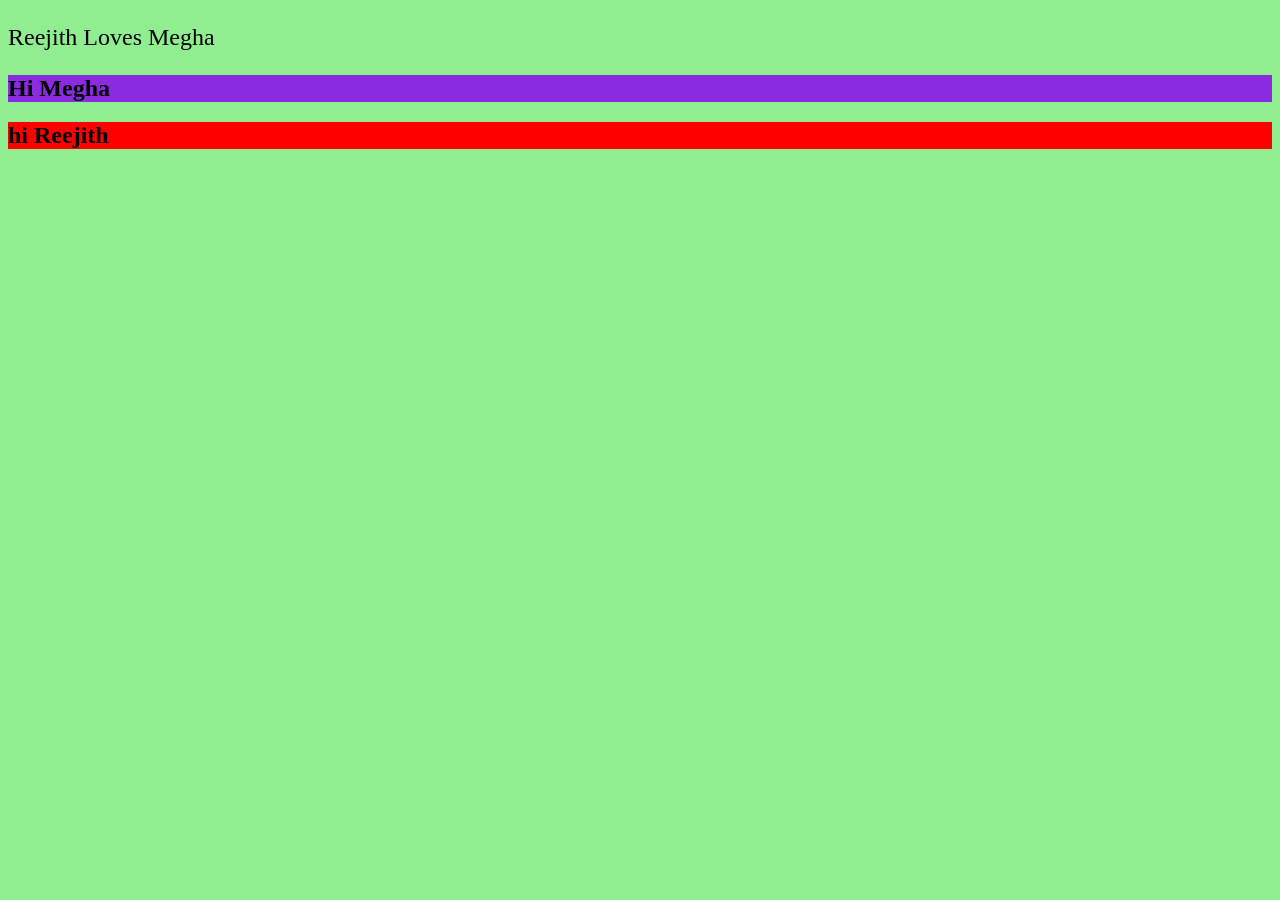
<file: index.html>
<!DOCTYPE html>
<html lang="en">
<head>
    <title>Document</title>
    <link rel="stylesheet" href="style.css">
</head>
<body>
    <div>
        <p>Reejith Loves Megha</p>
        <h1>Hi Megha</h1>
        <h2>hi Reejith</h2>
    </div>
</body>
</html>
</file>
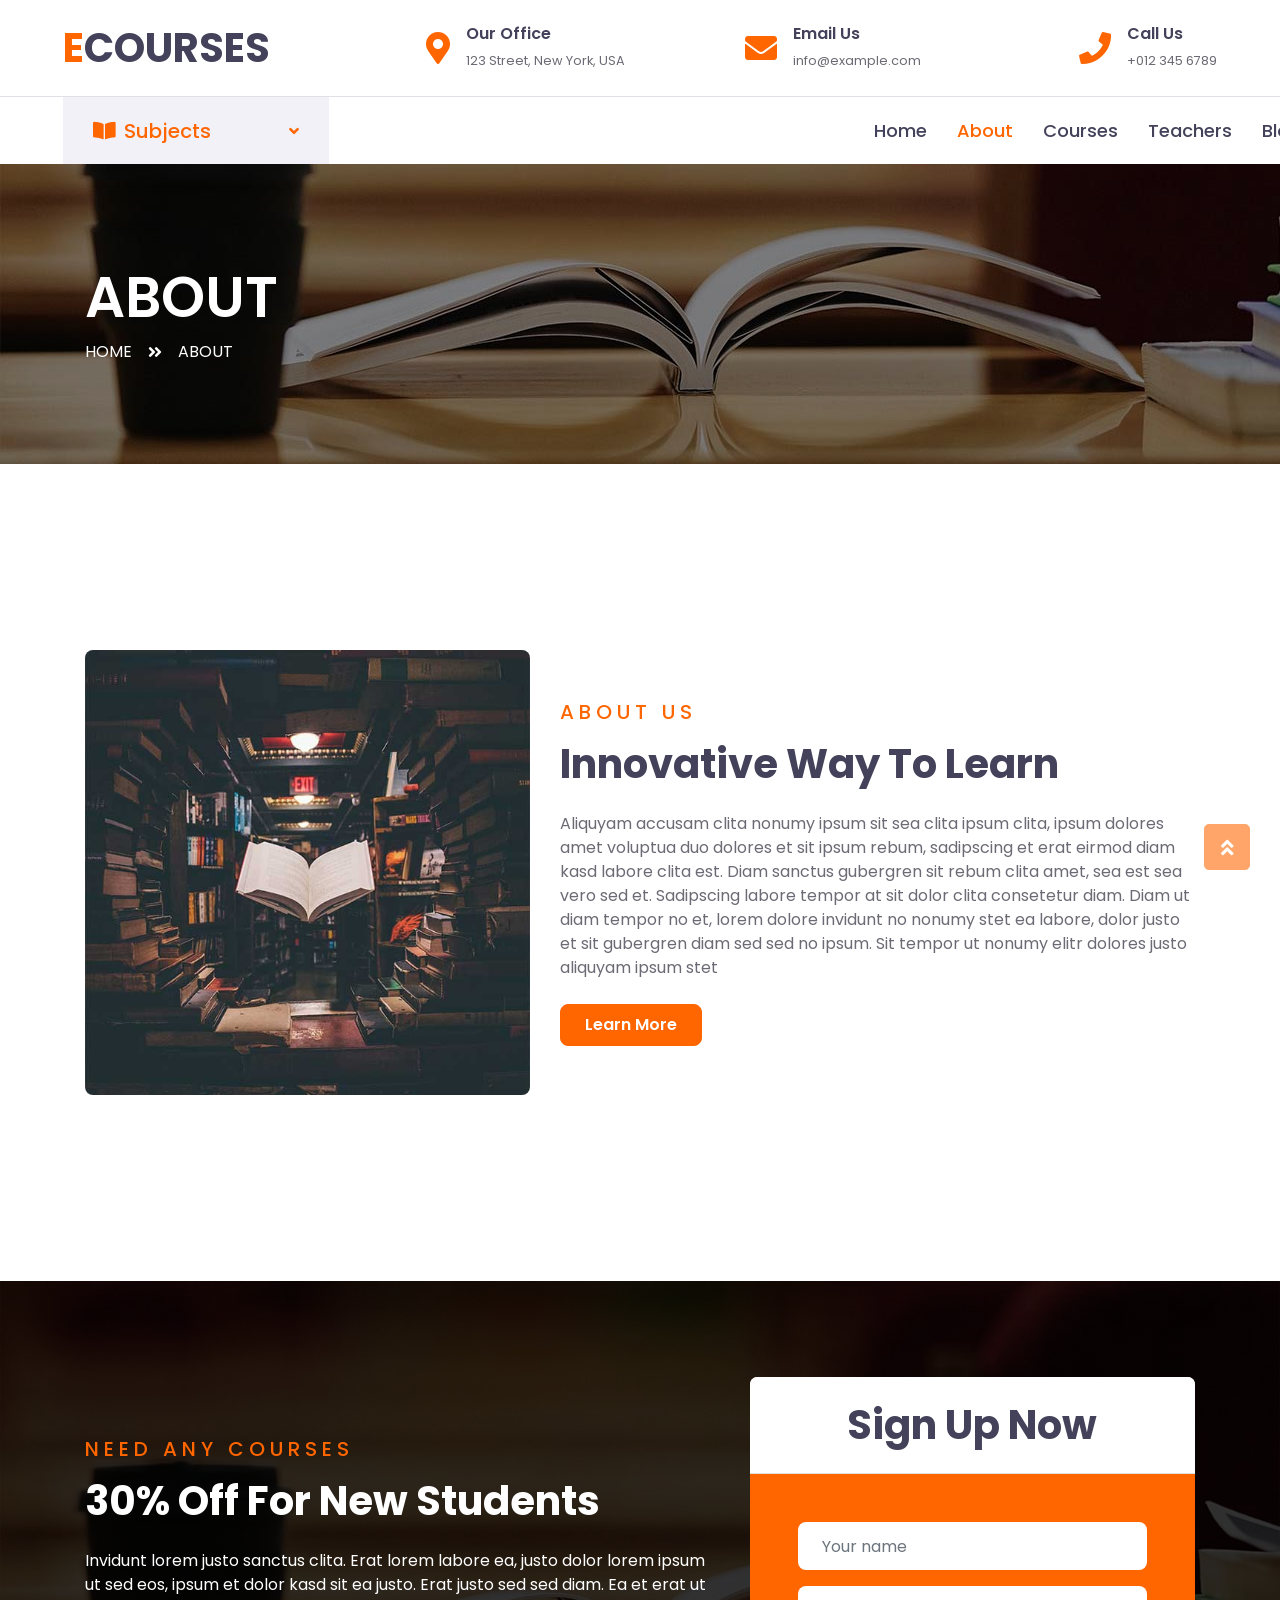
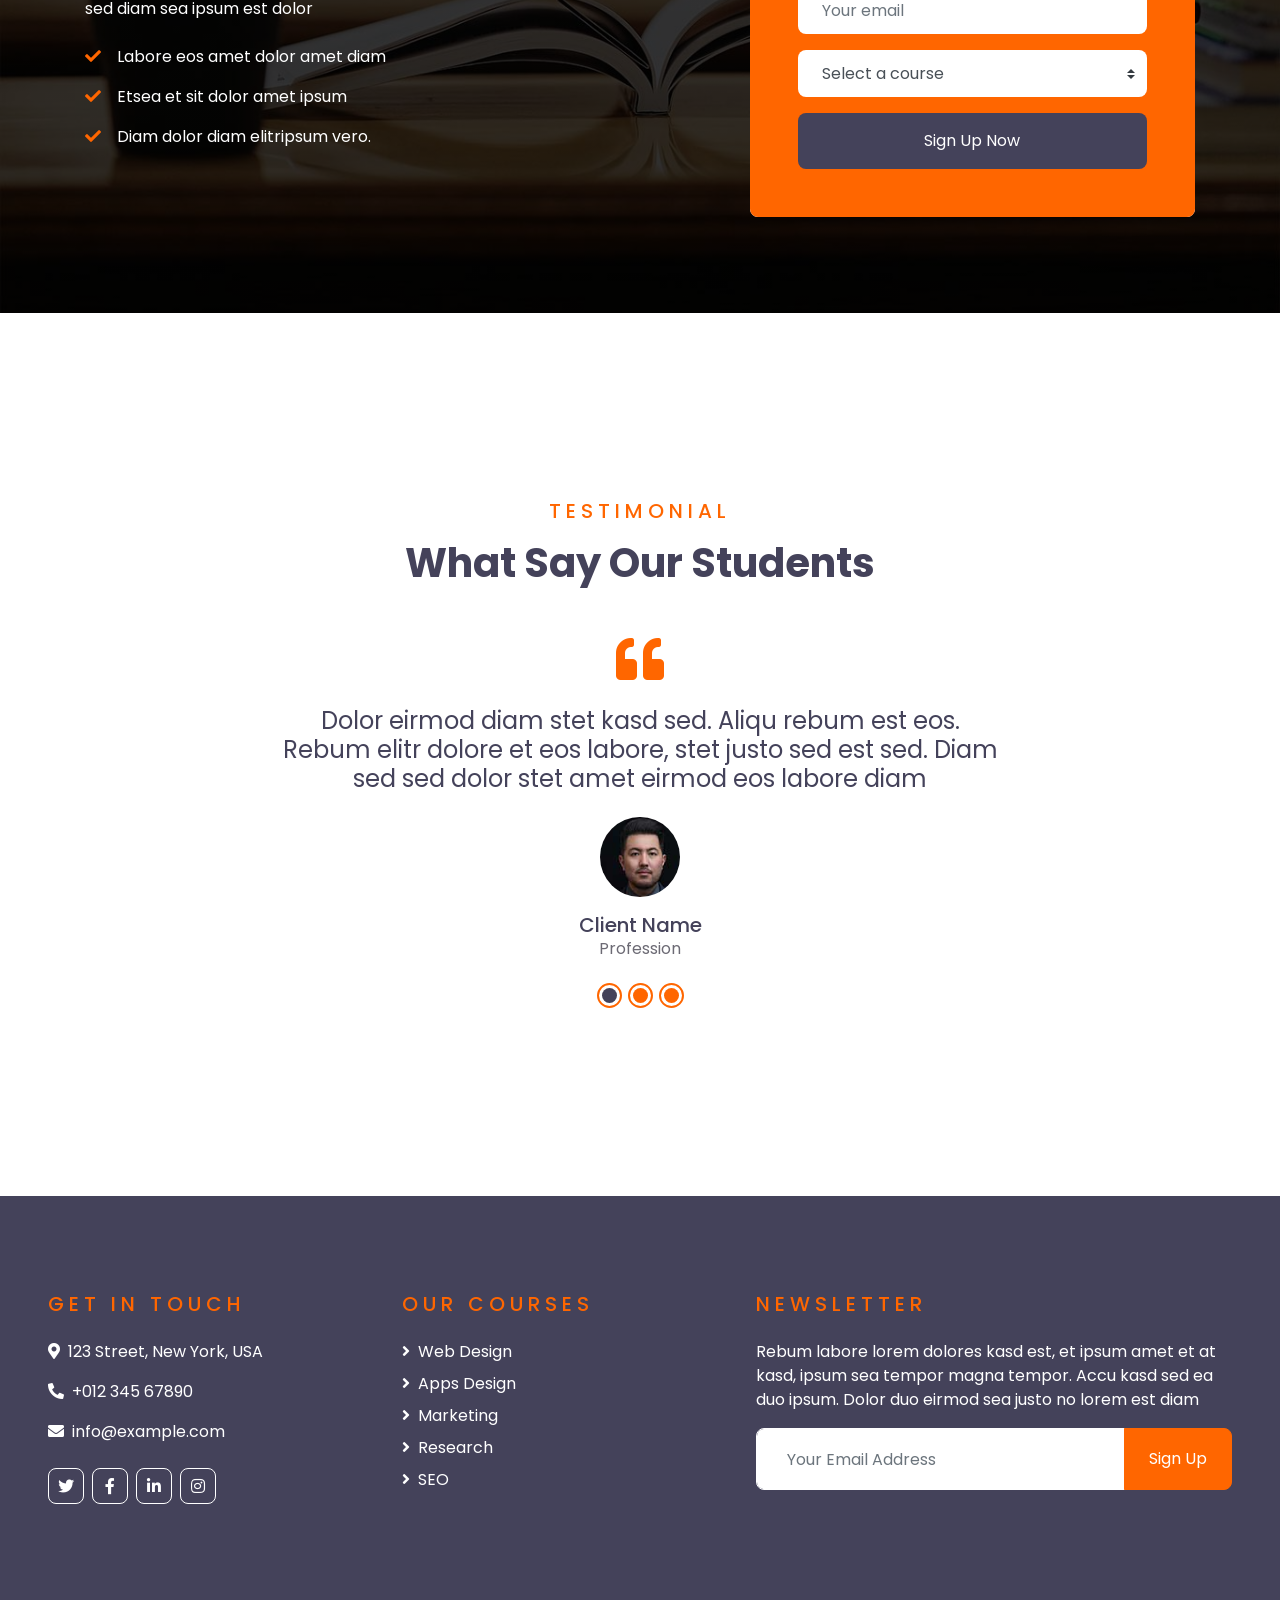
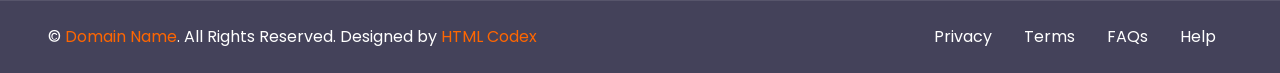
<file: UI/about.html>
<!DOCTYPE html>
<html lang="en">

<head>
    <meta charset="utf-8">
    <title>ECOURSES - Online Courses HTML Template</title>
    <meta content="width=device-width, initial-scale=1.0" name="viewport">
    <meta content="Free HTML Templates" name="keywords">
    <meta content="Free HTML Templates" name="description">

    <!-- Favicon -->
    <link href="img/favicon.ico" rel="icon">

    <!-- Google Web Fonts -->
    <link rel="preconnect" href="https://fonts.gstatic.com">
    <link href="https://fonts.googleapis.com/css2?family=Poppins:wght@400;500;600;700&display=swap" rel="stylesheet"> 

    <!-- Font Awesome -->
    <link href="https://cdnjs.cloudflare.com/ajax/libs/font-awesome/5.10.0/css/all.min.css" rel="stylesheet">

    <!-- Libraries Stylesheet -->
    <link href="lib/owlcarousel/assets/owl.carousel.min.css" rel="stylesheet">

    <!-- Customized Bootstrap Stylesheet -->
    <link href="css/style.css" rel="stylesheet">
</head>

<body>
    <!-- Topbar Start -->
    <div class="container-fluid d-none d-lg-block">
        <div class="row align-items-center py-4 px-xl-5">
            <div class="col-lg-3">
                <a href="" class="text-decoration-none">
                    <h1 class="m-0"><span class="text-primary">E</span>COURSES</h1>
                </a>
            </div>
            <div class="col-lg-3 text-right">
                <div class="d-inline-flex align-items-center">
                    <i class="fa fa-2x fa-map-marker-alt text-primary mr-3"></i>
                    <div class="text-left">
                        <h6 class="font-weight-semi-bold mb-1">Our Office</h6>
                        <small>123 Street, New York, USA</small>
                    </div>
                </div>
            </div>
            <div class="col-lg-3 text-right">
                <div class="d-inline-flex align-items-center">
                    <i class="fa fa-2x fa-envelope text-primary mr-3"></i>
                    <div class="text-left">
                        <h6 class="font-weight-semi-bold mb-1">Email Us</h6>
                        <small>info@example.com</small>
                    </div>
                </div>
            </div>
            <div class="col-lg-3 text-right">
                <div class="d-inline-flex align-items-center">
                    <i class="fa fa-2x fa-phone text-primary mr-3"></i>
                    <div class="text-left">
                        <h6 class="font-weight-semi-bold mb-1">Call Us</h6>
                        <small>+012 345 6789</small>
                    </div>
                </div>
            </div>
        </div>
    </div>
    <!-- Topbar End -->


    <!-- Navbar Start -->
    <div class="container-fluid">
        <div class="row border-top px-xl-5">
            <div class="col-lg-3 d-none d-lg-block">
                <a class="d-flex align-items-center justify-content-between bg-secondary w-100 text-decoration-none" data-toggle="collapse" href="#navbar-vertical" style="height: 67px; padding: 0 30px;">
                    <h5 class="text-primary m-0"><i class="fa fa-book-open mr-2"></i>Subjects</h5>
                    <i class="fa fa-angle-down text-primary"></i>
                </a>
                <nav class="collapse position-absolute navbar navbar-vertical navbar-light align-items-start p-0 border border-top-0 border-bottom-0 bg-light" id="navbar-vertical" style="width: calc(100% - 30px); z-index: 9;">
                    <div class="navbar-nav w-100">
                        <div class="nav-item dropdown">
                            <a href="#" class="nav-link" data-toggle="dropdown">Web Design <i class="fa fa-angle-down float-right mt-1"></i></a>
                            <div class="dropdown-menu position-absolute bg-secondary border-0 rounded-0 w-100 m-0">
                                <a href="" class="dropdown-item">HTML</a>
                                <a href="" class="dropdown-item">CSS</a>
                                <a href="" class="dropdown-item">jQuery</a>
                            </div>
                        </div>
                        <a href="" class="nav-item nav-link">Apps Design</a>
                        <a href="" class="nav-item nav-link">Marketing</a>
                        <a href="" class="nav-item nav-link">Research</a>
                        <a href="" class="nav-item nav-link">SEO</a>
                    </div>
                </nav>
            </div>
            <div class="col-lg-9">
                <nav class="navbar navbar-expand-lg bg-light navbar-light py-3 py-lg-0 px-0">
                    <a href="" class="text-decoration-none d-block d-lg-none">
                        <h1 class="m-0"><span class="text-primary">E</span>COURSES</h1>
                    </a>
                    <button type="button" class="navbar-toggler" data-toggle="collapse" data-target="#navbarCollapse">
                        <span class="navbar-toggler-icon"></span>
                    </button>
                    <div class="collapse navbar-collapse justify-content-between" id="navbarCollapse">
                        <div class="navbar-nav py-0">
                            <a href="index.html" class="nav-item nav-link">Home</a>
                            <a href="about.html" class="nav-item nav-link active">About</a>
                            <a href="course.html" class="nav-item nav-link">Courses</a>
                            <a href="teacher.html" class="nav-item nav-link">Teachers</a>
                            <div class="nav-item dropdown">
                                <a href="#" class="nav-link dropdown-toggle" data-toggle="dropdown">Blog</a>
                                <div class="dropdown-menu rounded-0 m-0">
                                    <a href="blog.html" class="dropdown-item">Blog List</a>
                                    <a href="single.html" class="dropdown-item">Blog Detail</a>
                                </div>
                            </div>
                            <a href="contact.html" class="nav-item nav-link">Contact</a>
                        </div>
                        <a class="btn btn-primary py-2 px-4 ml-auto d-none d-lg-block" href="">Join Now</a>
                    </div>
                </nav>
            </div>
        </div>
    </div>
    <!-- Navbar End -->


    <!-- Header Start -->
    <div class="container-fluid page-header" style="margin-bottom: 90px;">
        <div class="container">
            <div class="d-flex flex-column justify-content-center" style="min-height: 300px">
                <h3 class="display-4 text-white text-uppercase">About</h3>
                <div class="d-inline-flex text-white">
                    <p class="m-0 text-uppercase"><a class="text-white" href="">Home</a></p>
                    <i class="fa fa-angle-double-right pt-1 px-3"></i>
                    <p class="m-0 text-uppercase">About</p>
                </div>
            </div>
        </div>
    </div>
    <!-- Header End -->


    <!-- About Start -->
    <div class="container-fluid py-5">
        <div class="container py-5">
            <div class="row align-items-center">
                <div class="col-lg-5">
                    <img class="img-fluid rounded mb-4 mb-lg-0" src="img/about.jpg" alt="">
                </div>
                <div class="col-lg-7">
                    <div class="text-left mb-4">
                        <h5 class="text-primary text-uppercase mb-3" style="letter-spacing: 5px;">About Us</h5>
                        <h1>Innovative Way To Learn</h1>
                    </div>
                    <p>Aliquyam accusam clita nonumy ipsum sit sea clita ipsum clita, ipsum dolores amet voluptua duo dolores et sit ipsum rebum, sadipscing et erat eirmod diam kasd labore clita est. Diam sanctus gubergren sit rebum clita amet, sea est sea vero sed et. Sadipscing labore tempor at sit dolor clita consetetur diam. Diam ut diam tempor no et, lorem dolore invidunt no nonumy stet ea labore, dolor justo et sit gubergren diam sed sed no ipsum. Sit tempor ut nonumy elitr dolores justo aliquyam ipsum stet</p>
                    <a href="" class="btn btn-primary py-md-2 px-md-4 font-weight-semi-bold mt-2">Learn More</a>
                </div>
            </div>
        </div>
    </div>
    <!-- About End -->


    <!-- Registration Start -->
    <div class="container-fluid bg-registration py-5" style="margin: 90px 0;">
        <div class="container py-5">
            <div class="row align-items-center">
                <div class="col-lg-7 mb-5 mb-lg-0">
                    <div class="mb-4">
                        <h5 class="text-primary text-uppercase mb-3" style="letter-spacing: 5px;">Need Any Courses</h5>
                        <h1 class="text-white">30% Off For New Students</h1>
                    </div>
                    <p class="text-white">Invidunt lorem justo sanctus clita. Erat lorem labore ea, justo dolor lorem ipsum ut sed eos,
                        ipsum et dolor kasd sit ea justo. Erat justo sed sed diam. Ea et erat ut sed diam sea ipsum est
                        dolor</p>
                    <ul class="list-inline text-white m-0">
                        <li class="py-2"><i class="fa fa-check text-primary mr-3"></i>Labore eos amet dolor amet diam</li>
                        <li class="py-2"><i class="fa fa-check text-primary mr-3"></i>Etsea et sit dolor amet ipsum</li>
                        <li class="py-2"><i class="fa fa-check text-primary mr-3"></i>Diam dolor diam elitripsum vero.</li>
                    </ul>
                </div>
                <div class="col-lg-5">
                    <div class="card border-0">
                        <div class="card-header bg-light text-center p-4">
                            <h1 class="m-0">Sign Up Now</h1>
                        </div>
                        <div class="card-body rounded-bottom bg-primary p-5">
                            <form>
                                <div class="form-group">
                                    <input type="text" class="form-control border-0 p-4" placeholder="Your name" required="required" />
                                </div>
                                <div class="form-group">
                                    <input type="email" class="form-control border-0 p-4" placeholder="Your email" required="required" />
                                </div>
                                <div class="form-group">
                                    <select class="custom-select border-0 px-4" style="height: 47px;">
                                        <option selected>Select a course</option>
                                        <option value="1">Course 1</option>
                                        <option value="2">Course 1</option>
                                        <option value="3">Course 1</option>
                                    </select>
                                </div>
                                <div>
                                    <button class="btn btn-dark btn-block border-0 py-3" type="submit">Sign Up Now</button>
                                </div>
                            </form>
                        </div>
                    </div>
                </div>
            </div>
        </div>
    </div>
    <!-- Registration End -->


    <!-- Testimonial Start -->
    <div class="container-fluid py-5">
        <div class="container py-5">
            <div class="text-center mb-5">
                <h5 class="text-primary text-uppercase mb-3" style="letter-spacing: 5px;">Testimonial</h5>
                <h1>What Say Our Students</h1>
            </div>
            <div class="row justify-content-center">
                <div class="col-lg-8">
                    <div class="owl-carousel testimonial-carousel">
                        <div class="text-center">
                            <i class="fa fa-3x fa-quote-left text-primary mb-4"></i>
                            <h4 class="font-weight-normal mb-4">Dolor eirmod diam stet kasd sed. Aliqu rebum est eos. Rebum elitr dolore et eos labore, stet justo sed est sed. Diam sed sed dolor stet amet eirmod eos labore diam</h4>
                            <img class="img-fluid mx-auto mb-3" src="img/testimonial-1.jpg" alt="">
                            <h5 class="m-0">Client Name</h5>
                            <span>Profession</span>
                        </div>
                        <div class="text-center">
                            <i class="fa fa-3x fa-quote-left text-primary mb-4"></i>
                            <h4 class="font-weight-normal mb-4">Dolor eirmod diam stet kasd sed. Aliqu rebum est eos. Rebum elitr dolore et eos labore, stet justo sed est sed. Diam sed sed dolor stet amet eirmod eos labore diam</h4>
                            <img class="img-fluid mx-auto mb-3" src="img/testimonial-2.jpg" alt="">
                            <h5 class="m-0">Client Name</h5>
                            <span>Profession</span>
                        </div>
                        <div class="text-center">
                            <i class="fa fa-3x fa-quote-left text-primary mb-4"></i>
                            <h4 class="font-weight-normal mb-4">Dolor eirmod diam stet kasd sed. Aliqu rebum est eos. Rebum elitr dolore et eos labore, stet justo sed est sed. Diam sed sed dolor stet amet eirmod eos labore diam</h4>
                            <img class="img-fluid mx-auto mb-3" src="img/testimonial-3.jpg" alt="">
                            <h5 class="m-0">Client Name</h5>
                            <span>Profession</span>
                        </div>
                    </div>
                </div>
            </div>
        </div>
    </div>
    <!-- Testimonial End -->


    <!-- Footer Start -->
    <div class="container-fluid bg-dark text-white py-5 px-sm-3 px-lg-5" style="margin-top: 90px;">
        <div class="row pt-5">
            <div class="col-lg-7 col-md-12">
                <div class="row">
                    <div class="col-md-6 mb-5">
                        <h5 class="text-primary text-uppercase mb-4" style="letter-spacing: 5px;">Get In Touch</h5>
                        <p><i class="fa fa-map-marker-alt mr-2"></i>123 Street, New York, USA</p>
                        <p><i class="fa fa-phone-alt mr-2"></i>+012 345 67890</p>
                        <p><i class="fa fa-envelope mr-2"></i>info@example.com</p>
                        <div class="d-flex justify-content-start mt-4">
                            <a class="btn btn-outline-light btn-square mr-2" href="#"><i class="fab fa-twitter"></i></a>
                            <a class="btn btn-outline-light btn-square mr-2" href="#"><i class="fab fa-facebook-f"></i></a>
                            <a class="btn btn-outline-light btn-square mr-2" href="#"><i class="fab fa-linkedin-in"></i></a>
                            <a class="btn btn-outline-light btn-square" href="#"><i class="fab fa-instagram"></i></a>
                        </div>
                    </div>
                    <div class="col-md-6 mb-5">
                        <h5 class="text-primary text-uppercase mb-4" style="letter-spacing: 5px;">Our Courses</h5>
                        <div class="d-flex flex-column justify-content-start">
                            <a class="text-white mb-2" href="#"><i class="fa fa-angle-right mr-2"></i>Web Design</a>
                            <a class="text-white mb-2" href="#"><i class="fa fa-angle-right mr-2"></i>Apps Design</a>
                            <a class="text-white mb-2" href="#"><i class="fa fa-angle-right mr-2"></i>Marketing</a>
                            <a class="text-white mb-2" href="#"><i class="fa fa-angle-right mr-2"></i>Research</a>
                            <a class="text-white" href="#"><i class="fa fa-angle-right mr-2"></i>SEO</a>
                        </div>
                    </div>
                </div>
            </div>
            <div class="col-lg-5 col-md-12 mb-5">
                <h5 class="text-primary text-uppercase mb-4" style="letter-spacing: 5px;">Newsletter</h5>
                <p>Rebum labore lorem dolores kasd est, et ipsum amet et at kasd, ipsum sea tempor magna tempor. Accu kasd sed ea duo ipsum. Dolor duo eirmod sea justo no lorem est diam</p>
                <div class="w-100">
                    <div class="input-group">
                        <input type="text" class="form-control border-light" style="padding: 30px;" placeholder="Your Email Address">
                        <div class="input-group-append">
                            <button class="btn btn-primary px-4">Sign Up</button>
                        </div>
                    </div>
                </div>
            </div>
        </div>
    </div>
    <div class="container-fluid bg-dark text-white border-top py-4 px-sm-3 px-md-5" style="border-color: rgba(256, 256, 256, .1) !important;">
        <div class="row">
            <div class="col-lg-6 text-center text-md-left mb-3 mb-md-0">
                <p class="m-0 text-white">&copy; <a href="#">Domain Name</a>. All Rights Reserved. Designed by <a href="https://htmlcodex.com">HTML Codex</a>
                </p>
            </div>
            <div class="col-lg-6 text-center text-md-right">
                <ul class="nav d-inline-flex">
                    <li class="nav-item">
                        <a class="nav-link text-white py-0" href="#">Privacy</a>
                    </li>
                    <li class="nav-item">
                        <a class="nav-link text-white py-0" href="#">Terms</a>
                    </li>
                    <li class="nav-item">
                        <a class="nav-link text-white py-0" href="#">FAQs</a>
                    </li>
                    <li class="nav-item">
                        <a class="nav-link text-white py-0" href="#">Help</a>
                    </li>
                </ul>
            </div>
        </div>
    </div>
    <!-- Footer End -->


    <!-- Back to Top -->
    <a href="#" class="btn btn-lg btn-primary btn-lg-square back-to-top"><i class="fa fa-angle-double-up"></i></a>


    <!-- JavaScript Libraries -->
    <script src="https://code.jquery.com/jquery-3.4.1.min.js"></script>
    <script src="https://stackpath.bootstrapcdn.com/bootstrap/4.4.1/js/bootstrap.bundle.min.js"></script>
    <script src="lib/easing/easing.min.js"></script>
    <script src="lib/owlcarousel/owl.carousel.min.js"></script>

    <!-- Contact Javascript File -->
    <script src="mail/jqBootstrapValidation.min.js"></script>
    <script src="mail/contact.js"></script>

    <!-- Template Javascript -->
    <script src="js/main.js"></script>
</body>

</html>
</file>
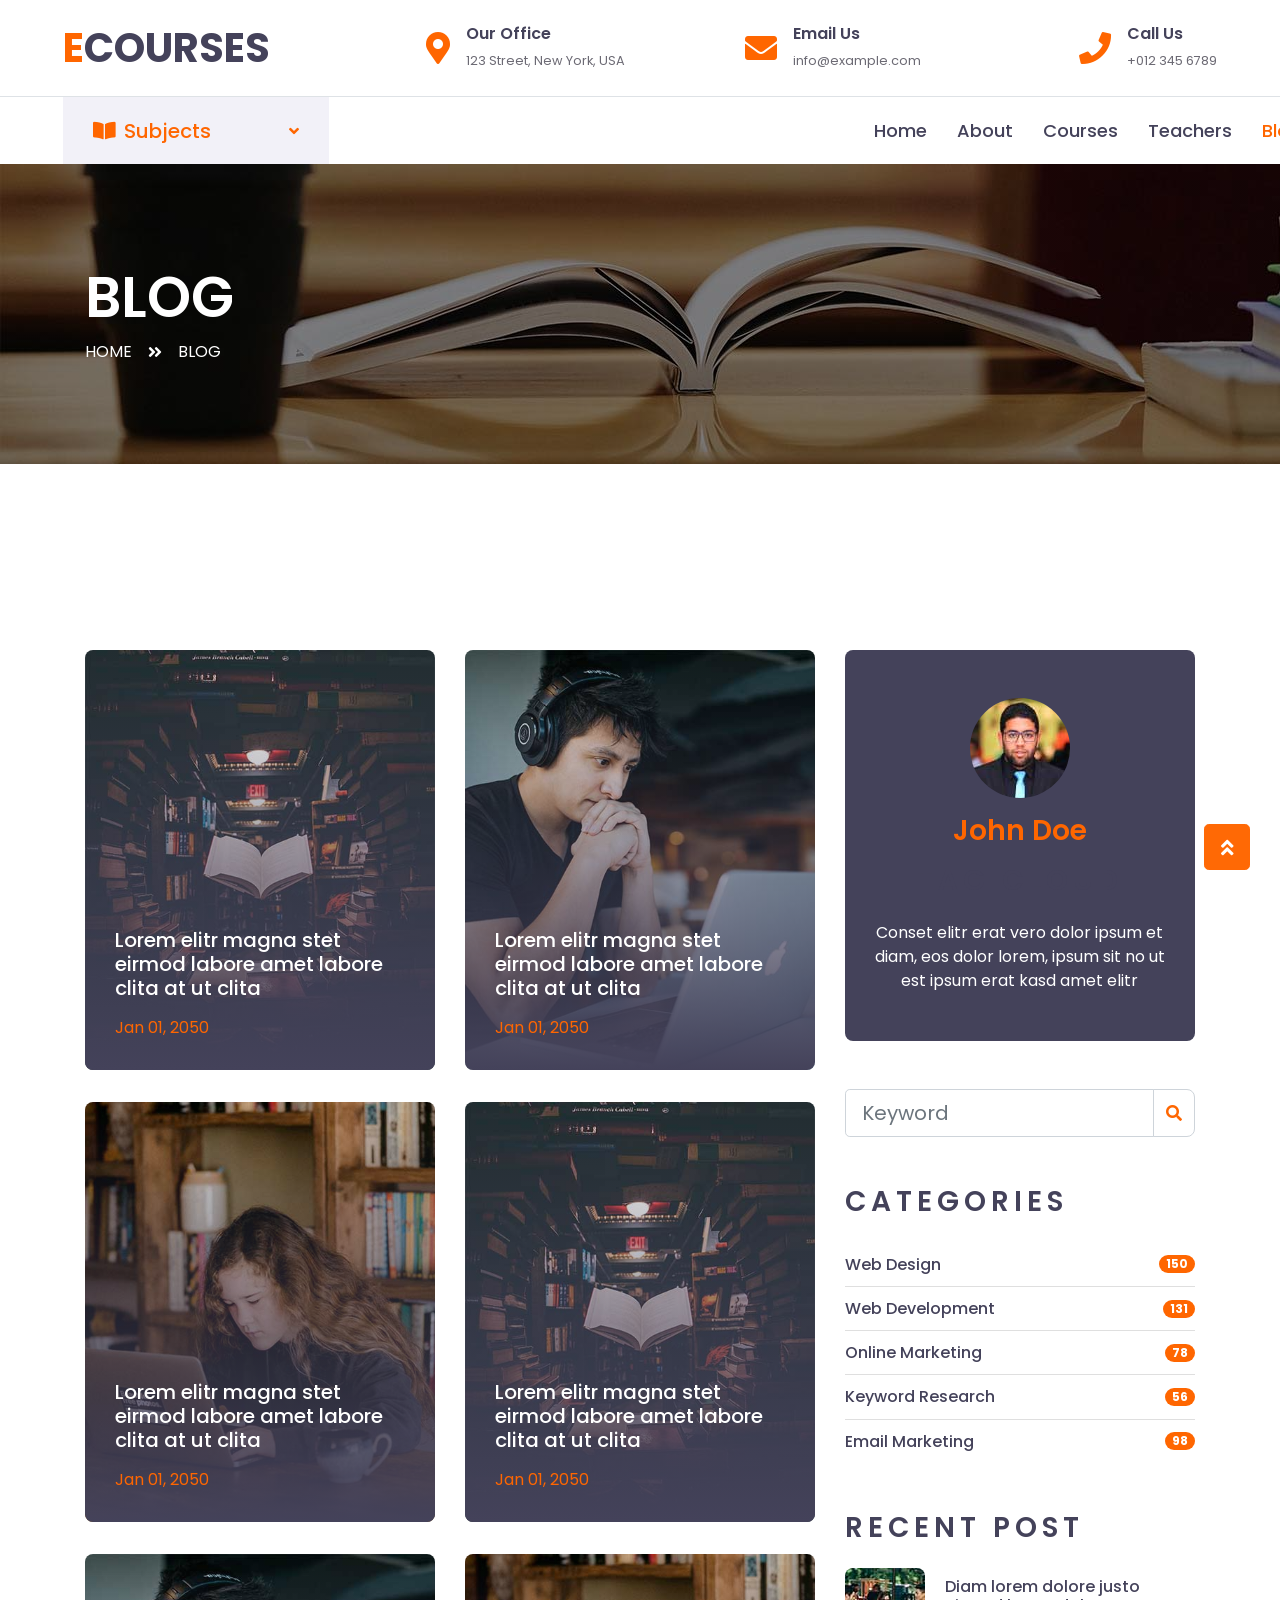
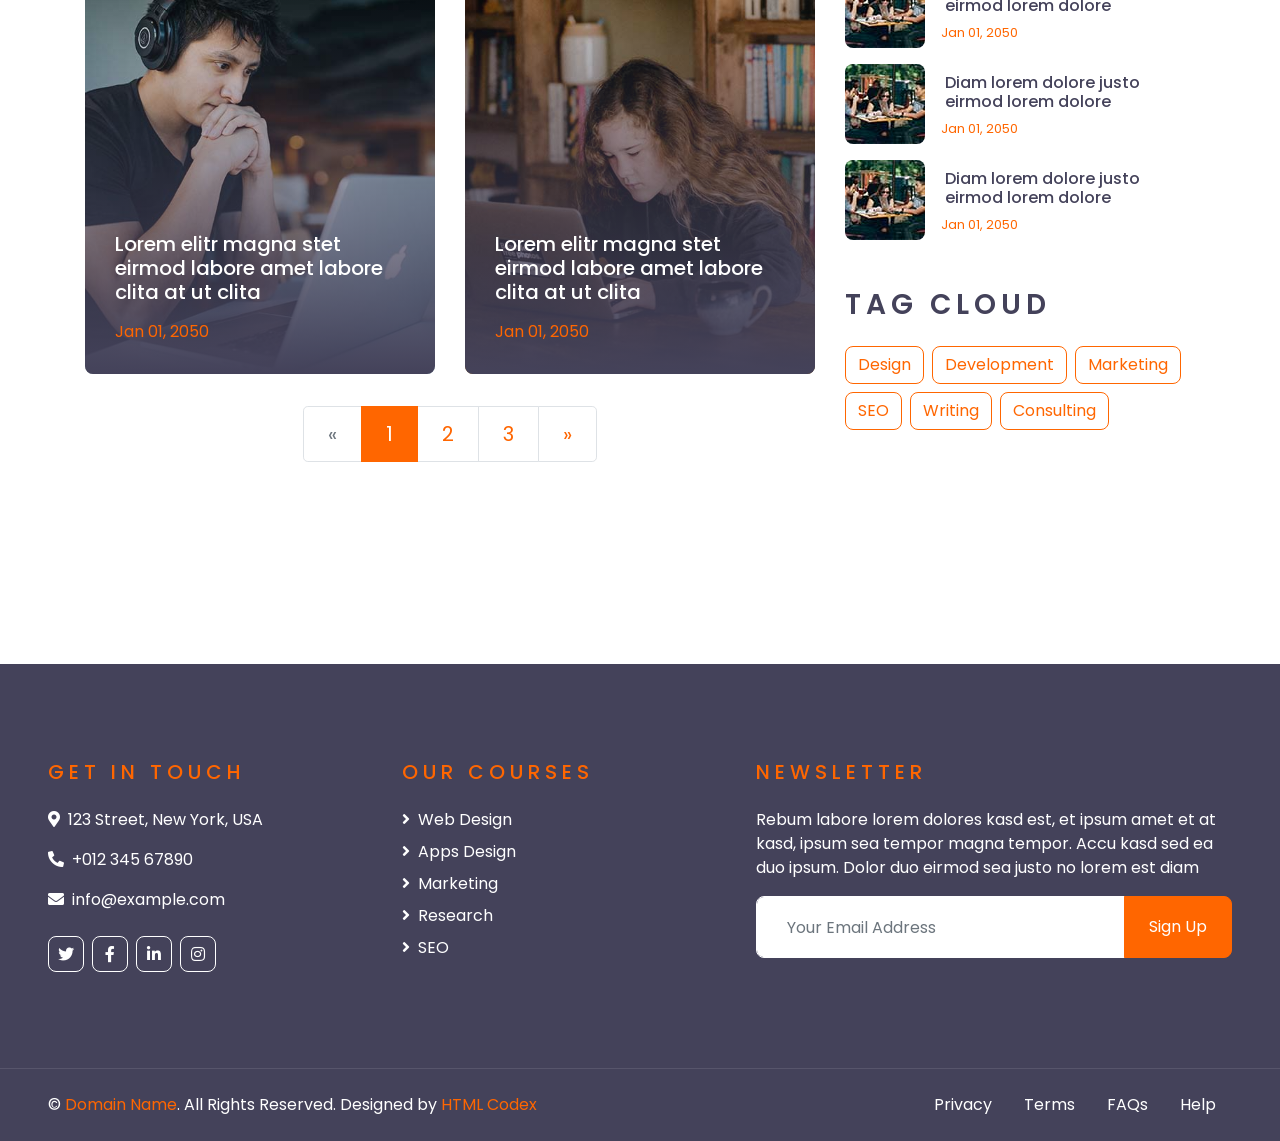
<file: UI/blog.html>
<!DOCTYPE html>
<html lang="en">

<head>
    <meta charset="utf-8">
    <title>ECOURSES - Online Courses HTML Template</title>
    <meta content="width=device-width, initial-scale=1.0" name="viewport">
    <meta content="Free HTML Templates" name="keywords">
    <meta content="Free HTML Templates" name="description">

    <!-- Favicon -->
    <link href="img/favicon.ico" rel="icon">

    <!-- Google Web Fonts -->
    <link rel="preconnect" href="https://fonts.gstatic.com">
    <link href="https://fonts.googleapis.com/css2?family=Poppins:wght@400;500;600;700&display=swap" rel="stylesheet"> 

    <!-- Font Awesome -->
    <link href="https://cdnjs.cloudflare.com/ajax/libs/font-awesome/5.10.0/css/all.min.css" rel="stylesheet">

    <!-- Libraries Stylesheet -->
    <link href="lib/owlcarousel/assets/owl.carousel.min.css" rel="stylesheet">

    <!-- Customized Bootstrap Stylesheet -->
    <link href="css/style.css" rel="stylesheet">
</head>

<body>
    <!-- Topbar Start -->
    <div class="container-fluid d-none d-lg-block">
        <div class="row align-items-center py-4 px-xl-5">
            <div class="col-lg-3">
                <a href="" class="text-decoration-none">
                    <h1 class="m-0"><span class="text-primary">E</span>COURSES</h1>
                </a>
            </div>
            <div class="col-lg-3 text-right">
                <div class="d-inline-flex align-items-center">
                    <i class="fa fa-2x fa-map-marker-alt text-primary mr-3"></i>
                    <div class="text-left">
                        <h6 class="font-weight-semi-bold mb-1">Our Office</h6>
                        <small>123 Street, New York, USA</small>
                    </div>
                </div>
            </div>
            <div class="col-lg-3 text-right">
                <div class="d-inline-flex align-items-center">
                    <i class="fa fa-2x fa-envelope text-primary mr-3"></i>
                    <div class="text-left">
                        <h6 class="font-weight-semi-bold mb-1">Email Us</h6>
                        <small>info@example.com</small>
                    </div>
                </div>
            </div>
            <div class="col-lg-3 text-right">
                <div class="d-inline-flex align-items-center">
                    <i class="fa fa-2x fa-phone text-primary mr-3"></i>
                    <div class="text-left">
                        <h6 class="font-weight-semi-bold mb-1">Call Us</h6>
                        <small>+012 345 6789</small>
                    </div>
                </div>
            </div>
        </div>
    </div>
    <!-- Topbar End -->


    <!-- Navbar Start -->
    <div class="container-fluid">
        <div class="row border-top px-xl-5">
            <div class="col-lg-3 d-none d-lg-block">
                <a class="d-flex align-items-center justify-content-between bg-secondary w-100 text-decoration-none" data-toggle="collapse" href="#navbar-vertical" style="height: 67px; padding: 0 30px;">
                    <h5 class="text-primary m-0"><i class="fa fa-book-open mr-2"></i>Subjects</h5>
                    <i class="fa fa-angle-down text-primary"></i>
                </a>
                <nav class="collapse position-absolute navbar navbar-vertical navbar-light align-items-start p-0 border border-top-0 border-bottom-0 bg-light" id="navbar-vertical" style="width: calc(100% - 30px); z-index: 9;">
                    <div class="navbar-nav w-100">
                        <div class="nav-item dropdown">
                            <a href="#" class="nav-link" data-toggle="dropdown">Web Design <i class="fa fa-angle-down float-right mt-1"></i></a>
                            <div class="dropdown-menu position-absolute bg-secondary border-0 rounded-0 w-100 m-0">
                                <a href="" class="dropdown-item">HTML</a>
                                <a href="" class="dropdown-item">CSS</a>
                                <a href="" class="dropdown-item">jQuery</a>
                            </div>
                        </div>
                        <a href="" class="nav-item nav-link">Apps Design</a>
                        <a href="" class="nav-item nav-link">Marketing</a>
                        <a href="" class="nav-item nav-link">Research</a>
                        <a href="" class="nav-item nav-link">SEO</a>
                    </div>
                </nav>
            </div>
            <div class="col-lg-9">
                <nav class="navbar navbar-expand-lg bg-light navbar-light py-3 py-lg-0 px-0">
                    <a href="" class="text-decoration-none d-block d-lg-none">
                        <h1 class="m-0"><span class="text-primary">E</span>COURSES</h1>
                    </a>
                    <button type="button" class="navbar-toggler" data-toggle="collapse" data-target="#navbarCollapse">
                        <span class="navbar-toggler-icon"></span>
                    </button>
                    <div class="collapse navbar-collapse justify-content-between" id="navbarCollapse">
                        <div class="navbar-nav py-0">
                            <a href="index.html" class="nav-item nav-link">Home</a>
                            <a href="about.html" class="nav-item nav-link">About</a>
                            <a href="course.html" class="nav-item nav-link">Courses</a>
                            <a href="teacher.html" class="nav-item nav-link">Teachers</a>
                            <div class="nav-item dropdown">
                                <a href="#" class="nav-link dropdown-toggle active" data-toggle="dropdown">Blog</a>
                                <div class="dropdown-menu rounded-0 m-0">
                                    <a href="blog.html" class="dropdown-item active">Blog Grid</a>
                                    <a href="single.html" class="dropdown-item">Blog Detail</a>
                                </div>
                            </div>
                            <a href="contact.html" class="nav-item nav-link">Contact</a>
                        </div>
                        <a class="btn btn-primary py-2 px-4 ml-auto d-none d-lg-block" href="">Join Now</a>
                    </div>
                </nav>
            </div>
        </div>
    </div>
    <!-- Navbar End -->


    <!-- Header Start -->
    <div class="container-fluid page-header" style="margin-bottom: 90px;">
        <div class="container">
            <div class="d-flex flex-column justify-content-center" style="min-height: 300px">
                <h3 class="display-4 text-white text-uppercase">Blog</h3>
                <div class="d-inline-flex text-white">
                    <p class="m-0 text-uppercase"><a class="text-white" href="">Home</a></p>
                    <i class="fa fa-angle-double-right pt-1 px-3"></i>
                    <p class="m-0 text-uppercase">Blog</p>
                </div>
            </div>
        </div>
    </div>
    <!-- Header End -->


    <!-- Blog Start -->
    <div class="container-fluid py-5">
        <div class="container py-5">
            <div class="row">
                <div class="col-lg-8">
                    <div class="row pb-3">
                        <div class="col-lg-6 mb-4">
                            <div class="blog-item position-relative overflow-hidden rounded mb-2">
                                <img class="img-fluid" src="img/blog-1.jpg" alt="">
                                <a class="blog-overlay text-decoration-none" href="">
                                    <h5 class="text-white mb-3">Lorem elitr magna stet eirmod labore amet labore clita at ut clita</h5>
                                    <p class="text-primary m-0">Jan 01, 2050</p>
                                </a>
                            </div>
                        </div>
                        <div class="col-lg-6 mb-4">
                            <div class="blog-item position-relative overflow-hidden rounded mb-2">
                                <img class="img-fluid" src="img/blog-2.jpg" alt="">
                                <a class="blog-overlay text-decoration-none" href="">
                                    <h5 class="text-white mb-3">Lorem elitr magna stet eirmod labore amet labore clita at ut clita</h5>
                                    <p class="text-primary m-0">Jan 01, 2050</p>
                                </a>
                            </div>
                        </div>
                        <div class="col-lg-6 mb-4">
                            <div class="blog-item position-relative overflow-hidden rounded mb-2">
                                <img class="img-fluid" src="img/blog-3.jpg" alt="">
                                <a class="blog-overlay text-decoration-none" href="">
                                    <h5 class="text-white mb-3">Lorem elitr magna stet eirmod labore amet labore clita at ut clita</h5>
                                    <p class="text-primary m-0">Jan 01, 2050</p>
                                </a>
                            </div>
                        </div>
                        <div class="col-lg-6 mb-4">
                            <div class="blog-item position-relative overflow-hidden rounded mb-2">
                                <img class="img-fluid" src="img/blog-1.jpg" alt="">
                                <a class="blog-overlay text-decoration-none" href="">
                                    <h5 class="text-white mb-3">Lorem elitr magna stet eirmod labore amet labore clita at ut clita</h5>
                                    <p class="text-primary m-0">Jan 01, 2050</p>
                                </a>
                            </div>
                        </div>
                        <div class="col-lg-6 mb-4">
                            <div class="blog-item position-relative overflow-hidden rounded mb-2">
                                <img class="img-fluid" src="img/blog-2.jpg" alt="">
                                <a class="blog-overlay text-decoration-none" href="">
                                    <h5 class="text-white mb-3">Lorem elitr magna stet eirmod labore amet labore clita at ut clita</h5>
                                    <p class="text-primary m-0">Jan 01, 2050</p>
                                </a>
                            </div>
                        </div>
                        <div class="col-lg-6 mb-4">
                            <div class="blog-item position-relative overflow-hidden rounded mb-2">
                                <img class="img-fluid" src="img/blog-3.jpg" alt="">
                                <a class="blog-overlay text-decoration-none" href="">
                                    <h5 class="text-white mb-3">Lorem elitr magna stet eirmod labore amet labore clita at ut clita</h5>
                                    <p class="text-primary m-0">Jan 01, 2050</p>
                                </a>
                            </div>
                        </div>
                        <div class="col-12">
                            <nav aria-label="Page navigation">
                                <ul class="pagination pagination-lg justify-content-center mb-0">
                                  <li class="page-item disabled">
                                    <a class="page-link" href="#" aria-label="Previous">
                                      <span aria-hidden="true">&laquo;</span>
                                      <span class="sr-only">Previous</span>
                                    </a>
                                  </li>
                                  <li class="page-item active"><a class="page-link" href="#">1</a></li>
                                  <li class="page-item"><a class="page-link" href="#">2</a></li>
                                  <li class="page-item"><a class="page-link" href="#">3</a></li>
                                  <li class="page-item">
                                    <a class="page-link" href="#" aria-label="Next">
                                      <span aria-hidden="true">&raquo;</span>
                                      <span class="sr-only">Next</span>
                                    </a>
                                  </li>
                                </ul>
                              </nav>
                        </div>
                    </div>
                </div>
    
                <div class="col-lg-4 mt-5 mt-lg-0">
                    <!-- Author Bio -->
                    <div class="d-flex flex-column text-center bg-dark rounded mb-5 py-5 px-4">
                        <img src="img/user.jpg" class="img-fluid rounded-circle mx-auto mb-3" style="width: 100px;">
                        <h3 class="text-primary mb-3">John Doe</h3>
                        <h3 class="text-uppercase mb-4" style="letter-spacing: 5px;">Tag Cloud</h3>
                        <p class="text-white m-0">Conset elitr erat vero dolor ipsum et diam, eos dolor lorem, ipsum sit no ut est  ipsum erat kasd amet elitr</p>
                    </div>
    
                    <!-- Search Form -->
                    <div class="mb-5">
                        <form action="">
                            <div class="input-group">
                                <input type="text" class="form-control form-control-lg" placeholder="Keyword">
                                <div class="input-group-append">
                                    <span class="input-group-text bg-transparent text-primary"><i
                                            class="fa fa-search"></i></span>
                                </div>
                            </div>
                        </form>
                    </div>
    
                    <!-- Category List -->
                    <div class="mb-5">
                        <h3 class="text-uppercase mb-4" style="letter-spacing: 5px;">Categories</h3>
                        <ul class="list-group list-group-flush">
                            <li class="list-group-item d-flex justify-content-between align-items-center px-0">
                                <a href="" class="text-decoration-none h6 m-0">Web Design</a>
                                <span class="badge badge-primary badge-pill">150</span>
                            </li>
                            <li class="list-group-item d-flex justify-content-between align-items-center px-0">
                                <a href="" class="text-decoration-none h6 m-0">Web Development</a>
                                <span class="badge badge-primary badge-pill">131</span>
                            </li>
                            <li class="list-group-item d-flex justify-content-between align-items-center px-0">
                                <a href="" class="text-decoration-none h6 m-0">Online Marketing</a>
                                <span class="badge badge-primary badge-pill">78</span>
                            </li>
                            <li class="list-group-item d-flex justify-content-between align-items-center px-0">
                                <a href="" class="text-decoration-none h6 m-0">Keyword Research</a>
                                <span class="badge badge-primary badge-pill">56</span>
                            </li>
                            <li class="list-group-item d-flex justify-content-between align-items-center px-0">
                                <a href="" class="text-decoration-none h6 m-0">Email Marketing</a>
                                <span class="badge badge-primary badge-pill">98</span>
                            </li>
                        </ul>
                    </div>
    
                    <!-- Recent Post -->
                    <div class="mb-5">
                        <h3 class="text-uppercase mb-4" style="letter-spacing: 5px;">Recent Post</h3>
                        <a class="d-flex align-items-center text-decoration-none mb-3" href="">
                            <img class="img-fluid rounded" src="img/blog-80x80.jpg" alt="">
                            <div class="pl-3">
                                <h6 class="m-1">Diam lorem dolore justo eirmod lorem dolore</h6>
                                <small>Jan 01, 2050</small>
                            </div>
                        </a>
                        <a class="d-flex align-items-center text-decoration-none mb-3" href="">
                            <img class="img-fluid rounded" src="img/blog-80x80.jpg" alt="">
                            <div class="pl-3">
                                <h6 class="m-1">Diam lorem dolore justo eirmod lorem dolore</h6>
                                <small>Jan 01, 2050</small>
                            </div>
                        </a>
                        <a class="d-flex align-items-center text-decoration-none mb-3" href="">
                            <img class="img-fluid rounded" src="img/blog-80x80.jpg" alt="">
                            <div class="pl-3">
                                <h6 class="m-1">Diam lorem dolore justo eirmod lorem dolore</h6>
                                <small>Jan 01, 2050</small>
                            </div>
                        </a>
                    </div>
    
                    <!-- Tag Cloud -->
                    <div class="mb-5">
                        <h3 class="text-uppercase mb-4" style="letter-spacing: 5px;">Tag Cloud</h3>
                        <div class="d-flex flex-wrap m-n1">
                            <a href="" class="btn btn-outline-primary m-1">Design</a>
                            <a href="" class="btn btn-outline-primary m-1">Development</a>
                            <a href="" class="btn btn-outline-primary m-1">Marketing</a>
                            <a href="" class="btn btn-outline-primary m-1">SEO</a>
                            <a href="" class="btn btn-outline-primary m-1">Writing</a>
                            <a href="" class="btn btn-outline-primary m-1">Consulting</a>
                        </div>
                    </div>
                </div>
            </div>
        </div>
    </div>
    <!-- Blog End -->


    <!-- Footer Start -->
    <div class="container-fluid bg-dark text-white py-5 px-sm-3 px-lg-5" style="margin-top: 90px;">
        <div class="row pt-5">
            <div class="col-lg-7 col-md-12">
                <div class="row">
                    <div class="col-md-6 mb-5">
                        <h5 class="text-primary text-uppercase mb-4" style="letter-spacing: 5px;">Get In Touch</h5>
                        <p><i class="fa fa-map-marker-alt mr-2"></i>123 Street, New York, USA</p>
                        <p><i class="fa fa-phone-alt mr-2"></i>+012 345 67890</p>
                        <p><i class="fa fa-envelope mr-2"></i>info@example.com</p>
                        <div class="d-flex justify-content-start mt-4">
                            <a class="btn btn-outline-light btn-square mr-2" href="#"><i class="fab fa-twitter"></i></a>
                            <a class="btn btn-outline-light btn-square mr-2" href="#"><i class="fab fa-facebook-f"></i></a>
                            <a class="btn btn-outline-light btn-square mr-2" href="#"><i class="fab fa-linkedin-in"></i></a>
                            <a class="btn btn-outline-light btn-square" href="#"><i class="fab fa-instagram"></i></a>
                        </div>
                    </div>
                    <div class="col-md-6 mb-5">
                        <h5 class="text-primary text-uppercase mb-4" style="letter-spacing: 5px;">Our Courses</h5>
                        <div class="d-flex flex-column justify-content-start">
                            <a class="text-white mb-2" href="#"><i class="fa fa-angle-right mr-2"></i>Web Design</a>
                            <a class="text-white mb-2" href="#"><i class="fa fa-angle-right mr-2"></i>Apps Design</a>
                            <a class="text-white mb-2" href="#"><i class="fa fa-angle-right mr-2"></i>Marketing</a>
                            <a class="text-white mb-2" href="#"><i class="fa fa-angle-right mr-2"></i>Research</a>
                            <a class="text-white" href="#"><i class="fa fa-angle-right mr-2"></i>SEO</a>
                        </div>
                    </div>
                </div>
            </div>
            <div class="col-lg-5 col-md-12 mb-5">
                <h5 class="text-primary text-uppercase mb-4" style="letter-spacing: 5px;">Newsletter</h5>
                <p>Rebum labore lorem dolores kasd est, et ipsum amet et at kasd, ipsum sea tempor magna tempor. Accu kasd sed ea duo ipsum. Dolor duo eirmod sea justo no lorem est diam</p>
                <div class="w-100">
                    <div class="input-group">
                        <input type="text" class="form-control border-light" style="padding: 30px;" placeholder="Your Email Address">
                        <div class="input-group-append">
                            <button class="btn btn-primary px-4">Sign Up</button>
                        </div>
                    </div>
                </div>
            </div>
        </div>
    </div>
    <div class="container-fluid bg-dark text-white border-top py-4 px-sm-3 px-md-5" style="border-color: rgba(256, 256, 256, .1) !important;">
        <div class="row">
            <div class="col-lg-6 text-center text-md-left mb-3 mb-md-0">
                <p class="m-0 text-white">&copy; <a href="#">Domain Name</a>. All Rights Reserved. Designed by <a href="https://htmlcodex.com">HTML Codex</a>
                </p>
            </div>
            <div class="col-lg-6 text-center text-md-right">
                <ul class="nav d-inline-flex">
                    <li class="nav-item">
                        <a class="nav-link text-white py-0" href="#">Privacy</a>
                    </li>
                    <li class="nav-item">
                        <a class="nav-link text-white py-0" href="#">Terms</a>
                    </li>
                    <li class="nav-item">
                        <a class="nav-link text-white py-0" href="#">FAQs</a>
                    </li>
                    <li class="nav-item">
                        <a class="nav-link text-white py-0" href="#">Help</a>
                    </li>
                </ul>
            </div>
        </div>
    </div>
    <!-- Footer End -->


    <!-- Back to Top -->
    <a href="#" class="btn btn-lg btn-primary btn-lg-square back-to-top"><i class="fa fa-angle-double-up"></i></a>


    <!-- JavaScript Libraries -->
    <script src="https://code.jquery.com/jquery-3.4.1.min.js"></script>
    <script src="https://stackpath.bootstrapcdn.com/bootstrap/4.4.1/js/bootstrap.bundle.min.js"></script>
    <script src="lib/easing/easing.min.js"></script>
    <script src="lib/owlcarousel/owl.carousel.min.js"></script>

    <!-- Contact Javascript File -->
    <script src="mail/jqBootstrapValidation.min.js"></script>
    <script src="mail/contact.js"></script>

    <!-- Template Javascript -->
    <script src="js/main.js"></script>
</body>

</html>
</file>
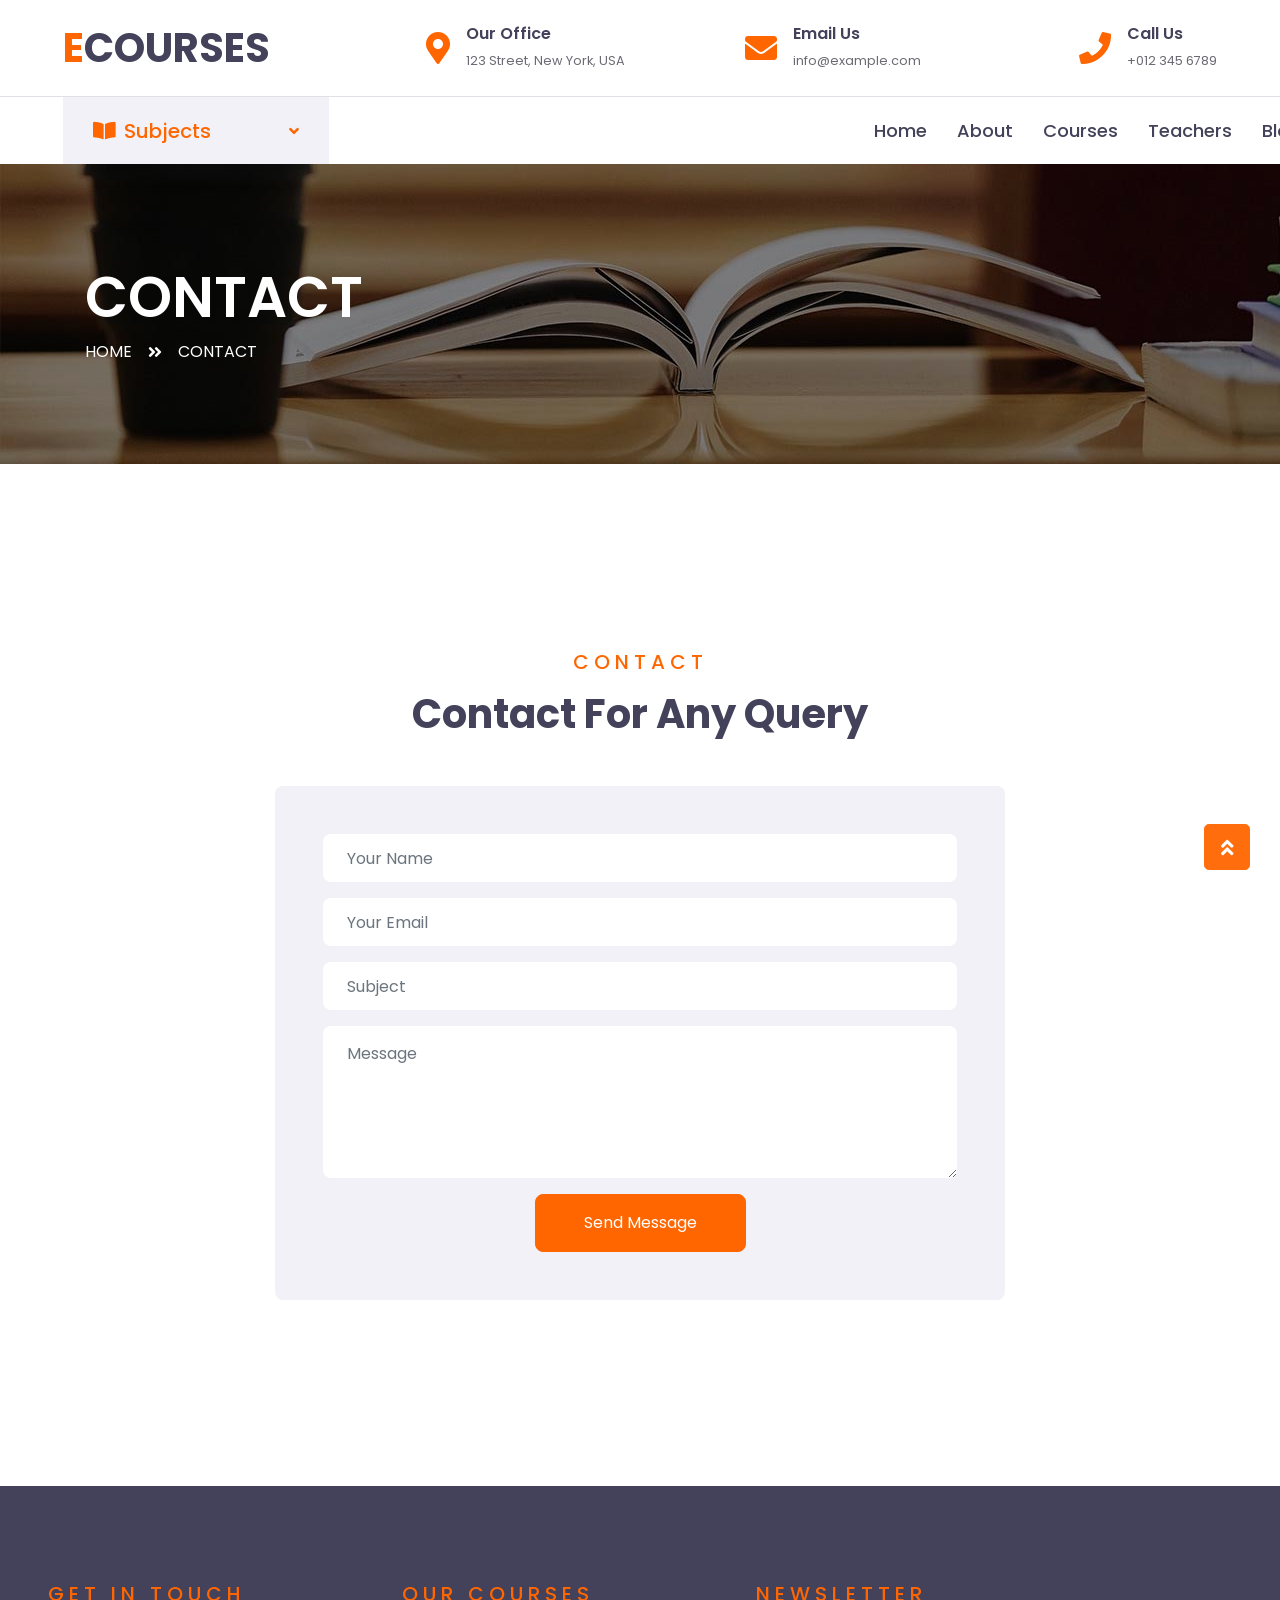
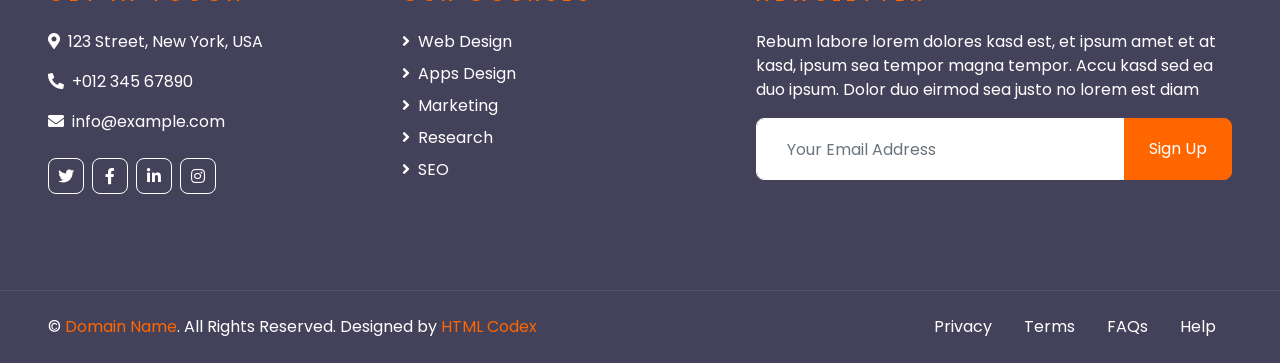
<file: UI/contact.html>
<!DOCTYPE html>
<html lang="en">

<head>
    <meta charset="utf-8">
    <title>ECOURSES - Online Courses HTML Template</title>
    <meta content="width=device-width, initial-scale=1.0" name="viewport">
    <meta content="Free HTML Templates" name="keywords">
    <meta content="Free HTML Templates" name="description">

    <!-- Favicon -->
    <link href="img/favicon.ico" rel="icon">

    <!-- Google Web Fonts -->
    <link rel="preconnect" href="https://fonts.gstatic.com">
    <link href="https://fonts.googleapis.com/css2?family=Poppins:wght@400;500;600;700&display=swap" rel="stylesheet"> 

    <!-- Font Awesome -->
    <link href="https://cdnjs.cloudflare.com/ajax/libs/font-awesome/5.10.0/css/all.min.css" rel="stylesheet">

    <!-- Libraries Stylesheet -->
    <link href="lib/owlcarousel/assets/owl.carousel.min.css" rel="stylesheet">

    <!-- Customized Bootstrap Stylesheet -->
    <link href="css/style.css" rel="stylesheet">
</head>

<body>
    <!-- Topbar Start -->
    <div class="container-fluid d-none d-lg-block">
        <div class="row align-items-center py-4 px-xl-5">
            <div class="col-lg-3">
                <a href="" class="text-decoration-none">
                    <h1 class="m-0"><span class="text-primary">E</span>COURSES</h1>
                </a>
            </div>
            <div class="col-lg-3 text-right">
                <div class="d-inline-flex align-items-center">
                    <i class="fa fa-2x fa-map-marker-alt text-primary mr-3"></i>
                    <div class="text-left">
                        <h6 class="font-weight-semi-bold mb-1">Our Office</h6>
                        <small>123 Street, New York, USA</small>
                    </div>
                </div>
            </div>
            <div class="col-lg-3 text-right">
                <div class="d-inline-flex align-items-center">
                    <i class="fa fa-2x fa-envelope text-primary mr-3"></i>
                    <div class="text-left">
                        <h6 class="font-weight-semi-bold mb-1">Email Us</h6>
                        <small>info@example.com</small>
                    </div>
                </div>
            </div>
            <div class="col-lg-3 text-right">
                <div class="d-inline-flex align-items-center">
                    <i class="fa fa-2x fa-phone text-primary mr-3"></i>
                    <div class="text-left">
                        <h6 class="font-weight-semi-bold mb-1">Call Us</h6>
                        <small>+012 345 6789</small>
                    </div>
                </div>
            </div>
        </div>
    </div>
    <!-- Topbar End -->


    <!-- Navbar Start -->
    <div class="container-fluid">
        <div class="row border-top px-xl-5">
            <div class="col-lg-3 d-none d-lg-block">
                <a class="d-flex align-items-center justify-content-between bg-secondary w-100 text-decoration-none" data-toggle="collapse" href="#navbar-vertical" style="height: 67px; padding: 0 30px;">
                    <h5 class="text-primary m-0"><i class="fa fa-book-open mr-2"></i>Subjects</h5>
                    <i class="fa fa-angle-down text-primary"></i>
                </a>
                <nav class="collapse position-absolute navbar navbar-vertical navbar-light align-items-start p-0 border border-top-0 border-bottom-0 bg-light" id="navbar-vertical" style="width: calc(100% - 30px); z-index: 9;">
                    <div class="navbar-nav w-100">
                        <div class="nav-item dropdown">
                            <a href="#" class="nav-link" data-toggle="dropdown">Web Design <i class="fa fa-angle-down float-right mt-1"></i></a>
                            <div class="dropdown-menu position-absolute bg-secondary border-0 rounded-0 w-100 m-0">
                                <a href="" class="dropdown-item">HTML</a>
                                <a href="" class="dropdown-item">CSS</a>
                                <a href="" class="dropdown-item">jQuery</a>
                            </div>
                        </div>
                        <a href="" class="nav-item nav-link">Apps Design</a>
                        <a href="" class="nav-item nav-link">Marketing</a>
                        <a href="" class="nav-item nav-link">Research</a>
                        <a href="" class="nav-item nav-link">SEO</a>
                    </div>
                </nav>
            </div>
            <div class="col-lg-9">
                <nav class="navbar navbar-expand-lg bg-light navbar-light py-3 py-lg-0 px-0">
                    <a href="" class="text-decoration-none d-block d-lg-none">
                        <h1 class="m-0"><span class="text-primary">E</span>COURSES</h1>
                    </a>
                    <button type="button" class="navbar-toggler" data-toggle="collapse" data-target="#navbarCollapse">
                        <span class="navbar-toggler-icon"></span>
                    </button>
                    <div class="collapse navbar-collapse justify-content-between" id="navbarCollapse">
                        <div class="navbar-nav py-0">
                            <a href="index.html" class="nav-item nav-link">Home</a>
                            <a href="about.html" class="nav-item nav-link">About</a>
                            <a href="course.html" class="nav-item nav-link">Courses</a>
                            <a href="teacher.html" class="nav-item nav-link">Teachers</a>
                            <div class="nav-item dropdown">
                                <a href="#" class="nav-link dropdown-toggle" data-toggle="dropdown">Blog</a>
                                <div class="dropdown-menu rounded-0 m-0">
                                    <a href="blog.html" class="dropdown-item">Blog List</a>
                                    <a href="single.html" class="dropdown-item">Blog Detail</a>
                                </div>
                            </div>
                            <a href="contact.html" class="nav-item nav-link active">Contact</a>
                        </div>
                        <a class="btn btn-primary py-2 px-4 ml-auto d-none d-lg-block" href="">Join Now</a>
                    </div>
                </nav>
            </div>
        </div>
    </div>
    <!-- Navbar End -->


    <!-- Header Start -->
    <div class="container-fluid page-header" style="margin-bottom: 90px;">
        <div class="container">
            <div class="d-flex flex-column justify-content-center" style="min-height: 300px">
                <h3 class="display-4 text-white text-uppercase">Contact</h3>
                <div class="d-inline-flex text-white">
                    <p class="m-0 text-uppercase"><a class="text-white" href="">Home</a></p>
                    <i class="fa fa-angle-double-right pt-1 px-3"></i>
                    <p class="m-0 text-uppercase">Contact</p>
                </div>
            </div>
        </div>
    </div>
    <!-- Header End -->


    <!-- Contact Start -->
    <div class="container-fluid py-5">
        <div class="container py-5">
            <div class="text-center mb-5">
                <h5 class="text-primary text-uppercase mb-3" style="letter-spacing: 5px;">Contact</h5>
                <h1>Contact For Any Query</h1>
            </div>
            <div class="row justify-content-center">
                <div class="col-lg-8">
                    <div class="contact-form bg-secondary rounded p-5">
                        <div id="success"></div>
                        <form name="sentMessage" id="contactForm" novalidate="novalidate">
                            <div class="control-group">
                                <input type="text" class="form-control border-0 p-4" id="name" placeholder="Your Name" required="required" data-validation-required-message="Please enter your name" />
                                <p class="help-block text-danger"></p>
                            </div>
                            <div class="control-group">
                                <input type="email" class="form-control border-0 p-4" id="email" placeholder="Your Email" required="required" data-validation-required-message="Please enter your email" />
                                <p class="help-block text-danger"></p>
                            </div>
                            <div class="control-group">
                                <input type="text" class="form-control border-0 p-4" id="subject" placeholder="Subject" required="required" data-validation-required-message="Please enter a subject" />
                                <p class="help-block text-danger"></p>
                            </div>
                            <div class="control-group">
                                <textarea class="form-control border-0 py-3 px-4" rows="5" id="message" placeholder="Message" required="required" data-validation-required-message="Please enter your message"></textarea>
                                <p class="help-block text-danger"></p>
                            </div>
                            <div class="text-center">
                                <button class="btn btn-primary py-3 px-5" type="submit" id="sendMessageButton">Send Message</button>
                            </div>
                        </form>
                    </div>
                </div>
            </div>
        </div>
    </div>
    <!-- Contact End -->


    <!-- Footer Start -->
    <div class="container-fluid bg-dark text-white py-5 px-sm-3 px-lg-5" style="margin-top: 90px;">
        <div class="row pt-5">
            <div class="col-lg-7 col-md-12">
                <div class="row">
                    <div class="col-md-6 mb-5">
                        <h5 class="text-primary text-uppercase mb-4" style="letter-spacing: 5px;">Get In Touch</h5>
                        <p><i class="fa fa-map-marker-alt mr-2"></i>123 Street, New York, USA</p>
                        <p><i class="fa fa-phone-alt mr-2"></i>+012 345 67890</p>
                        <p><i class="fa fa-envelope mr-2"></i>info@example.com</p>
                        <div class="d-flex justify-content-start mt-4">
                            <a class="btn btn-outline-light btn-square mr-2" href="#"><i class="fab fa-twitter"></i></a>
                            <a class="btn btn-outline-light btn-square mr-2" href="#"><i class="fab fa-facebook-f"></i></a>
                            <a class="btn btn-outline-light btn-square mr-2" href="#"><i class="fab fa-linkedin-in"></i></a>
                            <a class="btn btn-outline-light btn-square" href="#"><i class="fab fa-instagram"></i></a>
                        </div>
                    </div>
                    <div class="col-md-6 mb-5">
                        <h5 class="text-primary text-uppercase mb-4" style="letter-spacing: 5px;">Our Courses</h5>
                        <div class="d-flex flex-column justify-content-start">
                            <a class="text-white mb-2" href="#"><i class="fa fa-angle-right mr-2"></i>Web Design</a>
                            <a class="text-white mb-2" href="#"><i class="fa fa-angle-right mr-2"></i>Apps Design</a>
                            <a class="text-white mb-2" href="#"><i class="fa fa-angle-right mr-2"></i>Marketing</a>
                            <a class="text-white mb-2" href="#"><i class="fa fa-angle-right mr-2"></i>Research</a>
                            <a class="text-white" href="#"><i class="fa fa-angle-right mr-2"></i>SEO</a>
                        </div>
                    </div>
                </div>
            </div>
            <div class="col-lg-5 col-md-12 mb-5">
                <h5 class="text-primary text-uppercase mb-4" style="letter-spacing: 5px;">Newsletter</h5>
                <p>Rebum labore lorem dolores kasd est, et ipsum amet et at kasd, ipsum sea tempor magna tempor. Accu kasd sed ea duo ipsum. Dolor duo eirmod sea justo no lorem est diam</p>
                <div class="w-100">
                    <div class="input-group">
                        <input type="text" class="form-control border-light" style="padding: 30px;" placeholder="Your Email Address">
                        <div class="input-group-append">
                            <button class="btn btn-primary px-4">Sign Up</button>
                        </div>
                    </div>
                </div>
            </div>
        </div>
    </div>
    <div class="container-fluid bg-dark text-white border-top py-4 px-sm-3 px-md-5" style="border-color: rgba(256, 256, 256, .1) !important;">
        <div class="row">
            <div class="col-lg-6 text-center text-md-left mb-3 mb-md-0">
                <p class="m-0 text-white">&copy; <a href="#">Domain Name</a>. All Rights Reserved. Designed by <a href="https://htmlcodex.com">HTML Codex</a>
                </p>
            </div>
            <div class="col-lg-6 text-center text-md-right">
                <ul class="nav d-inline-flex">
                    <li class="nav-item">
                        <a class="nav-link text-white py-0" href="#">Privacy</a>
                    </li>
                    <li class="nav-item">
                        <a class="nav-link text-white py-0" href="#">Terms</a>
                    </li>
                    <li class="nav-item">
                        <a class="nav-link text-white py-0" href="#">FAQs</a>
                    </li>
                    <li class="nav-item">
                        <a class="nav-link text-white py-0" href="#">Help</a>
                    </li>
                </ul>
            </div>
        </div>
    </div>
    <!-- Footer End -->


    <!-- Back to Top -->
    <a href="#" class="btn btn-lg btn-primary btn-lg-square back-to-top"><i class="fa fa-angle-double-up"></i></a>


    <!-- JavaScript Libraries -->
    <script src="https://code.jquery.com/jquery-3.4.1.min.js"></script>
    <script src="https://stackpath.bootstrapcdn.com/bootstrap/4.4.1/js/bootstrap.bundle.min.js"></script>
    <script src="lib/easing/easing.min.js"></script>
    <script src="lib/owlcarousel/owl.carousel.min.js"></script>

    <!-- Contact Javascript File -->
    <script src="mail/jqBootstrapValidation.min.js"></script>
    <script src="mail/contact.js"></script>

    <!-- Template Javascript -->
    <script src="js/main.js"></script>
</body>

</html>
</file>
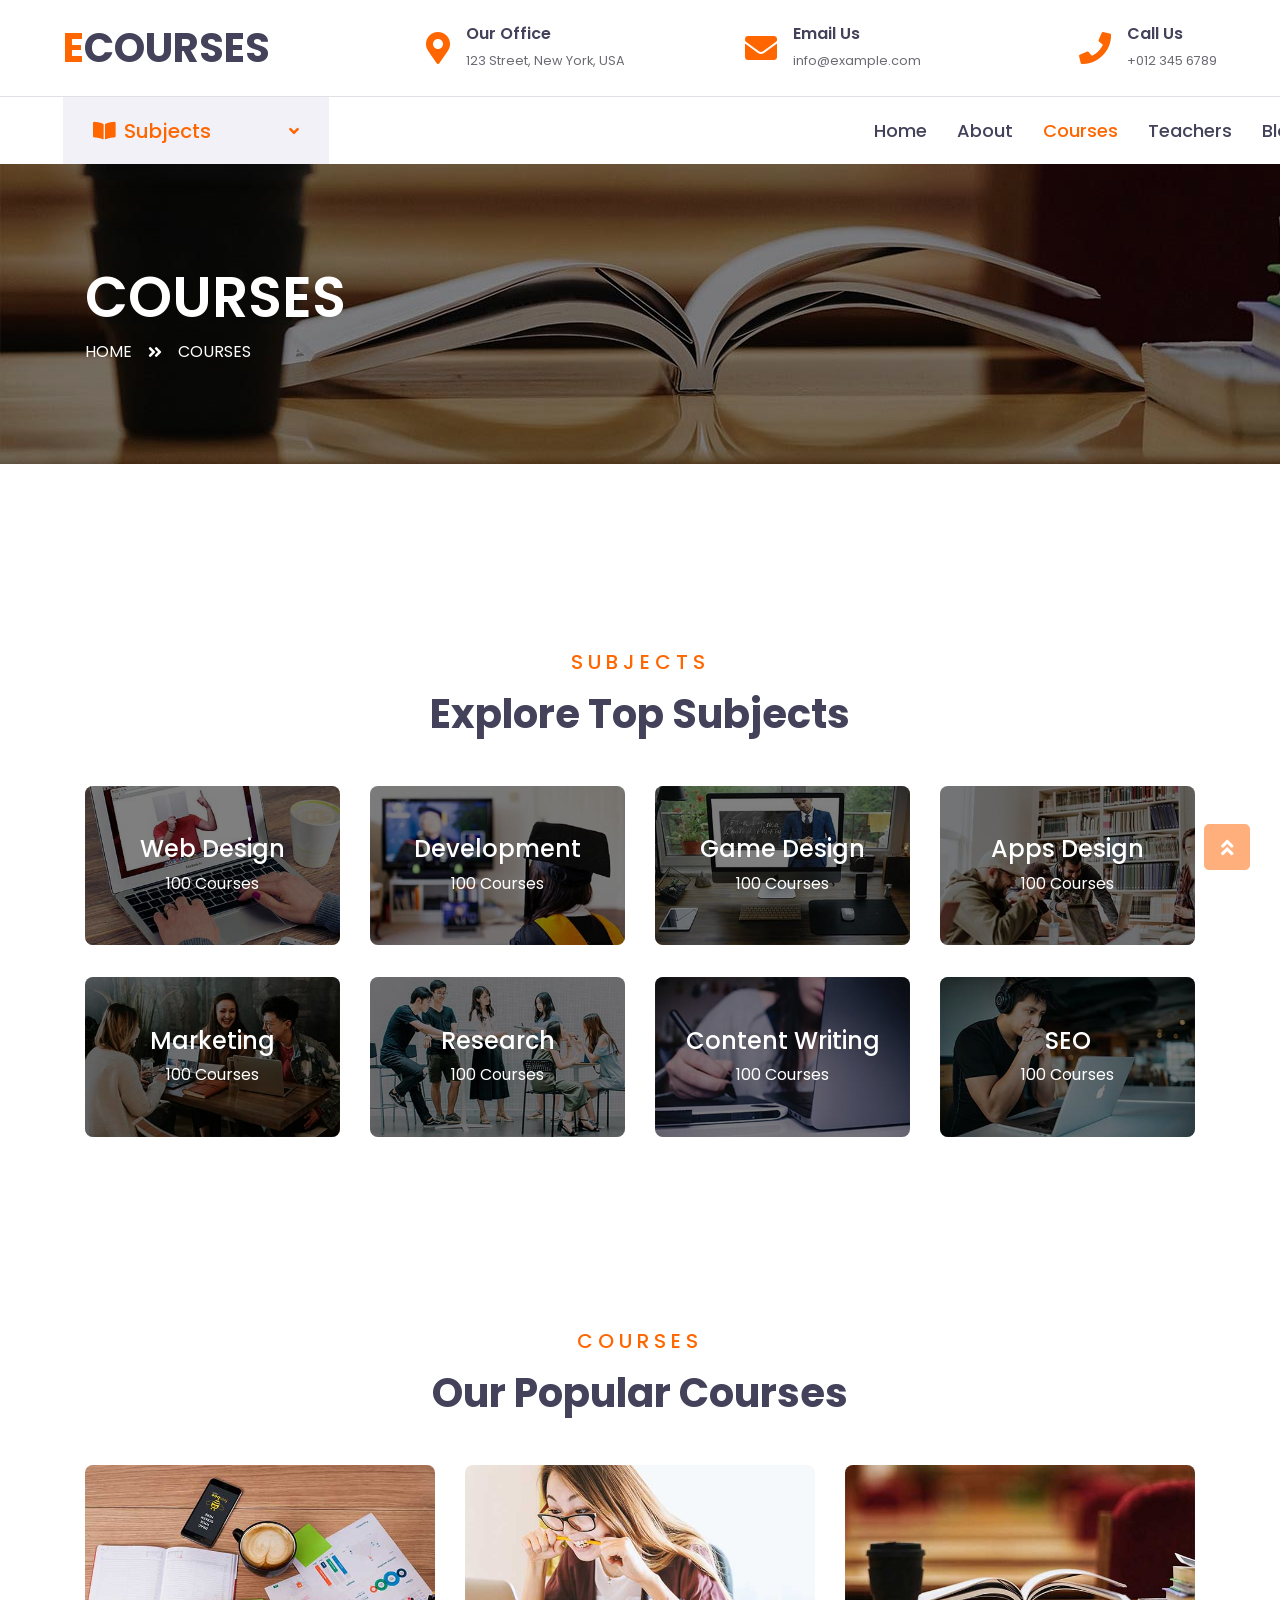
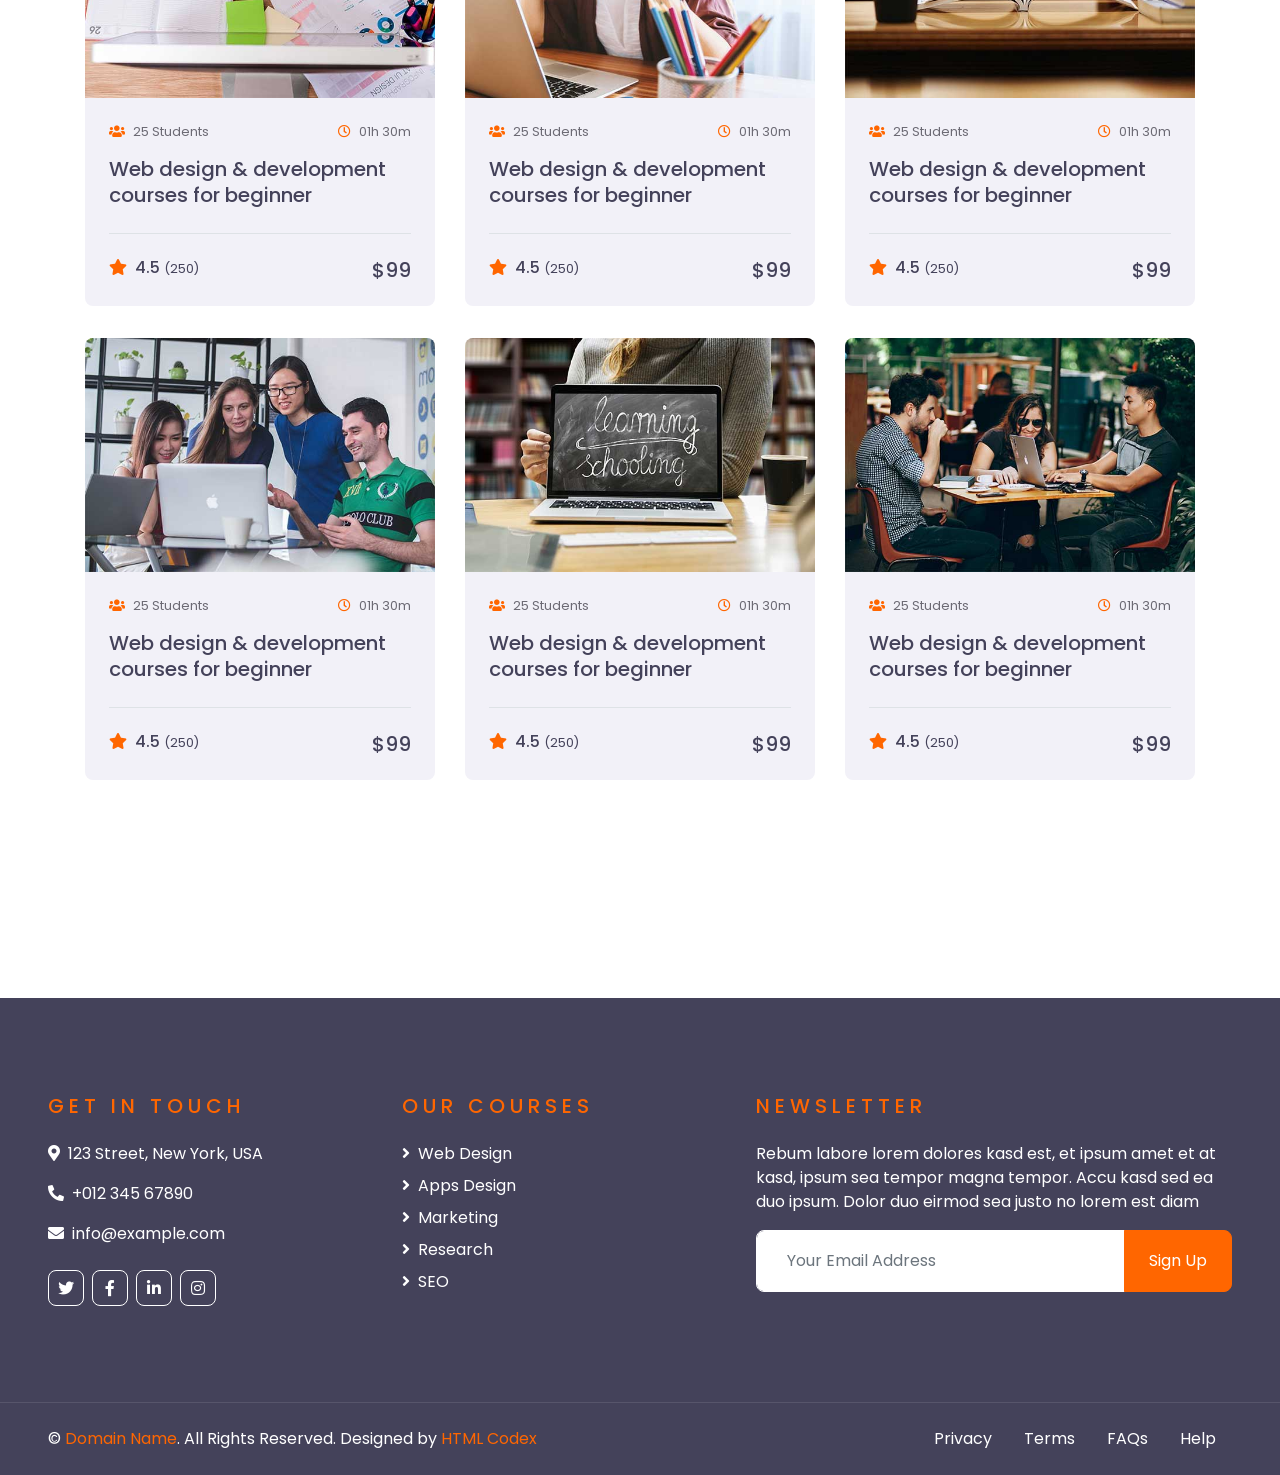
<file: UI/course.html>
<!DOCTYPE html>
<html lang="en">

<head>
    <meta charset="utf-8">
    <title>ECOURSES - Online Courses HTML Template</title>
    <meta content="width=device-width, initial-scale=1.0" name="viewport">
    <meta content="Free HTML Templates" name="keywords">
    <meta content="Free HTML Templates" name="description">

    <!-- Favicon -->
    <link href="img/favicon.ico" rel="icon">

    <!-- Google Web Fonts -->
    <link rel="preconnect" href="https://fonts.gstatic.com">
    <link href="https://fonts.googleapis.com/css2?family=Poppins:wght@400;500;600;700&display=swap" rel="stylesheet"> 

    <!-- Font Awesome -->
    <link href="https://cdnjs.cloudflare.com/ajax/libs/font-awesome/5.10.0/css/all.min.css" rel="stylesheet">

    <!-- Libraries Stylesheet -->
    <link href="lib/owlcarousel/assets/owl.carousel.min.css" rel="stylesheet">

    <!-- Customized Bootstrap Stylesheet -->
    <link href="css/style.css" rel="stylesheet">
</head>

<body>
    <!-- Topbar Start -->
    <div class="container-fluid d-none d-lg-block">
        <div class="row align-items-center py-4 px-xl-5">
            <div class="col-lg-3">
                <a href="" class="text-decoration-none">
                    <h1 class="m-0"><span class="text-primary">E</span>COURSES</h1>
                </a>
            </div>
            <div class="col-lg-3 text-right">
                <div class="d-inline-flex align-items-center">
                    <i class="fa fa-2x fa-map-marker-alt text-primary mr-3"></i>
                    <div class="text-left">
                        <h6 class="font-weight-semi-bold mb-1">Our Office</h6>
                        <small>123 Street, New York, USA</small>
                    </div>
                </div>
            </div>
            <div class="col-lg-3 text-right">
                <div class="d-inline-flex align-items-center">
                    <i class="fa fa-2x fa-envelope text-primary mr-3"></i>
                    <div class="text-left">
                        <h6 class="font-weight-semi-bold mb-1">Email Us</h6>
                        <small>info@example.com</small>
                    </div>
                </div>
            </div>
            <div class="col-lg-3 text-right">
                <div class="d-inline-flex align-items-center">
                    <i class="fa fa-2x fa-phone text-primary mr-3"></i>
                    <div class="text-left">
                        <h6 class="font-weight-semi-bold mb-1">Call Us</h6>
                        <small>+012 345 6789</small>
                    </div>
                </div>
            </div>
        </div>
    </div>
    <!-- Topbar End -->


    <!-- Navbar Start -->
    <div class="container-fluid">
        <div class="row border-top px-xl-5">
            <div class="col-lg-3 d-none d-lg-block">
                <a class="d-flex align-items-center justify-content-between bg-secondary w-100 text-decoration-none" data-toggle="collapse" href="#navbar-vertical" style="height: 67px; padding: 0 30px;">
                    <h5 class="text-primary m-0"><i class="fa fa-book-open mr-2"></i>Subjects</h5>
                    <i class="fa fa-angle-down text-primary"></i>
                </a>
                <nav class="collapse position-absolute navbar navbar-vertical navbar-light align-items-start p-0 border border-top-0 border-bottom-0 bg-light" id="navbar-vertical" style="width: calc(100% - 30px); z-index: 9;">
                    <div class="navbar-nav w-100">
                        <div class="nav-item dropdown">
                            <a href="#" class="nav-link" data-toggle="dropdown">Web Design <i class="fa fa-angle-down float-right mt-1"></i></a>
                            <div class="dropdown-menu position-absolute bg-secondary border-0 rounded-0 w-100 m-0">
                                <a href="" class="dropdown-item">HTML</a>
                                <a href="" class="dropdown-item">CSS</a>
                                <a href="" class="dropdown-item">jQuery</a>
                            </div>
                        </div>
                        <a href="" class="nav-item nav-link">Apps Design</a>
                        <a href="" class="nav-item nav-link">Marketing</a>
                        <a href="" class="nav-item nav-link">Research</a>
                        <a href="" class="nav-item nav-link">SEO</a>
                    </div>
                </nav>
            </div>
            <div class="col-lg-9">
                <nav class="navbar navbar-expand-lg bg-light navbar-light py-3 py-lg-0 px-0">
                    <a href="" class="text-decoration-none d-block d-lg-none">
                        <h1 class="m-0"><span class="text-primary">E</span>COURSES</h1>
                    </a>
                    <button type="button" class="navbar-toggler" data-toggle="collapse" data-target="#navbarCollapse">
                        <span class="navbar-toggler-icon"></span>
                    </button>
                    <div class="collapse navbar-collapse justify-content-between" id="navbarCollapse">
                        <div class="navbar-nav py-0">
                            <a href="index.html" class="nav-item nav-link">Home</a>
                            <a href="about.html" class="nav-item nav-link">About</a>
                            <a href="course.html" class="nav-item nav-link active">Courses</a>
                            <a href="teacher.html" class="nav-item nav-link">Teachers</a>
                            <div class="nav-item dropdown">
                                <a href="#" class="nav-link dropdown-toggle" data-toggle="dropdown">Blog</a>
                                <div class="dropdown-menu rounded-0 m-0">
                                    <a href="blog.html" class="dropdown-item">Blog List</a>
                                    <a href="single.html" class="dropdown-item">Blog Detail</a>
                                </div>
                            </div>
                            <a href="contact.html" class="nav-item nav-link">Contact</a>
                        </div>
                        <a class="btn btn-primary py-2 px-4 ml-auto d-none d-lg-block" href="">Join Now</a>
                    </div>
                </nav>
            </div>
        </div>
    </div>
    <!-- Navbar End -->


    <!-- Header Start -->
    <div class="container-fluid page-header" style="margin-bottom: 90px;">
        <div class="container">
            <div class="d-flex flex-column justify-content-center" style="min-height: 300px">
                <h3 class="display-4 text-white text-uppercase">Courses</h3>
                <div class="d-inline-flex text-white">
                    <p class="m-0 text-uppercase"><a class="text-white" href="">Home</a></p>
                    <i class="fa fa-angle-double-right pt-1 px-3"></i>
                    <p class="m-0 text-uppercase">Courses</p>
                </div>
            </div>
        </div>
    </div>
    <!-- Header End -->


    <!-- Category Start -->
    <div class="container-fluid py-5">
        <div class="container pt-5 pb-3">
            <div class="text-center mb-5">
                <h5 class="text-primary text-uppercase mb-3" style="letter-spacing: 5px;">Subjects</h5>
                <h1>Explore Top Subjects</h1>
            </div>
            <div class="row">
                <div class="col-lg-3 col-md-6 mb-4">
                    <div class="cat-item position-relative overflow-hidden rounded mb-2">
                        <img class="img-fluid" src="img/cat-1.jpg" alt="">
                        <a class="cat-overlay text-white text-decoration-none" href="">
                            <h4 class="text-white font-weight-medium">Web Design</h4>
                            <span>100 Courses</span>
                        </a>
                    </div>
                </div>
                <div class="col-lg-3 col-md-6 mb-4">
                    <div class="cat-item position-relative overflow-hidden rounded mb-2">
                        <img class="img-fluid" src="img/cat-2.jpg" alt="">
                        <a class="cat-overlay text-white text-decoration-none" href="">
                            <h4 class="text-white font-weight-medium">Development</h4>
                            <span>100 Courses</span>
                        </a>
                    </div>
                </div>
                <div class="col-lg-3 col-md-6 mb-4">
                    <div class="cat-item position-relative overflow-hidden rounded mb-2">
                        <img class="img-fluid" src="img/cat-3.jpg" alt="">
                        <a class="cat-overlay text-white text-decoration-none" href="">
                            <h4 class="text-white font-weight-medium">Game Design</h4>
                            <span>100 Courses</span>
                        </a>
                    </div>
                </div>
                <div class="col-lg-3 col-md-6 mb-4">
                    <div class="cat-item position-relative overflow-hidden rounded mb-2">
                        <img class="img-fluid" src="img/cat-4.jpg" alt="">
                        <a class="cat-overlay text-white text-decoration-none" href="">
                            <h4 class="text-white font-weight-medium">Apps Design</h4>
                            <span>100 Courses</span>
                        </a>
                    </div>
                </div>
                <div class="col-lg-3 col-md-6 mb-4">
                    <div class="cat-item position-relative overflow-hidden rounded mb-2">
                        <img class="img-fluid" src="img/cat-5.jpg" alt="">
                        <a class="cat-overlay text-white text-decoration-none" href="">
                            <h4 class="text-white font-weight-medium">Marketing</h4>
                            <span>100 Courses</span>
                        </a>
                    </div>
                </div>
                <div class="col-lg-3 col-md-6 mb-4">
                    <div class="cat-item position-relative overflow-hidden rounded mb-2">
                        <img class="img-fluid" src="img/cat-6.jpg" alt="">
                        <a class="cat-overlay text-white text-decoration-none" href="">
                            <h4 class="text-white font-weight-medium">Research</h4>
                            <span>100 Courses</span>
                        </a>
                    </div>
                </div>
                <div class="col-lg-3 col-md-6 mb-4">
                    <div class="cat-item position-relative overflow-hidden rounded mb-2">
                        <img class="img-fluid" src="img/cat-7.jpg" alt="">
                        <a class="cat-overlay text-white text-decoration-none" href="">
                            <h4 class="text-white font-weight-medium">Content Writing</h4>
                            <span>100 Courses</span>
                        </a>
                    </div>
                </div>
                <div class="col-lg-3 col-md-6 mb-4">
                    <div class="cat-item position-relative overflow-hidden rounded mb-2">
                        <img class="img-fluid" src="img/cat-8.jpg" alt="">
                        <a class="cat-overlay text-white text-decoration-none" href="">
                            <h4 class="text-white font-weight-medium">SEO</h4>
                            <span>100 Courses</span>
                        </a>
                    </div>
                </div>
            </div>
        </div>
    </div>
    <!-- Category Start -->


    <!-- Courses Start -->
    <div class="container-fluid py-5">
        <div class="container py-5">
            <div class="text-center mb-5">
                <h5 class="text-primary text-uppercase mb-3" style="letter-spacing: 5px;">Courses</h5>
                <h1>Our Popular Courses</h1>
            </div>
            <div class="row">
                <div class="col-lg-4 col-md-6 mb-4">
                    <div class="rounded overflow-hidden mb-2">
                        <img class="img-fluid" src="img/course-1.jpg" alt="">
                        <div class="bg-secondary p-4">
                            <div class="d-flex justify-content-between mb-3">
                                <small class="m-0"><i class="fa fa-users text-primary mr-2"></i>25 Students</small>
                                <small class="m-0"><i class="far fa-clock text-primary mr-2"></i>01h 30m</small>
                            </div>
                            <a class="h5" href="">Web design & development courses for beginner</a>
                            <div class="border-top mt-4 pt-4">
                                <div class="d-flex justify-content-between">
                                    <h6 class="m-0"><i class="fa fa-star text-primary mr-2"></i>4.5 <small>(250)</small></h6>
                                    <h5 class="m-0">$99</h5>
                                </div>
                            </div>
                        </div>
                    </div>
                </div>
                <div class="col-lg-4 col-md-6 mb-4">
                    <div class="rounded overflow-hidden mb-2">
                        <img class="img-fluid" src="img/course-2.jpg" alt="">
                        <div class="bg-secondary p-4">
                            <div class="d-flex justify-content-between mb-3">
                                <small class="m-0"><i class="fa fa-users text-primary mr-2"></i>25 Students</small>
                                <small class="m-0"><i class="far fa-clock text-primary mr-2"></i>01h 30m</small>
                            </div>
                            <a class="h5" href="">Web design & development courses for beginner</a>
                            <div class="border-top mt-4 pt-4">
                                <div class="d-flex justify-content-between">
                                    <h6 class="m-0"><i class="fa fa-star text-primary mr-2"></i>4.5 <small>(250)</small></h6>
                                    <h5 class="m-0">$99</h5>
                                </div>
                            </div>
                        </div>
                    </div>
                </div>
                <div class="col-lg-4 col-md-6 mb-4">
                    <div class="rounded overflow-hidden mb-2">
                        <img class="img-fluid" src="img/course-3.jpg" alt="">
                        <div class="bg-secondary p-4">
                            <div class="d-flex justify-content-between mb-3">
                                <small class="m-0"><i class="fa fa-users text-primary mr-2"></i>25 Students</small>
                                <small class="m-0"><i class="far fa-clock text-primary mr-2"></i>01h 30m</small>
                            </div>
                            <a class="h5" href="">Web design & development courses for beginner</a>
                            <div class="border-top mt-4 pt-4">
                                <div class="d-flex justify-content-between">
                                    <h6 class="m-0"><i class="fa fa-star text-primary mr-2"></i>4.5 <small>(250)</small></h6>
                                    <h5 class="m-0">$99</h5>
                                </div>
                            </div>
                        </div>
                    </div>
                </div>
                <div class="col-lg-4 col-md-6 mb-4">
                    <div class="rounded overflow-hidden mb-2">
                        <img class="img-fluid" src="img/course-4.jpg" alt="">
                        <div class="bg-secondary p-4">
                            <div class="d-flex justify-content-between mb-3">
                                <small class="m-0"><i class="fa fa-users text-primary mr-2"></i>25 Students</small>
                                <small class="m-0"><i class="far fa-clock text-primary mr-2"></i>01h 30m</small>
                            </div>
                            <a class="h5" href="">Web design & development courses for beginner</a>
                            <div class="border-top mt-4 pt-4">
                                <div class="d-flex justify-content-between">
                                    <h6 class="m-0"><i class="fa fa-star text-primary mr-2"></i>4.5 <small>(250)</small></h6>
                                    <h5 class="m-0">$99</h5>
                                </div>
                            </div>
                        </div>
                    </div>
                </div>
                <div class="col-lg-4 col-md-6 mb-4">
                    <div class="rounded overflow-hidden mb-2">
                        <img class="img-fluid" src="img/course-5.jpg" alt="">
                        <div class="bg-secondary p-4">
                            <div class="d-flex justify-content-between mb-3">
                                <small class="m-0"><i class="fa fa-users text-primary mr-2"></i>25 Students</small>
                                <small class="m-0"><i class="far fa-clock text-primary mr-2"></i>01h 30m</small>
                            </div>
                            <a class="h5" href="">Web design & development courses for beginner</a>
                            <div class="border-top mt-4 pt-4">
                                <div class="d-flex justify-content-between">
                                    <h6 class="m-0"><i class="fa fa-star text-primary mr-2"></i>4.5 <small>(250)</small></h6>
                                    <h5 class="m-0">$99</h5>
                                </div>
                            </div>
                        </div>
                    </div>
                </div>
                <div class="col-lg-4 col-md-6 mb-4">
                    <div class="rounded overflow-hidden mb-2">
                        <img class="img-fluid" src="img/course-6.jpg" alt="">
                        <div class="bg-secondary p-4">
                            <div class="d-flex justify-content-between mb-3">
                                <small class="m-0"><i class="fa fa-users text-primary mr-2"></i>25 Students</small>
                                <small class="m-0"><i class="far fa-clock text-primary mr-2"></i>01h 30m</small>
                            </div>
                            <a class="h5" href="">Web design & development courses for beginner</a>
                            <div class="border-top mt-4 pt-4">
                                <div class="d-flex justify-content-between">
                                    <h6 class="m-0"><i class="fa fa-star text-primary mr-2"></i>4.5 <small>(250)</small></h6>
                                    <h5 class="m-0">$99</h5>
                                </div>
                            </div>
                        </div>
                    </div>
                </div>
            </div>
        </div>
    </div>
    <!-- Courses End -->


    <!-- Footer Start -->
    <div class="container-fluid bg-dark text-white py-5 px-sm-3 px-lg-5" style="margin-top: 90px;">
        <div class="row pt-5">
            <div class="col-lg-7 col-md-12">
                <div class="row">
                    <div class="col-md-6 mb-5">
                        <h5 class="text-primary text-uppercase mb-4" style="letter-spacing: 5px;">Get In Touch</h5>
                        <p><i class="fa fa-map-marker-alt mr-2"></i>123 Street, New York, USA</p>
                        <p><i class="fa fa-phone-alt mr-2"></i>+012 345 67890</p>
                        <p><i class="fa fa-envelope mr-2"></i>info@example.com</p>
                        <div class="d-flex justify-content-start mt-4">
                            <a class="btn btn-outline-light btn-square mr-2" href="#"><i class="fab fa-twitter"></i></a>
                            <a class="btn btn-outline-light btn-square mr-2" href="#"><i class="fab fa-facebook-f"></i></a>
                            <a class="btn btn-outline-light btn-square mr-2" href="#"><i class="fab fa-linkedin-in"></i></a>
                            <a class="btn btn-outline-light btn-square" href="#"><i class="fab fa-instagram"></i></a>
                        </div>
                    </div>
                    <div class="col-md-6 mb-5">
                        <h5 class="text-primary text-uppercase mb-4" style="letter-spacing: 5px;">Our Courses</h5>
                        <div class="d-flex flex-column justify-content-start">
                            <a class="text-white mb-2" href="#"><i class="fa fa-angle-right mr-2"></i>Web Design</a>
                            <a class="text-white mb-2" href="#"><i class="fa fa-angle-right mr-2"></i>Apps Design</a>
                            <a class="text-white mb-2" href="#"><i class="fa fa-angle-right mr-2"></i>Marketing</a>
                            <a class="text-white mb-2" href="#"><i class="fa fa-angle-right mr-2"></i>Research</a>
                            <a class="text-white" href="#"><i class="fa fa-angle-right mr-2"></i>SEO</a>
                        </div>
                    </div>
                </div>
            </div>
            <div class="col-lg-5 col-md-12 mb-5">
                <h5 class="text-primary text-uppercase mb-4" style="letter-spacing: 5px;">Newsletter</h5>
                <p>Rebum labore lorem dolores kasd est, et ipsum amet et at kasd, ipsum sea tempor magna tempor. Accu kasd sed ea duo ipsum. Dolor duo eirmod sea justo no lorem est diam</p>
                <div class="w-100">
                    <div class="input-group">
                        <input type="text" class="form-control border-light" style="padding: 30px;" placeholder="Your Email Address">
                        <div class="input-group-append">
                            <button class="btn btn-primary px-4">Sign Up</button>
                        </div>
                    </div>
                </div>
            </div>
        </div>
    </div>
    <div class="container-fluid bg-dark text-white border-top py-4 px-sm-3 px-md-5" style="border-color: rgba(256, 256, 256, .1) !important;">
        <div class="row">
            <div class="col-lg-6 text-center text-md-left mb-3 mb-md-0">
                <p class="m-0 text-white">&copy; <a href="#">Domain Name</a>. All Rights Reserved. Designed by <a href="https://htmlcodex.com">HTML Codex</a>
                </p>
            </div>
            <div class="col-lg-6 text-center text-md-right">
                <ul class="nav d-inline-flex">
                    <li class="nav-item">
                        <a class="nav-link text-white py-0" href="#">Privacy</a>
                    </li>
                    <li class="nav-item">
                        <a class="nav-link text-white py-0" href="#">Terms</a>
                    </li>
                    <li class="nav-item">
                        <a class="nav-link text-white py-0" href="#">FAQs</a>
                    </li>
                    <li class="nav-item">
                        <a class="nav-link text-white py-0" href="#">Help</a>
                    </li>
                </ul>
            </div>
        </div>
    </div>
    <!-- Footer End -->


    <!-- Back to Top -->
    <a href="#" class="btn btn-lg btn-primary btn-lg-square back-to-top"><i class="fa fa-angle-double-up"></i></a>


    <!-- JavaScript Libraries -->
    <script src="https://code.jquery.com/jquery-3.4.1.min.js"></script>
    <script src="https://stackpath.bootstrapcdn.com/bootstrap/4.4.1/js/bootstrap.bundle.min.js"></script>
    <script src="lib/easing/easing.min.js"></script>
    <script src="lib/owlcarousel/owl.carousel.min.js"></script>

    <!-- Contact Javascript File -->
    <script src="mail/jqBootstrapValidation.min.js"></script>
    <script src="mail/contact.js"></script>

    <!-- Template Javascript -->
    <script src="js/main.js"></script>
</body>

</html>
</file>
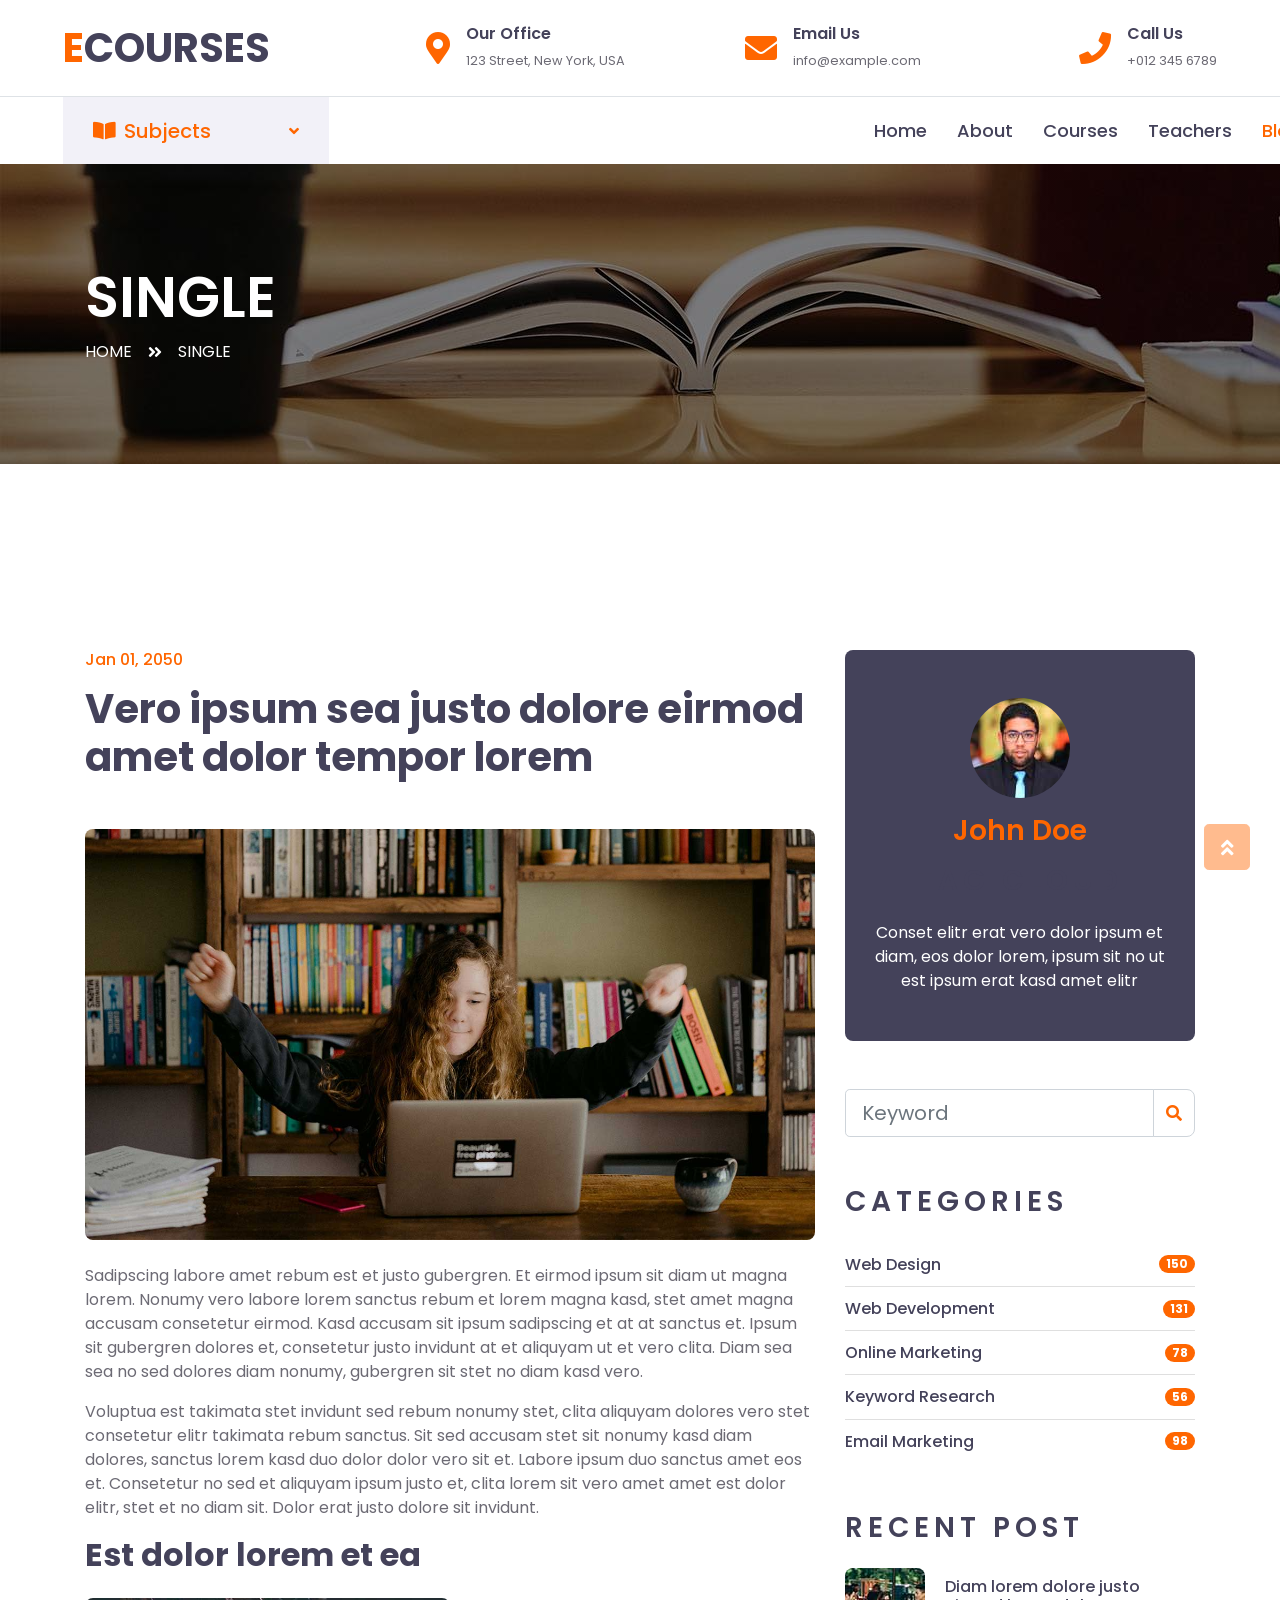
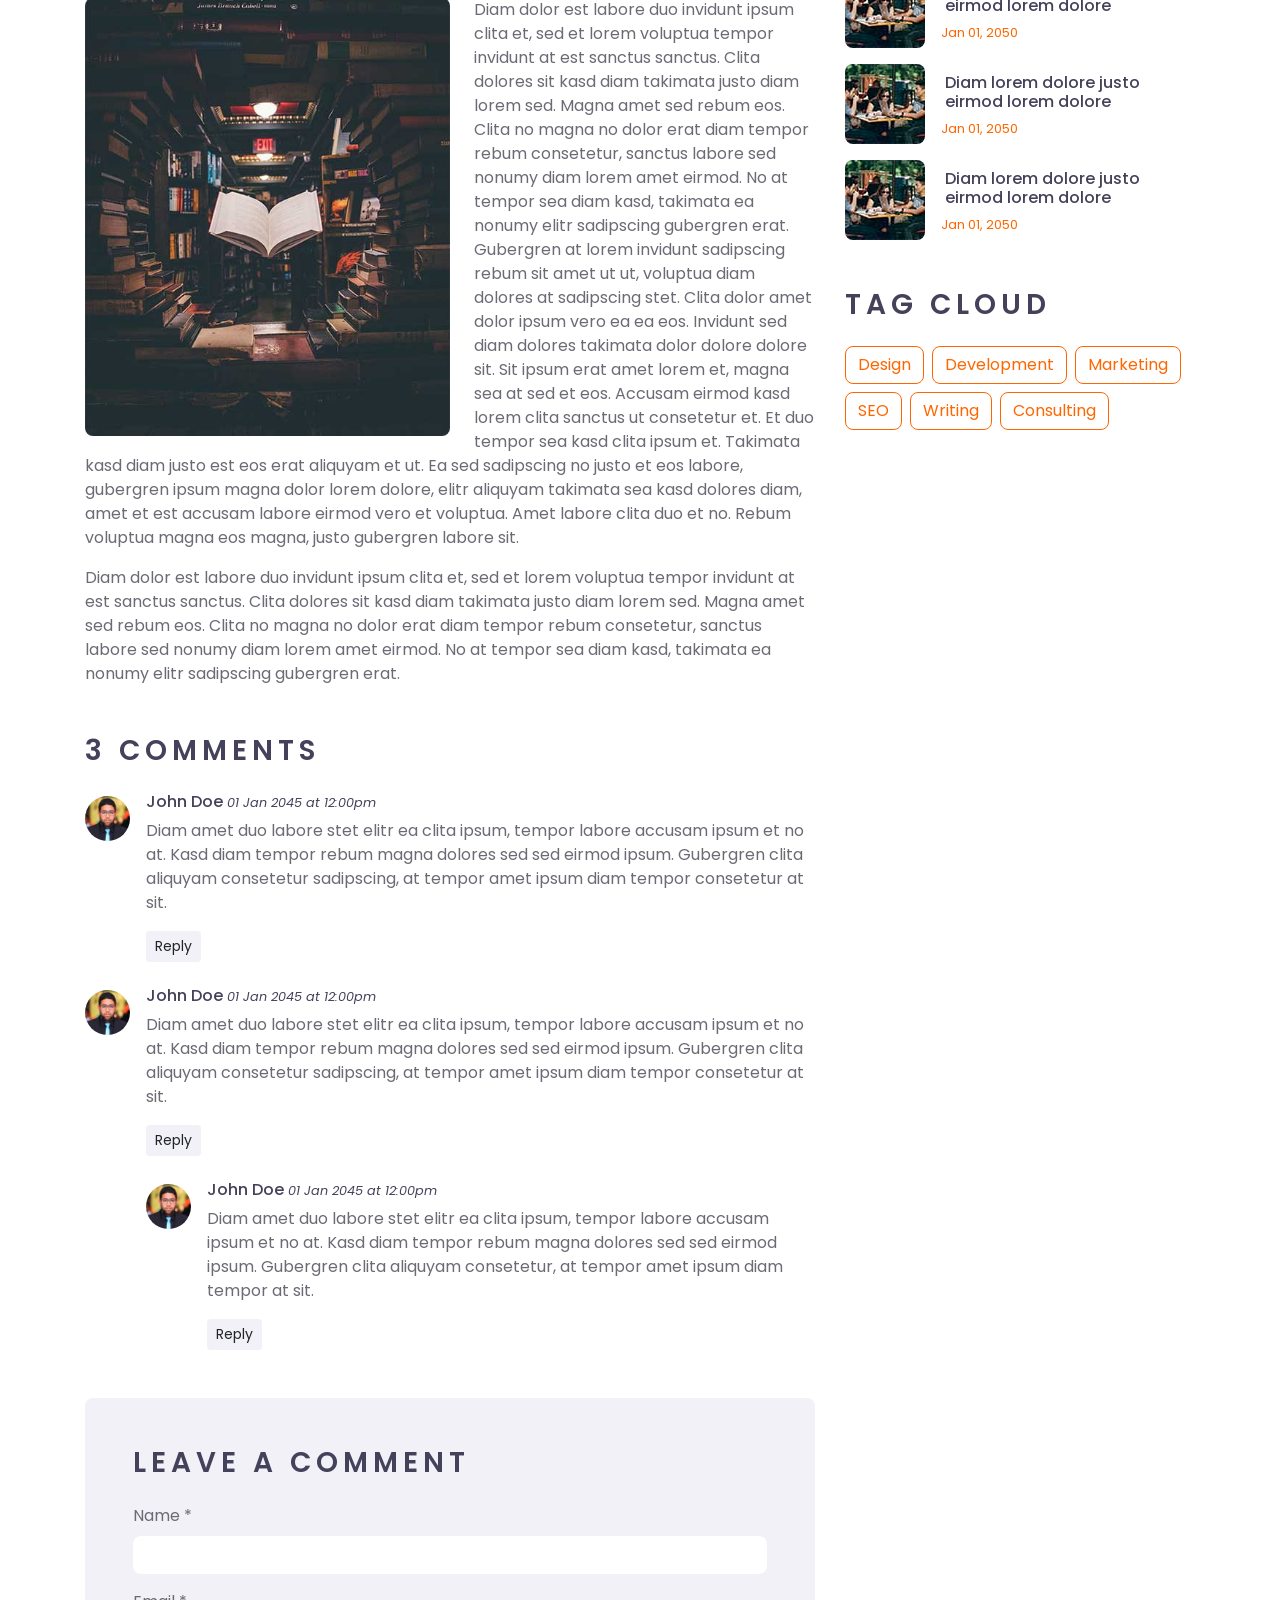
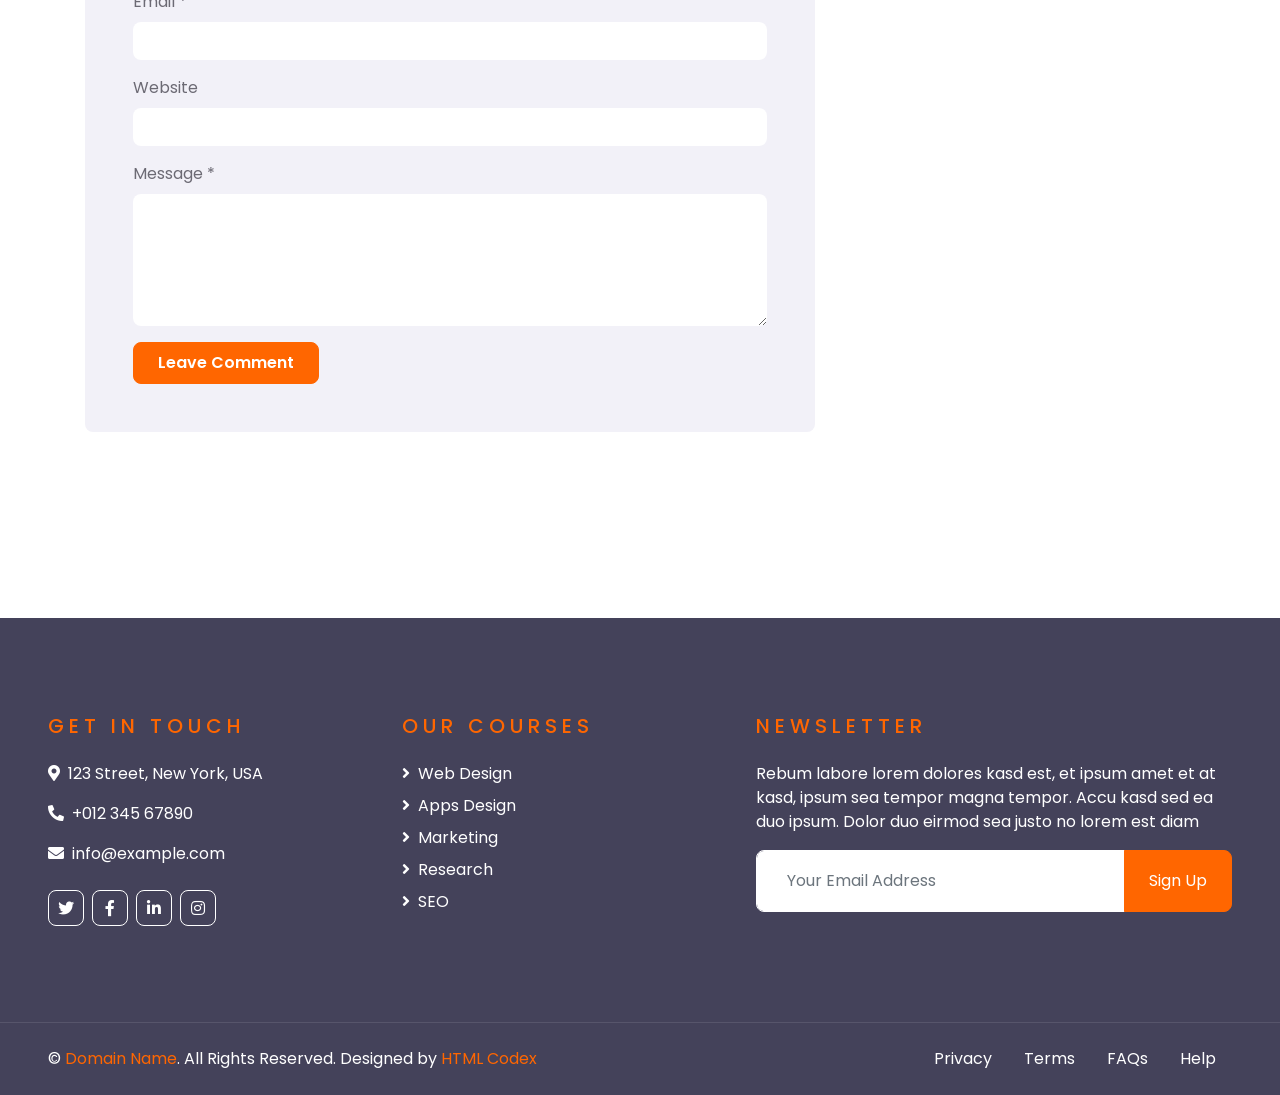
<file: UI/single.html>
<!DOCTYPE html>
<html lang="en">

<head>
    <meta charset="utf-8">
    <title>ECOURSES - Online Courses HTML Template</title>
    <meta content="width=device-width, initial-scale=1.0" name="viewport">
    <meta content="Free HTML Templates" name="keywords">
    <meta content="Free HTML Templates" name="description">

    <!-- Favicon -->
    <link href="img/favicon.ico" rel="icon">

    <!-- Google Web Fonts -->
    <link rel="preconnect" href="https://fonts.gstatic.com">
    <link href="https://fonts.googleapis.com/css2?family=Poppins:wght@400;500;600;700&display=swap" rel="stylesheet"> 

    <!-- Font Awesome -->
    <link href="https://cdnjs.cloudflare.com/ajax/libs/font-awesome/5.10.0/css/all.min.css" rel="stylesheet">

    <!-- Libraries Stylesheet -->
    <link href="lib/owlcarousel/assets/owl.carousel.min.css" rel="stylesheet">

    <!-- Customized Bootstrap Stylesheet -->
    <link href="css/style.css" rel="stylesheet">
</head>

<body>
    <!-- Topbar Start -->
    <div class="container-fluid d-none d-lg-block">
        <div class="row align-items-center py-4 px-xl-5">
            <div class="col-lg-3">
                <a href="" class="text-decoration-none">
                    <h1 class="m-0"><span class="text-primary">E</span>COURSES</h1>
                </a>
            </div>
            <div class="col-lg-3 text-right">
                <div class="d-inline-flex align-items-center">
                    <i class="fa fa-2x fa-map-marker-alt text-primary mr-3"></i>
                    <div class="text-left">
                        <h6 class="font-weight-semi-bold mb-1">Our Office</h6>
                        <small>123 Street, New York, USA</small>
                    </div>
                </div>
            </div>
            <div class="col-lg-3 text-right">
                <div class="d-inline-flex align-items-center">
                    <i class="fa fa-2x fa-envelope text-primary mr-3"></i>
                    <div class="text-left">
                        <h6 class="font-weight-semi-bold mb-1">Email Us</h6>
                        <small>info@example.com</small>
                    </div>
                </div>
            </div>
            <div class="col-lg-3 text-right">
                <div class="d-inline-flex align-items-center">
                    <i class="fa fa-2x fa-phone text-primary mr-3"></i>
                    <div class="text-left">
                        <h6 class="font-weight-semi-bold mb-1">Call Us</h6>
                        <small>+012 345 6789</small>
                    </div>
                </div>
            </div>
        </div>
    </div>
    <!-- Topbar End -->


    <!-- Navbar Start -->
    <div class="container-fluid">
        <div class="row border-top px-xl-5">
            <div class="col-lg-3 d-none d-lg-block">
                <a class="d-flex align-items-center justify-content-between bg-secondary w-100 text-decoration-none" data-toggle="collapse" href="#navbar-vertical" style="height: 67px; padding: 0 30px;">
                    <h5 class="text-primary m-0"><i class="fa fa-book-open mr-2"></i>Subjects</h5>
                    <i class="fa fa-angle-down text-primary"></i>
                </a>
                <nav class="collapse position-absolute navbar navbar-vertical navbar-light align-items-start p-0 border border-top-0 border-bottom-0 bg-light" id="navbar-vertical" style="width: calc(100% - 30px); z-index: 9;">
                    <div class="navbar-nav w-100">
                        <div class="nav-item dropdown">
                            <a href="#" class="nav-link" data-toggle="dropdown">Web Design <i class="fa fa-angle-down float-right mt-1"></i></a>
                            <div class="dropdown-menu position-absolute bg-secondary border-0 rounded-0 w-100 m-0">
                                <a href="" class="dropdown-item">HTML</a>
                                <a href="" class="dropdown-item">CSS</a>
                                <a href="" class="dropdown-item">jQuery</a>
                            </div>
                        </div>
                        <a href="" class="nav-item nav-link">Apps Design</a>
                        <a href="" class="nav-item nav-link">Marketing</a>
                        <a href="" class="nav-item nav-link">Research</a>
                        <a href="" class="nav-item nav-link">SEO</a>
                    </div>
                </nav>
            </div>
            <div class="col-lg-9">
                <nav class="navbar navbar-expand-lg bg-light navbar-light py-3 py-lg-0 px-0">
                    <a href="" class="text-decoration-none d-block d-lg-none">
                        <h1 class="m-0"><span class="text-primary">E</span>COURSES</h1>
                    </a>
                    <button type="button" class="navbar-toggler" data-toggle="collapse" data-target="#navbarCollapse">
                        <span class="navbar-toggler-icon"></span>
                    </button>
                    <div class="collapse navbar-collapse justify-content-between" id="navbarCollapse">
                        <div class="navbar-nav py-0">
                            <a href="index.html" class="nav-item nav-link">Home</a>
                            <a href="about.html" class="nav-item nav-link">About</a>
                            <a href="course.html" class="nav-item nav-link">Courses</a>
                            <a href="teacher.html" class="nav-item nav-link">Teachers</a>
                            <div class="nav-item dropdown">
                                <a href="#" class="nav-link dropdown-toggle active" data-toggle="dropdown">Blog</a>
                                <div class="dropdown-menu rounded-0 m-0">
                                    <a href="blog.html" class="dropdown-item">Blog Grid</a>
                                    <a href="single.html" class="dropdown-item active">Blog Detail</a>
                                </div>
                            </div>
                            <a href="contact.html" class="nav-item nav-link">Contact</a>
                        </div>
                        <a class="btn btn-primary py-2 px-4 ml-auto d-none d-lg-block" href="">Join Now</a>
                    </div>
                </nav>
            </div>
        </div>
    </div>
    <!-- Navbar End -->


    <!-- Header Start -->
    <div class="container-fluid page-header" style="margin-bottom: 90px;">
        <div class="container">
            <div class="d-flex flex-column justify-content-center" style="min-height: 300px">
                <h3 class="display-4 text-white text-uppercase">Single</h3>
                <div class="d-inline-flex text-white">
                    <p class="m-0 text-uppercase"><a class="text-white" href="">Home</a></p>
                    <i class="fa fa-angle-double-right pt-1 px-3"></i>
                    <p class="m-0 text-uppercase">Single</p>
                </div>
            </div>
        </div>
    </div>
    <!-- Header End -->


    <!-- Detail Start -->
    <div class="container-fluid py-5">
        <div class="container py-5">
            <div class="row">
                <div class="col-lg-8">
                    <div class="mb-5">
                        <h6 class="text-primary mb-3">Jan 01, 2050</h6>
                        <h1 class="mb-5">Vero ipsum sea justo dolore eirmod amet dolor tempor lorem</h1>
                        <img class="img-fluid rounded w-100 mb-4" src="img/carousel-1.jpg" alt="Image">
                        <p>Sadipscing labore amet rebum est et justo gubergren. Et eirmod ipsum sit diam ut magna lorem.
                            Nonumy vero labore lorem sanctus rebum et lorem magna kasd, stet amet magna accusam
                            consetetur eirmod. Kasd accusam sit ipsum sadipscing et at at sanctus et. Ipsum sit
                            gubergren dolores et, consetetur justo invidunt at et aliquyam ut et vero clita. Diam sea
                            sea no sed dolores diam nonumy, gubergren sit stet no diam kasd vero.</p>
                        <p>Voluptua est takimata stet invidunt sed rebum nonumy stet, clita aliquyam dolores vero stet
                            consetetur elitr takimata rebum sanctus. Sit sed accusam stet sit nonumy kasd diam dolores,
                            sanctus lorem kasd duo dolor dolor vero sit et. Labore ipsum duo sanctus amet eos et.
                            Consetetur no sed et aliquyam ipsum justo et, clita lorem sit vero amet amet est dolor
                            elitr, stet et no diam sit. Dolor erat justo dolore sit invidunt.</p>
                        <h2 class="mb-4">Est dolor lorem et ea</h2>
                        <img class="img-fluid rounded w-50 float-left mr-4 mb-3" src="img/blog-1.jpg" alt="Image">
                        <p>Diam dolor est labore duo invidunt ipsum clita et, sed et lorem voluptua tempor invidunt at
                            est sanctus sanctus. Clita dolores sit kasd diam takimata justo diam lorem sed. Magna amet
                            sed rebum eos. Clita no magna no dolor erat diam tempor rebum consetetur, sanctus labore sed
                            nonumy diam lorem amet eirmod. No at tempor sea diam kasd, takimata ea nonumy elitr
                            sadipscing gubergren erat. Gubergren at lorem invidunt sadipscing rebum sit amet ut ut,
                            voluptua diam dolores at sadipscing stet. Clita dolor amet dolor ipsum vero ea ea eos.
                            Invidunt sed diam dolores takimata dolor dolore dolore sit. Sit ipsum erat amet lorem et,
                            magna sea at sed et eos. Accusam eirmod kasd lorem clita sanctus ut consetetur et. Et duo
                            tempor sea kasd clita ipsum et. Takimata kasd diam justo est eos erat aliquyam et ut. Ea sed
                            sadipscing no justo et eos labore, gubergren ipsum magna dolor lorem dolore, elitr aliquyam
                            takimata sea kasd dolores diam, amet et est accusam labore eirmod vero et voluptua. Amet
                            labore clita duo et no. Rebum voluptua magna eos magna, justo gubergren labore sit.</p>
                        <p>Diam dolor est labore duo invidunt ipsum clita et, sed et lorem voluptua tempor invidunt at
                            est sanctus sanctus. Clita dolores sit kasd diam takimata justo diam lorem sed. Magna amet
                            sed rebum eos. Clita no magna no dolor erat diam tempor rebum consetetur, sanctus labore sed
                            nonumy diam lorem amet eirmod. No at tempor sea diam kasd, takimata ea nonumy elitr
                            sadipscing gubergren erat.</p>
                    </div>

                    <!-- Comment List -->
                    <div class="mb-5">
                        <h3 class="text-uppercase mb-4" style="letter-spacing: 5px;">3 Comments</h3>
                        <div class="media mb-4">
                            <img src="img/user.jpg" alt="Image" class="img-fluid rounded-circle mr-3 mt-1"
                                style="width: 45px;">
                            <div class="media-body">
                                <h6>John Doe <small><i>01 Jan 2045 at 12:00pm</i></small></h6>
                                <p>Diam amet duo labore stet elitr ea clita ipsum, tempor labore accusam ipsum et no at.
                                    Kasd diam tempor rebum magna dolores sed sed eirmod ipsum. Gubergren clita aliquyam
                                    consetetur sadipscing, at tempor amet ipsum diam tempor consetetur at sit.</p>
                                <button class="btn btn-sm btn-secondary">Reply</button>
                            </div>
                        </div>
                        <div class="media mb-4">
                            <img src="img/user.jpg" alt="Image" class="img-fluid rounded-circle mr-3 mt-1"
                                style="width: 45px;">
                            <div class="media-body">
                                <h6>John Doe <small><i>01 Jan 2045 at 12:00pm</i></small></h6>
                                <p>Diam amet duo labore stet elitr ea clita ipsum, tempor labore accusam ipsum et no at.
                                    Kasd diam tempor rebum magna dolores sed sed eirmod ipsum. Gubergren clita aliquyam
                                    consetetur sadipscing, at tempor amet ipsum diam tempor consetetur at sit.</p>
                                <button class="btn btn-sm btn-secondary">Reply</button>
                                <div class="media mt-4">
                                    <img src="img/user.jpg" alt="Image" class="img-fluid rounded-circle mr-3 mt-1"
                                        style="width: 45px;">
                                    <div class="media-body">
                                        <h6>John Doe <small><i>01 Jan 2045 at 12:00pm</i></small></h6>
                                        <p>Diam amet duo labore stet elitr ea clita ipsum, tempor labore accusam ipsum
                                            et no at. Kasd diam tempor rebum magna dolores sed sed eirmod ipsum.
                                            Gubergren clita aliquyam consetetur, at tempor amet ipsum diam tempor at
                                            sit.</p>
                                        <button class="btn btn-sm btn-secondary">Reply</button>
                                    </div>
                                </div>
                            </div>
                        </div>
                    </div>

                    <!-- Comment Form -->
                    <div class="bg-secondary rounded p-5">
                        <h3 class="text-uppercase mb-4" style="letter-spacing: 5px;">Leave a comment</h3>
                        <form>
                            <div class="form-group">
                                <label for="name">Name *</label>
                                <input type="text" class="form-control border-0" id="name">
                            </div>
                            <div class="form-group">
                                <label for="email">Email *</label>
                                <input type="email" class="form-control border-0" id="email">
                            </div>
                            <div class="form-group">
                                <label for="website">Website</label>
                                <input type="url" class="form-control border-0" id="website">
                            </div>

                            <div class="form-group">
                                <label for="message">Message *</label>
                                <textarea id="message" cols="30" rows="5" class="form-control border-0"></textarea>
                            </div>
                            <div class="form-group mb-0">
                                <input type="submit" value="Leave Comment" class="btn btn-primary py-md-2 px-md-4 font-weight-semi-bold">
                            </div>
                        </form>
                    </div>
                </div>

                <div class="col-lg-4 mt-5 mt-lg-0">
                    <!-- Author Bio -->
                    <div class="d-flex flex-column text-center bg-dark rounded mb-5 py-5 px-4">
                        <img src="img/user.jpg" class="img-fluid rounded-circle mx-auto mb-3" style="width: 100px;">
                        <h3 class="text-primary mb-3">John Doe</h3>
                        <h3 class="text-uppercase mb-4" style="letter-spacing: 5px;">Tag Cloud</h3>
                        <p class="text-white m-0">Conset elitr erat vero dolor ipsum et diam, eos dolor lorem, ipsum sit
                            no ut est ipsum erat kasd amet elitr</p>
                    </div>

                    <!-- Search Form -->
                    <div class="mb-5">
                        <form action="">
                            <div class="input-group">
                                <input type="text" class="form-control form-control-lg" placeholder="Keyword">
                                <div class="input-group-append">
                                    <span class="input-group-text bg-transparent text-primary"><i
                                            class="fa fa-search"></i></span>
                                </div>
                            </div>
                        </form>
                    </div>

                    <!-- Category List -->
                    <div class="mb-5">
                        <h3 class="text-uppercase mb-4" style="letter-spacing: 5px;">Categories</h3>
                        <ul class="list-group list-group-flush">
                            <li class="list-group-item d-flex justify-content-between align-items-center px-0">
                                <a href="" class="text-decoration-none h6 m-0">Web Design</a>
                                <span class="badge badge-primary badge-pill">150</span>
                            </li>
                            <li class="list-group-item d-flex justify-content-between align-items-center px-0">
                                <a href="" class="text-decoration-none h6 m-0">Web Development</a>
                                <span class="badge badge-primary badge-pill">131</span>
                            </li>
                            <li class="list-group-item d-flex justify-content-between align-items-center px-0">
                                <a href="" class="text-decoration-none h6 m-0">Online Marketing</a>
                                <span class="badge badge-primary badge-pill">78</span>
                            </li>
                            <li class="list-group-item d-flex justify-content-between align-items-center px-0">
                                <a href="" class="text-decoration-none h6 m-0">Keyword Research</a>
                                <span class="badge badge-primary badge-pill">56</span>
                            </li>
                            <li class="list-group-item d-flex justify-content-between align-items-center px-0">
                                <a href="" class="text-decoration-none h6 m-0">Email Marketing</a>
                                <span class="badge badge-primary badge-pill">98</span>
                            </li>
                        </ul>
                    </div>

                    <!-- Recent Post -->
                    <div class="mb-5">
                        <h3 class="text-uppercase mb-4" style="letter-spacing: 5px;">Recent Post</h3>
                        <a class="d-flex align-items-center text-decoration-none mb-3" href="">
                            <img class="img-fluid rounded" src="img/blog-80x80.jpg" alt="">
                            <div class="pl-3">
                                <h6 class="m-1">Diam lorem dolore justo eirmod lorem dolore</h6>
                                <small>Jan 01, 2050</small>
                            </div>
                        </a>
                        <a class="d-flex align-items-center text-decoration-none mb-3" href="">
                            <img class="img-fluid rounded" src="img/blog-80x80.jpg" alt="">
                            <div class="pl-3">
                                <h6 class="m-1">Diam lorem dolore justo eirmod lorem dolore</h6>
                                <small>Jan 01, 2050</small>
                            </div>
                        </a>
                        <a class="d-flex align-items-center text-decoration-none mb-3" href="">
                            <img class="img-fluid rounded" src="img/blog-80x80.jpg" alt="">
                            <div class="pl-3">
                                <h6 class="m-1">Diam lorem dolore justo eirmod lorem dolore</h6>
                                <small>Jan 01, 2050</small>
                            </div>
                        </a>
                    </div>

                    <!-- Tag Cloud -->
                    <div class="mb-5">
                        <h3 class="text-uppercase mb-4" style="letter-spacing: 5px;">Tag Cloud</h3>
                        <div class="d-flex flex-wrap m-n1">
                            <a href="" class="btn btn-outline-primary m-1">Design</a>
                            <a href="" class="btn btn-outline-primary m-1">Development</a>
                            <a href="" class="btn btn-outline-primary m-1">Marketing</a>
                            <a href="" class="btn btn-outline-primary m-1">SEO</a>
                            <a href="" class="btn btn-outline-primary m-1">Writing</a>
                            <a href="" class="btn btn-outline-primary m-1">Consulting</a>
                        </div>
                    </div>
                </div>
            </div>
        </div>
    </div>
    <!-- Detail End -->


    <!-- Footer Start -->
    <div class="container-fluid bg-dark text-white py-5 px-sm-3 px-lg-5" style="margin-top: 90px;">
        <div class="row pt-5">
            <div class="col-lg-7 col-md-12">
                <div class="row">
                    <div class="col-md-6 mb-5">
                        <h5 class="text-primary text-uppercase mb-4" style="letter-spacing: 5px;">Get In Touch</h5>
                        <p><i class="fa fa-map-marker-alt mr-2"></i>123 Street, New York, USA</p>
                        <p><i class="fa fa-phone-alt mr-2"></i>+012 345 67890</p>
                        <p><i class="fa fa-envelope mr-2"></i>info@example.com</p>
                        <div class="d-flex justify-content-start mt-4">
                            <a class="btn btn-outline-light btn-square mr-2" href="#"><i class="fab fa-twitter"></i></a>
                            <a class="btn btn-outline-light btn-square mr-2" href="#"><i class="fab fa-facebook-f"></i></a>
                            <a class="btn btn-outline-light btn-square mr-2" href="#"><i class="fab fa-linkedin-in"></i></a>
                            <a class="btn btn-outline-light btn-square" href="#"><i class="fab fa-instagram"></i></a>
                        </div>
                    </div>
                    <div class="col-md-6 mb-5">
                        <h5 class="text-primary text-uppercase mb-4" style="letter-spacing: 5px;">Our Courses</h5>
                        <div class="d-flex flex-column justify-content-start">
                            <a class="text-white mb-2" href="#"><i class="fa fa-angle-right mr-2"></i>Web Design</a>
                            <a class="text-white mb-2" href="#"><i class="fa fa-angle-right mr-2"></i>Apps Design</a>
                            <a class="text-white mb-2" href="#"><i class="fa fa-angle-right mr-2"></i>Marketing</a>
                            <a class="text-white mb-2" href="#"><i class="fa fa-angle-right mr-2"></i>Research</a>
                            <a class="text-white" href="#"><i class="fa fa-angle-right mr-2"></i>SEO</a>
                        </div>
                    </div>
                </div>
            </div>
            <div class="col-lg-5 col-md-12 mb-5">
                <h5 class="text-primary text-uppercase mb-4" style="letter-spacing: 5px;">Newsletter</h5>
                <p>Rebum labore lorem dolores kasd est, et ipsum amet et at kasd, ipsum sea tempor magna tempor. Accu kasd sed ea duo ipsum. Dolor duo eirmod sea justo no lorem est diam</p>
                <div class="w-100">
                    <div class="input-group">
                        <input type="text" class="form-control border-light" style="padding: 30px;" placeholder="Your Email Address">
                        <div class="input-group-append">
                            <button class="btn btn-primary px-4">Sign Up</button>
                        </div>
                    </div>
                </div>
            </div>
        </div>
    </div>
    <div class="container-fluid bg-dark text-white border-top py-4 px-sm-3 px-md-5" style="border-color: rgba(256, 256, 256, .1) !important;">
        <div class="row">
            <div class="col-lg-6 text-center text-md-left mb-3 mb-md-0">
                <p class="m-0 text-white">&copy; <a href="#">Domain Name</a>. All Rights Reserved. Designed by <a href="https://htmlcodex.com">HTML Codex</a>
                </p>
            </div>
            <div class="col-lg-6 text-center text-md-right">
                <ul class="nav d-inline-flex">
                    <li class="nav-item">
                        <a class="nav-link text-white py-0" href="#">Privacy</a>
                    </li>
                    <li class="nav-item">
                        <a class="nav-link text-white py-0" href="#">Terms</a>
                    </li>
                    <li class="nav-item">
                        <a class="nav-link text-white py-0" href="#">FAQs</a>
                    </li>
                    <li class="nav-item">
                        <a class="nav-link text-white py-0" href="#">Help</a>
                    </li>
                </ul>
            </div>
        </div>
    </div>
    <!-- Footer End -->


    <!-- Back to Top -->
    <a href="#" class="btn btn-lg btn-primary btn-lg-square back-to-top"><i class="fa fa-angle-double-up"></i></a>


    <!-- JavaScript Libraries -->
    <script src="https://code.jquery.com/jquery-3.4.1.min.js"></script>
    <script src="https://stackpath.bootstrapcdn.com/bootstrap/4.4.1/js/bootstrap.bundle.min.js"></script>
    <script src="lib/easing/easing.min.js"></script>
    <script src="lib/owlcarousel/owl.carousel.min.js"></script>

    <!-- Contact Javascript File -->
    <script src="mail/jqBootstrapValidation.min.js"></script>
    <script src="mail/contact.js"></script>

    <!-- Template Javascript -->
    <script src="js/main.js"></script>
</body>

</html>
</file>
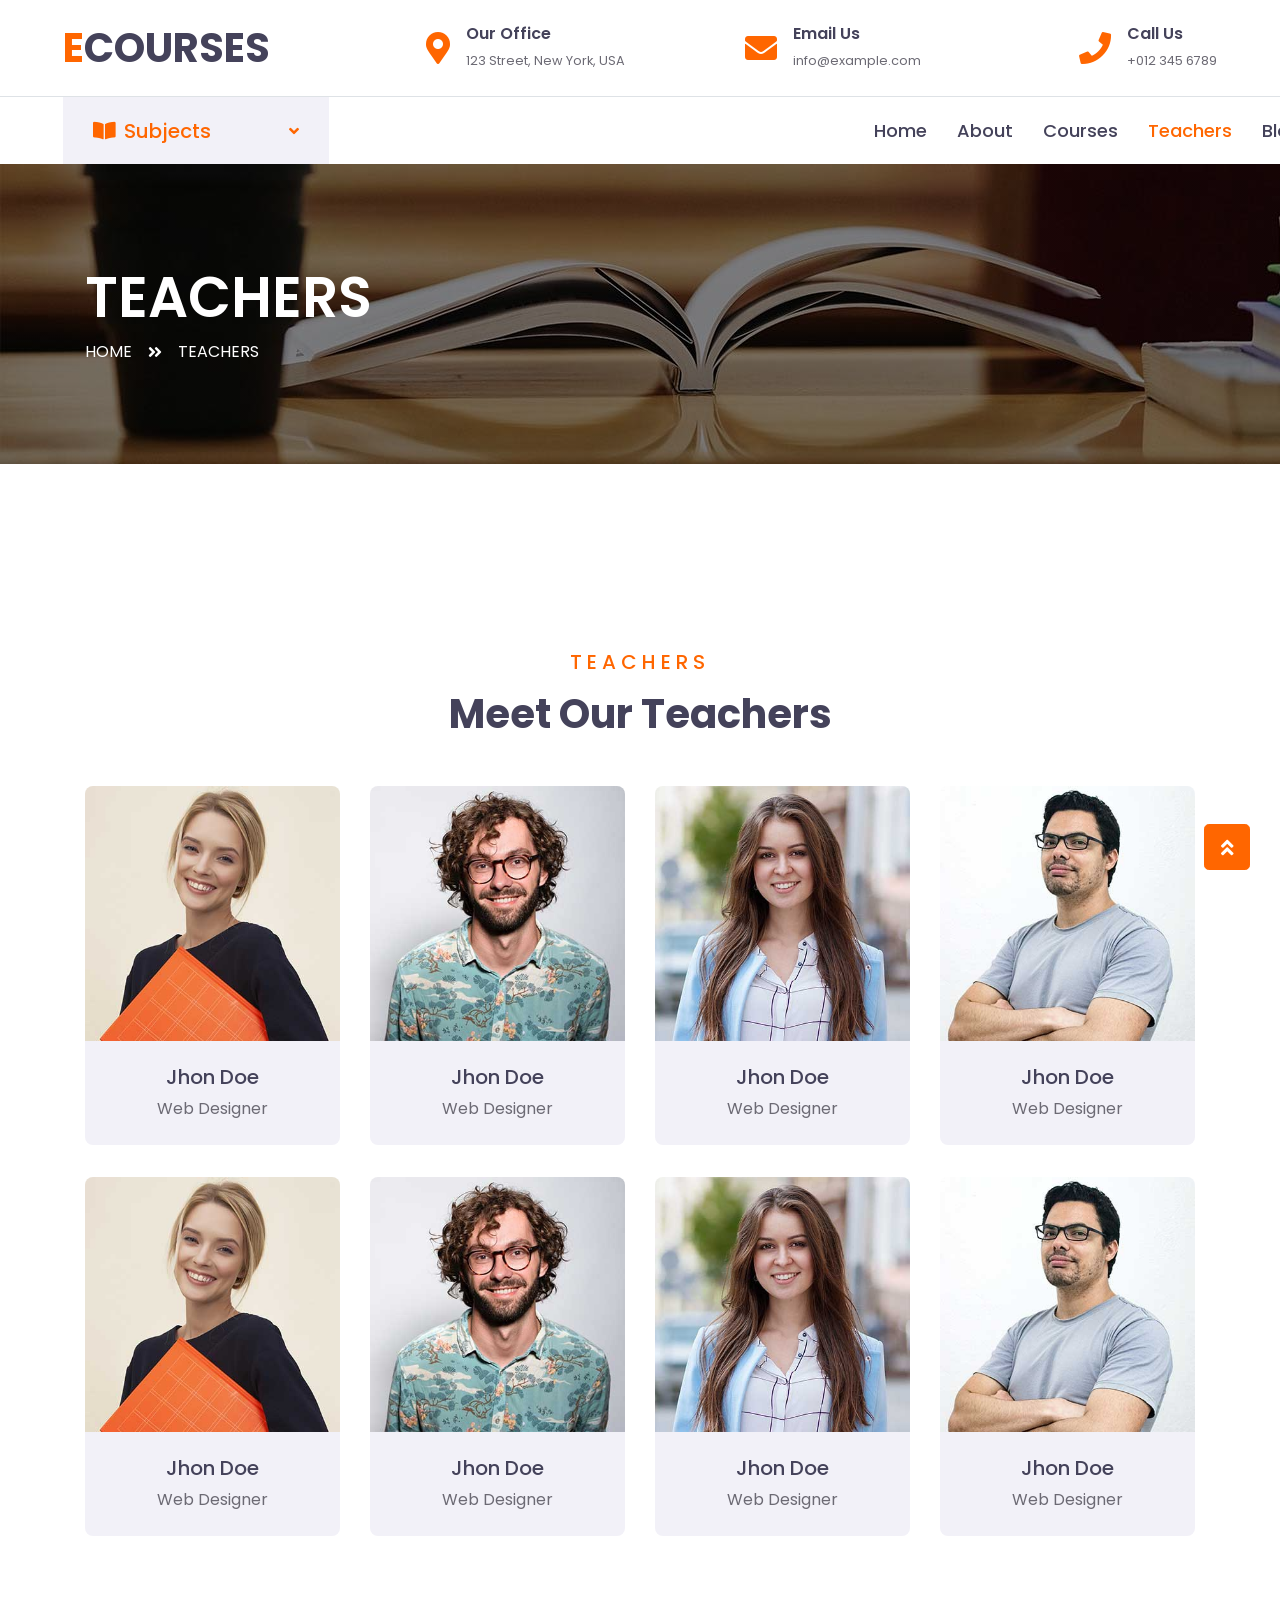
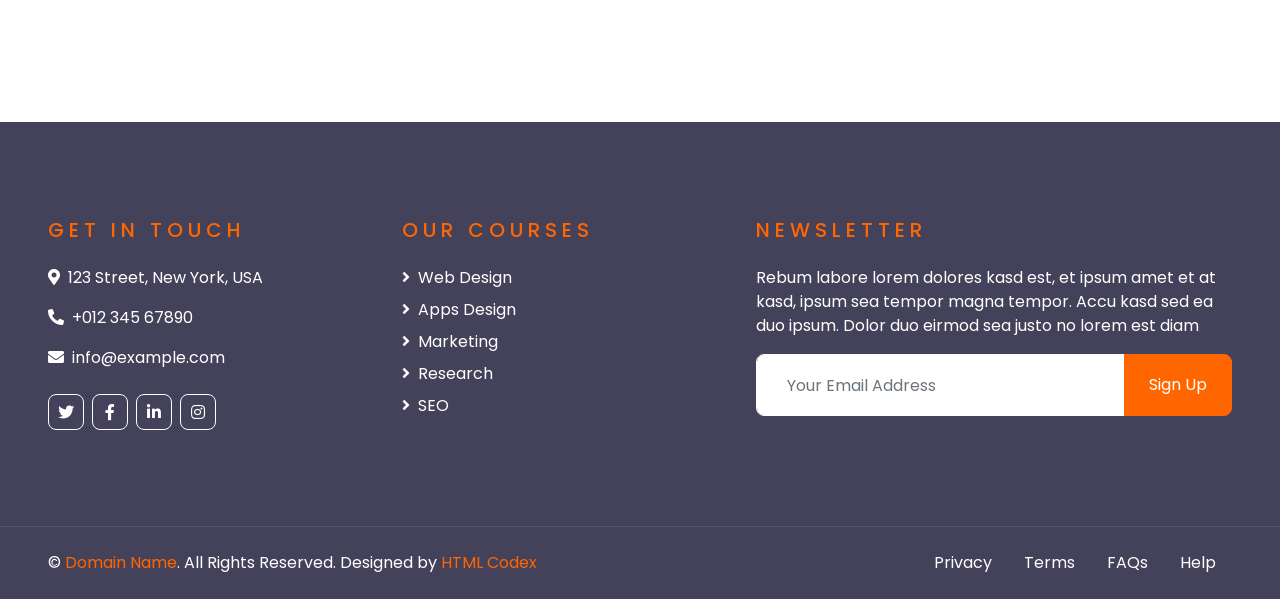
<file: UI/teacher.html>
<!DOCTYPE html>
<html lang="en">

<head>
    <meta charset="utf-8">
    <title>ECOURSES - Online Courses HTML Template</title>
    <meta content="width=device-width, initial-scale=1.0" name="viewport">
    <meta content="Free HTML Templates" name="keywords">
    <meta content="Free HTML Templates" name="description">

    <!-- Favicon -->
    <link href="img/favicon.ico" rel="icon">

    <!-- Google Web Fonts -->
    <link rel="preconnect" href="https://fonts.gstatic.com">
    <link href="https://fonts.googleapis.com/css2?family=Poppins:wght@400;500;600;700&display=swap" rel="stylesheet"> 

    <!-- Font Awesome -->
    <link href="https://cdnjs.cloudflare.com/ajax/libs/font-awesome/5.10.0/css/all.min.css" rel="stylesheet">

    <!-- Libraries Stylesheet -->
    <link href="lib/owlcarousel/assets/owl.carousel.min.css" rel="stylesheet">

    <!-- Customized Bootstrap Stylesheet -->
    <link href="css/style.css" rel="stylesheet">
</head>

<body>
    <!-- Topbar Start -->
    <div class="container-fluid d-none d-lg-block">
        <div class="row align-items-center py-4 px-xl-5">
            <div class="col-lg-3">
                <a href="" class="text-decoration-none">
                    <h1 class="m-0"><span class="text-primary">E</span>COURSES</h1>
                </a>
            </div>
            <div class="col-lg-3 text-right">
                <div class="d-inline-flex align-items-center">
                    <i class="fa fa-2x fa-map-marker-alt text-primary mr-3"></i>
                    <div class="text-left">
                        <h6 class="font-weight-semi-bold mb-1">Our Office</h6>
                        <small>123 Street, New York, USA</small>
                    </div>
                </div>
            </div>
            <div class="col-lg-3 text-right">
                <div class="d-inline-flex align-items-center">
                    <i class="fa fa-2x fa-envelope text-primary mr-3"></i>
                    <div class="text-left">
                        <h6 class="font-weight-semi-bold mb-1">Email Us</h6>
                        <small>info@example.com</small>
                    </div>
                </div>
            </div>
            <div class="col-lg-3 text-right">
                <div class="d-inline-flex align-items-center">
                    <i class="fa fa-2x fa-phone text-primary mr-3"></i>
                    <div class="text-left">
                        <h6 class="font-weight-semi-bold mb-1">Call Us</h6>
                        <small>+012 345 6789</small>
                    </div>
                </div>
            </div>
        </div>
    </div>
    <!-- Topbar End -->


    <!-- Navbar Start -->
    <div class="container-fluid">
        <div class="row border-top px-xl-5">
            <div class="col-lg-3 d-none d-lg-block">
                <a class="d-flex align-items-center justify-content-between bg-secondary w-100 text-decoration-none" data-toggle="collapse" href="#navbar-vertical" style="height: 67px; padding: 0 30px;">
                    <h5 class="text-primary m-0"><i class="fa fa-book-open mr-2"></i>Subjects</h5>
                    <i class="fa fa-angle-down text-primary"></i>
                </a>
                <nav class="collapse position-absolute navbar navbar-vertical navbar-light align-items-start p-0 border border-top-0 border-bottom-0 bg-light" id="navbar-vertical" style="width: calc(100% - 30px); z-index: 9;">
                    <div class="navbar-nav w-100">
                        <div class="nav-item dropdown">
                            <a href="#" class="nav-link" data-toggle="dropdown">Web Design <i class="fa fa-angle-down float-right mt-1"></i></a>
                            <div class="dropdown-menu position-absolute bg-secondary border-0 rounded-0 w-100 m-0">
                                <a href="" class="dropdown-item">HTML</a>
                                <a href="" class="dropdown-item">CSS</a>
                                <a href="" class="dropdown-item">jQuery</a>
                            </div>
                        </div>
                        <a href="" class="nav-item nav-link">Apps Design</a>
                        <a href="" class="nav-item nav-link">Marketing</a>
                        <a href="" class="nav-item nav-link">Research</a>
                        <a href="" class="nav-item nav-link">SEO</a>
                    </div>
                </nav>
            </div>
            <div class="col-lg-9">
                <nav class="navbar navbar-expand-lg bg-light navbar-light py-3 py-lg-0 px-0">
                    <a href="" class="text-decoration-none d-block d-lg-none">
                        <h1 class="m-0"><span class="text-primary">E</span>COURSES</h1>
                    </a>
                    <button type="button" class="navbar-toggler" data-toggle="collapse" data-target="#navbarCollapse">
                        <span class="navbar-toggler-icon"></span>
                    </button>
                    <div class="collapse navbar-collapse justify-content-between" id="navbarCollapse">
                        <div class="navbar-nav py-0">
                            <a href="index.html" class="nav-item nav-link">Home</a>
                            <a href="about.html" class="nav-item nav-link">About</a>
                            <a href="course.html" class="nav-item nav-link">Courses</a>
                            <a href="teacher.html" class="nav-item nav-link active">Teachers</a>
                            <div class="nav-item dropdown">
                                <a href="#" class="nav-link dropdown-toggle" data-toggle="dropdown">Blog</a>
                                <div class="dropdown-menu rounded-0 m-0">
                                    <a href="blog.html" class="dropdown-item">Blog List</a>
                                    <a href="single.html" class="dropdown-item">Blog Detail</a>
                                </div>
                            </div>
                            <a href="contact.html" class="nav-item nav-link">Contact</a>
                        </div>
                        <a class="btn btn-primary py-2 px-4 ml-auto d-none d-lg-block" href="">Join Now</a>
                    </div>
                </nav>
            </div>
        </div>
    </div>
    <!-- Navbar End -->


    <!-- Header Start -->
    <div class="container-fluid page-header" style="margin-bottom: 90px;">
        <div class="container">
            <div class="d-flex flex-column justify-content-center" style="min-height: 300px">
                <h3 class="display-4 text-white text-uppercase">Teachers</h3>
                <div class="d-inline-flex text-white">
                    <p class="m-0 text-uppercase"><a class="text-white" href="">Home</a></p>
                    <i class="fa fa-angle-double-right pt-1 px-3"></i>
                    <p class="m-0 text-uppercase">Teachers</p>
                </div>
            </div>
        </div>
    </div>
    <!-- Header End -->


    <!-- Team Start -->
    <div class="container-fluid py-5">
        <div class="container pt-5 pb-3">
            <div class="text-center mb-5">
                <h5 class="text-primary text-uppercase mb-3" style="letter-spacing: 5px;">Teachers</h5>
                <h1>Meet Our Teachers</h1>
            </div>
            <div class="row">
                <div class="col-md-6 col-lg-3 text-center team mb-4">
                    <div class="team-item rounded overflow-hidden mb-2">
                        <div class="team-img position-relative">
                            <img class="img-fluid" src="img/team-1.jpg" alt="">
                            <div class="team-social">
                                <a class="btn btn-outline-light btn-square mx-1" href="#"><i class="fab fa-twitter"></i></a>
                                <a class="btn btn-outline-light btn-square mx-1" href="#"><i class="fab fa-facebook-f"></i></a>
                                <a class="btn btn-outline-light btn-square mx-1" href="#"><i class="fab fa-linkedin-in"></i></a>
                            </div>
                        </div>
                        <div class="bg-secondary p-4">
                            <h5>Jhon Doe</h5>
                            <p class="m-0">Web Designer</p>
                        </div>
                    </div>
                </div>
                <div class="col-md-6 col-lg-3 text-center team mb-4">
                    <div class="team-item rounded overflow-hidden mb-2">
                        <div class="team-img position-relative">
                            <img class="img-fluid" src="img/team-2.jpg" alt="">
                            <div class="team-social">
                                <a class="btn btn-outline-light btn-square mx-1" href="#"><i class="fab fa-twitter"></i></a>
                                <a class="btn btn-outline-light btn-square mx-1" href="#"><i class="fab fa-facebook-f"></i></a>
                                <a class="btn btn-outline-light btn-square mx-1" href="#"><i class="fab fa-linkedin-in"></i></a>
                            </div>
                        </div>
                        <div class="bg-secondary p-4">
                            <h5>Jhon Doe</h5>
                            <p class="m-0">Web Designer</p>
                        </div>
                    </div>
                </div>
                <div class="col-md-6 col-lg-3 text-center team mb-4">
                    <div class="team-item rounded overflow-hidden mb-2">
                        <div class="team-img position-relative">
                            <img class="img-fluid" src="img/team-3.jpg" alt="">
                            <div class="team-social">
                                <a class="btn btn-outline-light btn-square mx-1" href="#"><i class="fab fa-twitter"></i></a>
                                <a class="btn btn-outline-light btn-square mx-1" href="#"><i class="fab fa-facebook-f"></i></a>
                                <a class="btn btn-outline-light btn-square mx-1" href="#"><i class="fab fa-linkedin-in"></i></a>
                            </div>
                        </div>
                        <div class="bg-secondary p-4">
                            <h5>Jhon Doe</h5>
                            <p class="m-0">Web Designer</p>
                        </div>
                    </div>
                </div>
                <div class="col-md-6 col-lg-3 text-center team mb-4">
                    <div class="team-item rounded overflow-hidden mb-2">
                        <div class="team-img position-relative">
                            <img class="img-fluid" src="img/team-4.jpg" alt="">
                            <div class="team-social">
                                <a class="btn btn-outline-light btn-square mx-1" href="#"><i class="fab fa-twitter"></i></a>
                                <a class="btn btn-outline-light btn-square mx-1" href="#"><i class="fab fa-facebook-f"></i></a>
                                <a class="btn btn-outline-light btn-square mx-1" href="#"><i class="fab fa-linkedin-in"></i></a>
                            </div>
                        </div>
                        <div class="bg-secondary p-4">
                            <h5>Jhon Doe</h5>
                            <p class="m-0">Web Designer</p>
                        </div>
                    </div>
                </div>
                <div class="col-md-6 col-lg-3 text-center team mb-4">
                    <div class="team-item rounded overflow-hidden mb-2">
                        <div class="team-img position-relative">
                            <img class="img-fluid" src="img/team-1.jpg" alt="">
                            <div class="team-social">
                                <a class="btn btn-outline-light btn-square mx-1" href="#"><i class="fab fa-twitter"></i></a>
                                <a class="btn btn-outline-light btn-square mx-1" href="#"><i class="fab fa-facebook-f"></i></a>
                                <a class="btn btn-outline-light btn-square mx-1" href="#"><i class="fab fa-linkedin-in"></i></a>
                            </div>
                        </div>
                        <div class="bg-secondary p-4">
                            <h5>Jhon Doe</h5>
                            <p class="m-0">Web Designer</p>
                        </div>
                    </div>
                </div>
                <div class="col-md-6 col-lg-3 text-center team mb-4">
                    <div class="team-item rounded overflow-hidden mb-2">
                        <div class="team-img position-relative">
                            <img class="img-fluid" src="img/team-2.jpg" alt="">
                            <div class="team-social">
                                <a class="btn btn-outline-light btn-square mx-1" href="#"><i class="fab fa-twitter"></i></a>
                                <a class="btn btn-outline-light btn-square mx-1" href="#"><i class="fab fa-facebook-f"></i></a>
                                <a class="btn btn-outline-light btn-square mx-1" href="#"><i class="fab fa-linkedin-in"></i></a>
                            </div>
                        </div>
                        <div class="bg-secondary p-4">
                            <h5>Jhon Doe</h5>
                            <p class="m-0">Web Designer</p>
                        </div>
                    </div>
                </div>
                <div class="col-md-6 col-lg-3 text-center team mb-4">
                    <div class="team-item rounded overflow-hidden mb-2">
                        <div class="team-img position-relative">
                            <img class="img-fluid" src="img/team-3.jpg" alt="">
                            <div class="team-social">
                                <a class="btn btn-outline-light btn-square mx-1" href="#"><i class="fab fa-twitter"></i></a>
                                <a class="btn btn-outline-light btn-square mx-1" href="#"><i class="fab fa-facebook-f"></i></a>
                                <a class="btn btn-outline-light btn-square mx-1" href="#"><i class="fab fa-linkedin-in"></i></a>
                            </div>
                        </div>
                        <div class="bg-secondary p-4">
                            <h5>Jhon Doe</h5>
                            <p class="m-0">Web Designer</p>
                        </div>
                    </div>
                </div>
                <div class="col-md-6 col-lg-3 text-center team mb-4">
                    <div class="team-item rounded overflow-hidden mb-2">
                        <div class="team-img position-relative">
                            <img class="img-fluid" src="img/team-4.jpg" alt="">
                            <div class="team-social">
                                <a class="btn btn-outline-light btn-square mx-1" href="#"><i class="fab fa-twitter"></i></a>
                                <a class="btn btn-outline-light btn-square mx-1" href="#"><i class="fab fa-facebook-f"></i></a>
                                <a class="btn btn-outline-light btn-square mx-1" href="#"><i class="fab fa-linkedin-in"></i></a>
                            </div>
                        </div>
                        <div class="bg-secondary p-4">
                            <h5>Jhon Doe</h5>
                            <p class="m-0">Web Designer</p>
                        </div>
                    </div>
                </div>
            </div>
        </div>
    </div>
    <!-- Team End -->


    <!-- Footer Start -->
    <div class="container-fluid bg-dark text-white py-5 px-sm-3 px-lg-5" style="margin-top: 90px;">
        <div class="row pt-5">
            <div class="col-lg-7 col-md-12">
                <div class="row">
                    <div class="col-md-6 mb-5">
                        <h5 class="text-primary text-uppercase mb-4" style="letter-spacing: 5px;">Get In Touch</h5>
                        <p><i class="fa fa-map-marker-alt mr-2"></i>123 Street, New York, USA</p>
                        <p><i class="fa fa-phone-alt mr-2"></i>+012 345 67890</p>
                        <p><i class="fa fa-envelope mr-2"></i>info@example.com</p>
                        <div class="d-flex justify-content-start mt-4">
                            <a class="btn btn-outline-light btn-square mr-2" href="#"><i class="fab fa-twitter"></i></a>
                            <a class="btn btn-outline-light btn-square mr-2" href="#"><i class="fab fa-facebook-f"></i></a>
                            <a class="btn btn-outline-light btn-square mr-2" href="#"><i class="fab fa-linkedin-in"></i></a>
                            <a class="btn btn-outline-light btn-square" href="#"><i class="fab fa-instagram"></i></a>
                        </div>
                    </div>
                    <div class="col-md-6 mb-5">
                        <h5 class="text-primary text-uppercase mb-4" style="letter-spacing: 5px;">Our Courses</h5>
                        <div class="d-flex flex-column justify-content-start">
                            <a class="text-white mb-2" href="#"><i class="fa fa-angle-right mr-2"></i>Web Design</a>
                            <a class="text-white mb-2" href="#"><i class="fa fa-angle-right mr-2"></i>Apps Design</a>
                            <a class="text-white mb-2" href="#"><i class="fa fa-angle-right mr-2"></i>Marketing</a>
                            <a class="text-white mb-2" href="#"><i class="fa fa-angle-right mr-2"></i>Research</a>
                            <a class="text-white" href="#"><i class="fa fa-angle-right mr-2"></i>SEO</a>
                        </div>
                    </div>
                </div>
            </div>
            <div class="col-lg-5 col-md-12 mb-5">
                <h5 class="text-primary text-uppercase mb-4" style="letter-spacing: 5px;">Newsletter</h5>
                <p>Rebum labore lorem dolores kasd est, et ipsum amet et at kasd, ipsum sea tempor magna tempor. Accu kasd sed ea duo ipsum. Dolor duo eirmod sea justo no lorem est diam</p>
                <div class="w-100">
                    <div class="input-group">
                        <input type="text" class="form-control border-light" style="padding: 30px;" placeholder="Your Email Address">
                        <div class="input-group-append">
                            <button class="btn btn-primary px-4">Sign Up</button>
                        </div>
                    </div>
                </div>
            </div>
        </div>
    </div>
    <div class="container-fluid bg-dark text-white border-top py-4 px-sm-3 px-md-5" style="border-color: rgba(256, 256, 256, .1) !important;">
        <div class="row">
            <div class="col-lg-6 text-center text-md-left mb-3 mb-md-0">
                <p class="m-0 text-white">&copy; <a href="#">Domain Name</a>. All Rights Reserved. Designed by <a href="https://htmlcodex.com">HTML Codex</a>
                </p>
            </div>
            <div class="col-lg-6 text-center text-md-right">
                <ul class="nav d-inline-flex">
                    <li class="nav-item">
                        <a class="nav-link text-white py-0" href="#">Privacy</a>
                    </li>
                    <li class="nav-item">
                        <a class="nav-link text-white py-0" href="#">Terms</a>
                    </li>
                    <li class="nav-item">
                        <a class="nav-link text-white py-0" href="#">FAQs</a>
                    </li>
                    <li class="nav-item">
                        <a class="nav-link text-white py-0" href="#">Help</a>
                    </li>
                </ul>
            </div>
        </div>
    </div>
    <!-- Footer End -->


    <!-- Back to Top -->
    <a href="#" class="btn btn-lg btn-primary btn-lg-square back-to-top"><i class="fa fa-angle-double-up"></i></a>


    <!-- JavaScript Libraries -->
    <script src="https://code.jquery.com/jquery-3.4.1.min.js"></script>
    <script src="https://stackpath.bootstrapcdn.com/bootstrap/4.4.1/js/bootstrap.bundle.min.js"></script>
    <script src="lib/easing/easing.min.js"></script>
    <script src="lib/owlcarousel/owl.carousel.min.js"></script>

    <!-- Contact Javascript File -->
    <script src="mail/jqBootstrapValidation.min.js"></script>
    <script src="mail/contact.js"></script>

    <!-- Template Javascript -->
    <script src="js/main.js"></script>
</body>

</html>
</file>
<file: style.css>
*{
    background-color: lightgreen;
    font-size: x-large;
}

h1{
    background-color: blueviolet;
}


h2{
    background-color: red;
}
</file>
<file: UI/css/style.css>
/******* Bootstrap Theming ********/
/*!
 * Bootstrap v4.5.3 (https://getbootstrap.com/)
 * Copyright 2011-2020 The Bootstrap Authors
 * Copyright 2011-2020 Twitter, Inc.
 * Licensed under MIT (https://github.com/twbs/bootstrap/blob/main/LICENSE)
 */
:root {
  --blue: #007bff;
  --indigo: #6610f2;
  --purple: #6f42c1;
  --pink: #e83e8c;
  --red: #dc3545;
  --orange: #fd7e14;
  --yellow: #ffc107;
  --green: #28a745;
  --teal: #20c997;
  --cyan: #17a2b8;
  --white: #fff;
  --gray: #6c757d;
  --gray-dark: #343a40;
  --primary: #FF6600;
  --secondary: #F2F1F8;
  --success: #28a745;
  --info: #17a2b8;
  --warning: #ffc107;
  --danger: #dc3545;
  --light: #FFFFFF;
  --dark: #44425A;
  --breakpoint-xs: 0;
  --breakpoint-sm: 576px;
  --breakpoint-md: 768px;
  --breakpoint-lg: 992px;
  --breakpoint-xl: 1200px;
  --font-family-sans-serif: "Poppins", sans-serif;
  --font-family-monospace: SFMono-Regular, Menlo, Monaco, Consolas, "Liberation Mono", "Courier New", monospace;
}

*,
*::before,
*::after {
  box-sizing: border-box;
}

html {
  font-family: sans-serif;
  line-height: 1.15;
  -webkit-text-size-adjust: 100%;
  -webkit-tap-highlight-color: rgba(0, 0, 0, 0);
}

article, aside, figcaption, figure, footer, header, hgroup, main, nav, section {
  display: block;
}

body {
  margin: 0;
  font-family: "Poppins", sans-serif;
  font-size: 1rem;
  font-weight: 400;
  line-height: 1.5;
  color: #6C6A74;
  text-align: left;
  background-color: #fff;
}

[tabindex="-1"]:focus:not(:focus-visible) {
  outline: 0 !important;
}

hr {
  box-sizing: content-box;
  height: 0;
  overflow: visible;
}

h1, h2, h3, h4, h5, h6 {
  margin-top: 0;
  margin-bottom: 0.5rem;
}

p {
  margin-top: 0;
  margin-bottom: 1rem;
}

abbr[title],
abbr[data-original-title] {
  text-decoration: underline;
  text-decoration: underline dotted;
  cursor: help;
  border-bottom: 0;
  text-decoration-skip-ink: none;
}

address {
  margin-bottom: 1rem;
  font-style: normal;
  line-height: inherit;
}

ol,
ul,
dl {
  margin-top: 0;
  margin-bottom: 1rem;
}

ol ol,
ul ul,
ol ul,
ul ol {
  margin-bottom: 0;
}

dt {
  font-weight: 700;
}

dd {
  margin-bottom: .5rem;
  margin-left: 0;
}

blockquote {
  margin: 0 0 1rem;
}

b,
strong {
  font-weight: bolder;
}

small {
  font-size: 80%;
}

sub,
sup {
  position: relative;
  font-size: 75%;
  line-height: 0;
  vertical-align: baseline;
}

sub {
  bottom: -.25em;
}

sup {
  top: -.5em;
}

a {
  color: #FF6600;
  text-decoration: none;
  background-color: transparent;
}

a:hover {
  color: #b34700;
  text-decoration: underline;
}

a:not([href]):not([class]) {
  color: inherit;
  text-decoration: none;
}

a:not([href]):not([class]):hover {
  color: inherit;
  text-decoration: none;
}

pre,
code,
kbd,
samp {
  font-family: SFMono-Regular, Menlo, Monaco, Consolas, "Liberation Mono", "Courier New", monospace;
  font-size: 1em;
}

pre {
  margin-top: 0;
  margin-bottom: 1rem;
  overflow: auto;
  -ms-overflow-style: scrollbar;
}

figure {
  margin: 0 0 1rem;
}

img {
  vertical-align: middle;
  border-style: none;
}

svg {
  overflow: hidden;
  vertical-align: middle;
}

table {
  border-collapse: collapse;
}

caption {
  padding-top: 0.75rem;
  padding-bottom: 0.75rem;
  color: #6c757d;
  text-align: left;
  caption-side: bottom;
}

th {
  text-align: inherit;
  text-align: -webkit-match-parent;
}

label {
  display: inline-block;
  margin-bottom: 0.5rem;
}

button {
  border-radius: 0;
}

button:focus {
  outline: 1px dotted;
  outline: 5px auto -webkit-focus-ring-color;
}

input,
button,
select,
optgroup,
textarea {
  margin: 0;
  font-family: inherit;
  font-size: inherit;
  line-height: inherit;
}

button,
input {
  overflow: visible;
}

button,
select {
  text-transform: none;
}

[role="button"] {
  cursor: pointer;
}

select {
  word-wrap: normal;
}

button,
[type="button"],
[type="reset"],
[type="submit"] {
  -webkit-appearance: button;
}

button:not(:disabled),
[type="button"]:not(:disabled),
[type="reset"]:not(:disabled),
[type="submit"]:not(:disabled) {
  cursor: pointer;
}

button::-moz-focus-inner,
[type="button"]::-moz-focus-inner,
[type="reset"]::-moz-focus-inner,
[type="submit"]::-moz-focus-inner {
  padding: 0;
  border-style: none;
}

input[type="radio"],
input[type="checkbox"] {
  box-sizing: border-box;
  padding: 0;
}

textarea {
  overflow: auto;
  resize: vertical;
}

fieldset {
  min-width: 0;
  padding: 0;
  margin: 0;
  border: 0;
}

legend {
  display: block;
  width: 100%;
  max-width: 100%;
  padding: 0;
  margin-bottom: .5rem;
  font-size: 1.5rem;
  line-height: inherit;
  color: inherit;
  white-space: normal;
}

@media (max-width: 1200px) {
  legend {
    font-size: calc(1.275rem + 0.3vw) ;
  }
}

progress {
  vertical-align: baseline;
}

[type="number"]::-webkit-inner-spin-button,
[type="number"]::-webkit-outer-spin-button {
  height: auto;
}

[type="search"] {
  outline-offset: -2px;
  -webkit-appearance: none;
}

[type="search"]::-webkit-search-decoration {
  -webkit-appearance: none;
}

::-webkit-file-upload-button {
  font: inherit;
  -webkit-appearance: button;
}

output {
  display: inline-block;
}

summary {
  display: list-item;
  cursor: pointer;
}

template {
  display: none;
}

[hidden] {
  display: none !important;
}

h1, h2, h3, h4, h5, h6,
.h1, .h2, .h3, .h4, .h5, .h6 {
  margin-bottom: 0.5rem;
  font-weight: 500;
  line-height: 1.2;
  color: #44425A;
}

h1, .h1 {
  font-size: 2.5rem;
}

@media (max-width: 1200px) {
  h1, .h1 {
    font-size: calc(1.375rem + 1.5vw) ;
  }
}

h2, .h2 {
  font-size: 2rem;
}

@media (max-width: 1200px) {
  h2, .h2 {
    font-size: calc(1.325rem + 0.9vw) ;
  }
}

h3, .h3 {
  font-size: 1.75rem;
}

@media (max-width: 1200px) {
  h3, .h3 {
    font-size: calc(1.3rem + 0.6vw) ;
  }
}

h4, .h4 {
  font-size: 1.5rem;
}

@media (max-width: 1200px) {
  h4, .h4 {
    font-size: calc(1.275rem + 0.3vw) ;
  }
}

h5, .h5 {
  font-size: 1.25rem;
}

h6, .h6 {
  font-size: 1rem;
}

.lead {
  font-size: 1.25rem;
  font-weight: 300;
}

.display-1 {
  font-size: 6rem;
  font-weight: 300;
  line-height: 1.2;
}

@media (max-width: 1200px) {
  .display-1 {
    font-size: calc(1.725rem + 5.7vw) ;
  }
}

.display-2 {
  font-size: 5.5rem;
  font-weight: 300;
  line-height: 1.2;
}

@media (max-width: 1200px) {
  .display-2 {
    font-size: calc(1.675rem + 5.1vw) ;
  }
}

.display-3 {
  font-size: 4.5rem;
  font-weight: 300;
  line-height: 1.2;
}

@media (max-width: 1200px) {
  .display-3 {
    font-size: calc(1.575rem + 3.9vw) ;
  }
}

.display-4 {
  font-size: 3.5rem;
  font-weight: 300;
  line-height: 1.2;
}

@media (max-width: 1200px) {
  .display-4 {
    font-size: calc(1.475rem + 2.7vw) ;
  }
}

hr {
  margin-top: 1rem;
  margin-bottom: 1rem;
  border: 0;
  border-top: 1px solid rgba(0, 0, 0, 0.1);
}

small,
.small {
  font-size: 80%;
  font-weight: 400;
}

mark,
.mark {
  padding: 0.2em;
  background-color: #fcf8e3;
}

.list-unstyled {
  padding-left: 0;
  list-style: none;
}

.list-inline {
  padding-left: 0;
  list-style: none;
}

.list-inline-item {
  display: inline-block;
}

.list-inline-item:not(:last-child) {
  margin-right: 0.5rem;
}

.initialism {
  font-size: 90%;
  text-transform: uppercase;
}

.blockquote {
  margin-bottom: 1rem;
  font-size: 1.25rem;
}

.blockquote-footer {
  display: block;
  font-size: 80%;
  color: #6c757d;
}

.blockquote-footer::before {
  content: "\2014\00A0";
}

.img-fluid {
  max-width: 100%;
  height: auto;
}

.img-thumbnail {
  padding: 0.25rem;
  background-color: #fff;
  border: 1px solid #dee2e6;
  border-radius: 8px;
  max-width: 100%;
  height: auto;
}

.figure {
  display: inline-block;
}

.figure-img {
  margin-bottom: 0.5rem;
  line-height: 1;
}

.figure-caption {
  font-size: 90%;
  color: #6c757d;
}

code {
  font-size: 87.5%;
  color: #e83e8c;
  word-wrap: break-word;
}

a > code {
  color: inherit;
}

kbd {
  padding: 0.2rem 0.4rem;
  font-size: 87.5%;
  color: #fff;
  background-color: #212529;
  border-radius: 0.2rem;
}

kbd kbd {
  padding: 0;
  font-size: 100%;
  font-weight: 700;
}

pre {
  display: block;
  font-size: 87.5%;
  color: #212529;
}

pre code {
  font-size: inherit;
  color: inherit;
  word-break: normal;
}

.pre-scrollable {
  max-height: 340px;
  overflow-y: scroll;
}

.container,
.container-fluid,
.container-sm,
.container-md,
.container-lg,
.container-xl {
  width: 100%;
  padding-right: 15px;
  padding-left: 15px;
  margin-right: auto;
  margin-left: auto;
}

@media (min-width: 576px) {
  .container, .container-sm {
    max-width: 540px;
  }
}

@media (min-width: 768px) {
  .container, .container-sm, .container-md {
    max-width: 720px;
  }
}

@media (min-width: 992px) {
  .container, .container-sm, .container-md, .container-lg {
    max-width: 960px;
  }
}

@media (min-width: 1200px) {
  .container, .container-sm, .container-md, .container-lg, .container-xl {
    max-width: 1140px;
  }
}

.row {
  display: flex;
  flex-wrap: wrap;
  margin-right: -15px;
  margin-left: -15px;
}

.no-gutters {
  margin-right: 0;
  margin-left: 0;
}

.no-gutters > .col,
.no-gutters > [class*="col-"] {
  padding-right: 0;
  padding-left: 0;
}

.col-1, .col-2, .col-3, .col-4, .col-5, .col-6, .col-7, .col-8, .col-9, .col-10, .col-11, .col-12, .col,
.col-auto, .col-sm-1, .col-sm-2, .col-sm-3, .col-sm-4, .col-sm-5, .col-sm-6, .col-sm-7, .col-sm-8, .col-sm-9, .col-sm-10, .col-sm-11, .col-sm-12, .col-sm,
.col-sm-auto, .col-md-1, .col-md-2, .col-md-3, .col-md-4, .col-md-5, .col-md-6, .col-md-7, .col-md-8, .col-md-9, .col-md-10, .col-md-11, .col-md-12, .col-md,
.col-md-auto, .col-lg-1, .col-lg-2, .col-lg-3, .col-lg-4, .col-lg-5, .col-lg-6, .col-lg-7, .col-lg-8, .col-lg-9, .col-lg-10, .col-lg-11, .col-lg-12, .col-lg,
.col-lg-auto, .col-xl-1, .col-xl-2, .col-xl-3, .col-xl-4, .col-xl-5, .col-xl-6, .col-xl-7, .col-xl-8, .col-xl-9, .col-xl-10, .col-xl-11, .col-xl-12, .col-xl,
.col-xl-auto {
  position: relative;
  width: 100%;
  padding-right: 15px;
  padding-left: 15px;
}

.col {
  flex-basis: 0;
  flex-grow: 1;
  max-width: 100%;
}

.row-cols-1 > * {
  flex: 0 0 100%;
  max-width: 100%;
}

.row-cols-2 > * {
  flex: 0 0 50%;
  max-width: 50%;
}

.row-cols-3 > * {
  flex: 0 0 33.33333%;
  max-width: 33.33333%;
}

.row-cols-4 > * {
  flex: 0 0 25%;
  max-width: 25%;
}

.row-cols-5 > * {
  flex: 0 0 20%;
  max-width: 20%;
}

.row-cols-6 > * {
  flex: 0 0 16.66667%;
  max-width: 16.66667%;
}

.col-auto {
  flex: 0 0 auto;
  width: auto;
  max-width: 100%;
}

.col-1 {
  flex: 0 0 8.33333%;
  max-width: 8.33333%;
}

.col-2 {
  flex: 0 0 16.66667%;
  max-width: 16.66667%;
}

.col-3 {
  flex: 0 0 25%;
  max-width: 25%;
}

.col-4 {
  flex: 0 0 33.33333%;
  max-width: 33.33333%;
}

.col-5 {
  flex: 0 0 41.66667%;
  max-width: 41.66667%;
}

.col-6 {
  flex: 0 0 50%;
  max-width: 50%;
}

.col-7 {
  flex: 0 0 58.33333%;
  max-width: 58.33333%;
}

.col-8 {
  flex: 0 0 66.66667%;
  max-width: 66.66667%;
}

.col-9 {
  flex: 0 0 75%;
  max-width: 75%;
}

.col-10 {
  flex: 0 0 83.33333%;
  max-width: 83.33333%;
}

.col-11 {
  flex: 0 0 91.66667%;
  max-width: 91.66667%;
}

.col-12 {
  flex: 0 0 100%;
  max-width: 100%;
}

.order-first {
  order: -1;
}

.order-last {
  order: 13;
}

.order-0 {
  order: 0;
}

.order-1 {
  order: 1;
}

.order-2 {
  order: 2;
}

.order-3 {
  order: 3;
}

.order-4 {
  order: 4;
}

.order-5 {
  order: 5;
}

.order-6 {
  order: 6;
}

.order-7 {
  order: 7;
}

.order-8 {
  order: 8;
}

.order-9 {
  order: 9;
}

.order-10 {
  order: 10;
}

.order-11 {
  order: 11;
}

.order-12 {
  order: 12;
}

.offset-1 {
  margin-left: 8.33333%;
}

.offset-2 {
  margin-left: 16.66667%;
}

.offset-3 {
  margin-left: 25%;
}

.offset-4 {
  margin-left: 33.33333%;
}

.offset-5 {
  margin-left: 41.66667%;
}

.offset-6 {
  margin-left: 50%;
}

.offset-7 {
  margin-left: 58.33333%;
}

.offset-8 {
  margin-left: 66.66667%;
}

.offset-9 {
  margin-left: 75%;
}

.offset-10 {
  margin-left: 83.33333%;
}

.offset-11 {
  margin-left: 91.66667%;
}

@media (min-width: 576px) {
  .col-sm {
    flex-basis: 0;
    flex-grow: 1;
    max-width: 100%;
  }
  .row-cols-sm-1 > * {
    flex: 0 0 100%;
    max-width: 100%;
  }
  .row-cols-sm-2 > * {
    flex: 0 0 50%;
    max-width: 50%;
  }
  .row-cols-sm-3 > * {
    flex: 0 0 33.33333%;
    max-width: 33.33333%;
  }
  .row-cols-sm-4 > * {
    flex: 0 0 25%;
    max-width: 25%;
  }
  .row-cols-sm-5 > * {
    flex: 0 0 20%;
    max-width: 20%;
  }
  .row-cols-sm-6 > * {
    flex: 0 0 16.66667%;
    max-width: 16.66667%;
  }
  .col-sm-auto {
    flex: 0 0 auto;
    width: auto;
    max-width: 100%;
  }
  .col-sm-1 {
    flex: 0 0 8.33333%;
    max-width: 8.33333%;
  }
  .col-sm-2 {
    flex: 0 0 16.66667%;
    max-width: 16.66667%;
  }
  .col-sm-3 {
    flex: 0 0 25%;
    max-width: 25%;
  }
  .col-sm-4 {
    flex: 0 0 33.33333%;
    max-width: 33.33333%;
  }
  .col-sm-5 {
    flex: 0 0 41.66667%;
    max-width: 41.66667%;
  }
  .col-sm-6 {
    flex: 0 0 50%;
    max-width: 50%;
  }
  .col-sm-7 {
    flex: 0 0 58.33333%;
    max-width: 58.33333%;
  }
  .col-sm-8 {
    flex: 0 0 66.66667%;
    max-width: 66.66667%;
  }
  .col-sm-9 {
    flex: 0 0 75%;
    max-width: 75%;
  }
  .col-sm-10 {
    flex: 0 0 83.33333%;
    max-width: 83.33333%;
  }
  .col-sm-11 {
    flex: 0 0 91.66667%;
    max-width: 91.66667%;
  }
  .col-sm-12 {
    flex: 0 0 100%;
    max-width: 100%;
  }
  .order-sm-first {
    order: -1;
  }
  .order-sm-last {
    order: 13;
  }
  .order-sm-0 {
    order: 0;
  }
  .order-sm-1 {
    order: 1;
  }
  .order-sm-2 {
    order: 2;
  }
  .order-sm-3 {
    order: 3;
  }
  .order-sm-4 {
    order: 4;
  }
  .order-sm-5 {
    order: 5;
  }
  .order-sm-6 {
    order: 6;
  }
  .order-sm-7 {
    order: 7;
  }
  .order-sm-8 {
    order: 8;
  }
  .order-sm-9 {
    order: 9;
  }
  .order-sm-10 {
    order: 10;
  }
  .order-sm-11 {
    order: 11;
  }
  .order-sm-12 {
    order: 12;
  }
  .offset-sm-0 {
    margin-left: 0;
  }
  .offset-sm-1 {
    margin-left: 8.33333%;
  }
  .offset-sm-2 {
    margin-left: 16.66667%;
  }
  .offset-sm-3 {
    margin-left: 25%;
  }
  .offset-sm-4 {
    margin-left: 33.33333%;
  }
  .offset-sm-5 {
    margin-left: 41.66667%;
  }
  .offset-sm-6 {
    margin-left: 50%;
  }
  .offset-sm-7 {
    margin-left: 58.33333%;
  }
  .offset-sm-8 {
    margin-left: 66.66667%;
  }
  .offset-sm-9 {
    margin-left: 75%;
  }
  .offset-sm-10 {
    margin-left: 83.33333%;
  }
  .offset-sm-11 {
    margin-left: 91.66667%;
  }
}

@media (min-width: 768px) {
  .col-md {
    flex-basis: 0;
    flex-grow: 1;
    max-width: 100%;
  }
  .row-cols-md-1 > * {
    flex: 0 0 100%;
    max-width: 100%;
  }
  .row-cols-md-2 > * {
    flex: 0 0 50%;
    max-width: 50%;
  }
  .row-cols-md-3 > * {
    flex: 0 0 33.33333%;
    max-width: 33.33333%;
  }
  .row-cols-md-4 > * {
    flex: 0 0 25%;
    max-width: 25%;
  }
  .row-cols-md-5 > * {
    flex: 0 0 20%;
    max-width: 20%;
  }
  .row-cols-md-6 > * {
    flex: 0 0 16.66667%;
    max-width: 16.66667%;
  }
  .col-md-auto {
    flex: 0 0 auto;
    width: auto;
    max-width: 100%;
  }
  .col-md-1 {
    flex: 0 0 8.33333%;
    max-width: 8.33333%;
  }
  .col-md-2 {
    flex: 0 0 16.66667%;
    max-width: 16.66667%;
  }
  .col-md-3 {
    flex: 0 0 25%;
    max-width: 25%;
  }
  .col-md-4 {
    flex: 0 0 33.33333%;
    max-width: 33.33333%;
  }
  .col-md-5 {
    flex: 0 0 41.66667%;
    max-width: 41.66667%;
  }
  .col-md-6 {
    flex: 0 0 50%;
    max-width: 50%;
  }
  .col-md-7 {
    flex: 0 0 58.33333%;
    max-width: 58.33333%;
  }
  .col-md-8 {
    flex: 0 0 66.66667%;
    max-width: 66.66667%;
  }
  .col-md-9 {
    flex: 0 0 75%;
    max-width: 75%;
  }
  .col-md-10 {
    flex: 0 0 83.33333%;
    max-width: 83.33333%;
  }
  .col-md-11 {
    flex: 0 0 91.66667%;
    max-width: 91.66667%;
  }
  .col-md-12 {
    flex: 0 0 100%;
    max-width: 100%;
  }
  .order-md-first {
    order: -1;
  }
  .order-md-last {
    order: 13;
  }
  .order-md-0 {
    order: 0;
  }
  .order-md-1 {
    order: 1;
  }
  .order-md-2 {
    order: 2;
  }
  .order-md-3 {
    order: 3;
  }
  .order-md-4 {
    order: 4;
  }
  .order-md-5 {
    order: 5;
  }
  .order-md-6 {
    order: 6;
  }
  .order-md-7 {
    order: 7;
  }
  .order-md-8 {
    order: 8;
  }
  .order-md-9 {
    order: 9;
  }
  .order-md-10 {
    order: 10;
  }
  .order-md-11 {
    order: 11;
  }
  .order-md-12 {
    order: 12;
  }
  .offset-md-0 {
    margin-left: 0;
  }
  .offset-md-1 {
    margin-left: 8.33333%;
  }
  .offset-md-2 {
    margin-left: 16.66667%;
  }
  .offset-md-3 {
    margin-left: 25%;
  }
  .offset-md-4 {
    margin-left: 33.33333%;
  }
  .offset-md-5 {
    margin-left: 41.66667%;
  }
  .offset-md-6 {
    margin-left: 50%;
  }
  .offset-md-7 {
    margin-left: 58.33333%;
  }
  .offset-md-8 {
    margin-left: 66.66667%;
  }
  .offset-md-9 {
    margin-left: 75%;
  }
  .offset-md-10 {
    margin-left: 83.33333%;
  }
  .offset-md-11 {
    margin-left: 91.66667%;
  }
}

@media (min-width: 992px) {
  .col-lg {
    flex-basis: 0;
    flex-grow: 1;
    max-width: 100%;
  }
  .row-cols-lg-1 > * {
    flex: 0 0 100%;
    max-width: 100%;
  }
  .row-cols-lg-2 > * {
    flex: 0 0 50%;
    max-width: 50%;
  }
  .row-cols-lg-3 > * {
    flex: 0 0 33.33333%;
    max-width: 33.33333%;
  }
  .row-cols-lg-4 > * {
    flex: 0 0 25%;
    max-width: 25%;
  }
  .row-cols-lg-5 > * {
    flex: 0 0 20%;
    max-width: 20%;
  }
  .row-cols-lg-6 > * {
    flex: 0 0 16.66667%;
    max-width: 16.66667%;
  }
  .col-lg-auto {
    flex: 0 0 auto;
    width: auto;
    max-width: 100%;
  }
  .col-lg-1 {
    flex: 0 0 8.33333%;
    max-width: 8.33333%;
  }
  .col-lg-2 {
    flex: 0 0 16.66667%;
    max-width: 16.66667%;
  }
  .col-lg-3 {
    flex: 0 0 25%;
    max-width: 25%;
  }
  .col-lg-4 {
    flex: 0 0 33.33333%;
    max-width: 33.33333%;
  }
  .col-lg-5 {
    flex: 0 0 41.66667%;
    max-width: 41.66667%;
  }
  .col-lg-6 {
    flex: 0 0 50%;
    max-width: 50%;
  }
  .col-lg-7 {
    flex: 0 0 58.33333%;
    max-width: 58.33333%;
  }
  .col-lg-8 {
    flex: 0 0 66.66667%;
    max-width: 66.66667%;
  }
  .col-lg-9 {
    flex: 0 0 75%;
    max-width: 75%;
  }
  .col-lg-10 {
    flex: 0 0 83.33333%;
    max-width: 83.33333%;
  }
  .col-lg-11 {
    flex: 0 0 91.66667%;
    max-width: 91.66667%;
  }
  .col-lg-12 {
    flex: 0 0 100%;
    max-width: 100%;
  }
  .order-lg-first {
    order: -1;
  }
  .order-lg-last {
    order: 13;
  }
  .order-lg-0 {
    order: 0;
  }
  .order-lg-1 {
    order: 1;
  }
  .order-lg-2 {
    order: 2;
  }
  .order-lg-3 {
    order: 3;
  }
  .order-lg-4 {
    order: 4;
  }
  .order-lg-5 {
    order: 5;
  }
  .order-lg-6 {
    order: 6;
  }
  .order-lg-7 {
    order: 7;
  }
  .order-lg-8 {
    order: 8;
  }
  .order-lg-9 {
    order: 9;
  }
  .order-lg-10 {
    order: 10;
  }
  .order-lg-11 {
    order: 11;
  }
  .order-lg-12 {
    order: 12;
  }
  .offset-lg-0 {
    margin-left: 0;
  }
  .offset-lg-1 {
    margin-left: 8.33333%;
  }
  .offset-lg-2 {
    margin-left: 16.66667%;
  }
  .offset-lg-3 {
    margin-left: 25%;
  }
  .offset-lg-4 {
    margin-left: 33.33333%;
  }
  .offset-lg-5 {
    margin-left: 41.66667%;
  }
  .offset-lg-6 {
    margin-left: 50%;
  }
  .offset-lg-7 {
    margin-left: 58.33333%;
  }
  .offset-lg-8 {
    margin-left: 66.66667%;
  }
  .offset-lg-9 {
    margin-left: 75%;
  }
  .offset-lg-10 {
    margin-left: 83.33333%;
  }
  .offset-lg-11 {
    margin-left: 91.66667%;
  }
}

@media (min-width: 1200px) {
  .col-xl {
    flex-basis: 0;
    flex-grow: 1;
    max-width: 100%;
  }
  .row-cols-xl-1 > * {
    flex: 0 0 100%;
    max-width: 100%;
  }
  .row-cols-xl-2 > * {
    flex: 0 0 50%;
    max-width: 50%;
  }
  .row-cols-xl-3 > * {
    flex: 0 0 33.33333%;
    max-width: 33.33333%;
  }
  .row-cols-xl-4 > * {
    flex: 0 0 25%;
    max-width: 25%;
  }
  .row-cols-xl-5 > * {
    flex: 0 0 20%;
    max-width: 20%;
  }
  .row-cols-xl-6 > * {
    flex: 0 0 16.66667%;
    max-width: 16.66667%;
  }
  .col-xl-auto {
    flex: 0 0 auto;
    width: auto;
    max-width: 100%;
  }
  .col-xl-1 {
    flex: 0 0 8.33333%;
    max-width: 8.33333%;
  }
  .col-xl-2 {
    flex: 0 0 16.66667%;
    max-width: 16.66667%;
  }
  .col-xl-3 {
    flex: 0 0 25%;
    max-width: 25%;
  }
  .col-xl-4 {
    flex: 0 0 33.33333%;
    max-width: 33.33333%;
  }
  .col-xl-5 {
    flex: 0 0 41.66667%;
    max-width: 41.66667%;
  }
  .col-xl-6 {
    flex: 0 0 50%;
    max-width: 50%;
  }
  .col-xl-7 {
    flex: 0 0 58.33333%;
    max-width: 58.33333%;
  }
  .col-xl-8 {
    flex: 0 0 66.66667%;
    max-width: 66.66667%;
  }
  .col-xl-9 {
    flex: 0 0 75%;
    max-width: 75%;
  }
  .col-xl-10 {
    flex: 0 0 83.33333%;
    max-width: 83.33333%;
  }
  .col-xl-11 {
    flex: 0 0 91.66667%;
    max-width: 91.66667%;
  }
  .col-xl-12 {
    flex: 0 0 100%;
    max-width: 100%;
  }
  .order-xl-first {
    order: -1;
  }
  .order-xl-last {
    order: 13;
  }
  .order-xl-0 {
    order: 0;
  }
  .order-xl-1 {
    order: 1;
  }
  .order-xl-2 {
    order: 2;
  }
  .order-xl-3 {
    order: 3;
  }
  .order-xl-4 {
    order: 4;
  }
  .order-xl-5 {
    order: 5;
  }
  .order-xl-6 {
    order: 6;
  }
  .order-xl-7 {
    order: 7;
  }
  .order-xl-8 {
    order: 8;
  }
  .order-xl-9 {
    order: 9;
  }
  .order-xl-10 {
    order: 10;
  }
  .order-xl-11 {
    order: 11;
  }
  .order-xl-12 {
    order: 12;
  }
  .offset-xl-0 {
    margin-left: 0;
  }
  .offset-xl-1 {
    margin-left: 8.33333%;
  }
  .offset-xl-2 {
    margin-left: 16.66667%;
  }
  .offset-xl-3 {
    margin-left: 25%;
  }
  .offset-xl-4 {
    margin-left: 33.33333%;
  }
  .offset-xl-5 {
    margin-left: 41.66667%;
  }
  .offset-xl-6 {
    margin-left: 50%;
  }
  .offset-xl-7 {
    margin-left: 58.33333%;
  }
  .offset-xl-8 {
    margin-left: 66.66667%;
  }
  .offset-xl-9 {
    margin-left: 75%;
  }
  .offset-xl-10 {
    margin-left: 83.33333%;
  }
  .offset-xl-11 {
    margin-left: 91.66667%;
  }
}

.table {
  width: 100%;
  margin-bottom: 1rem;
  color: #6C6A74;
}

.table th,
.table td {
  padding: 0.75rem;
  vertical-align: top;
  border-top: 1px solid #dee2e6;
}

.table thead th {
  vertical-align: bottom;
  border-bottom: 2px solid #dee2e6;
}

.table tbody + tbody {
  border-top: 2px solid #dee2e6;
}

.table-sm th,
.table-sm td {
  padding: 0.3rem;
}

.table-bordered {
  border: 1px solid #dee2e6;
}

.table-bordered th,
.table-bordered td {
  border: 1px solid #dee2e6;
}

.table-bordered thead th,
.table-bordered thead td {
  border-bottom-width: 2px;
}

.table-borderless th,
.table-borderless td,
.table-borderless thead th,
.table-borderless tbody + tbody {
  border: 0;
}

.table-striped tbody tr:nth-of-type(odd) {
  background-color: rgba(0, 0, 0, 0.05);
}

.table-hover tbody tr:hover {
  color: #6C6A74;
  background-color: rgba(0, 0, 0, 0.075);
}

.table-primary,
.table-primary > th,
.table-primary > td {
  background-color: #ffd4b8;
}

.table-primary th,
.table-primary td,
.table-primary thead th,
.table-primary tbody + tbody {
  border-color: #ffaf7a;
}

.table-hover .table-primary:hover {
  background-color: #ffc59f;
}

.table-hover .table-primary:hover > td,
.table-hover .table-primary:hover > th {
  background-color: #ffc59f;
}

.table-secondary,
.table-secondary > th,
.table-secondary > td {
  background-color: #fbfbfd;
}

.table-secondary th,
.table-secondary td,
.table-secondary thead th,
.table-secondary tbody + tbody {
  border-color: #f8f8fb;
}

.table-hover .table-secondary:hover {
  background-color: #eaeaf5;
}

.table-hover .table-secondary:hover > td,
.table-hover .table-secondary:hover > th {
  background-color: #eaeaf5;
}

.table-success,
.table-success > th,
.table-success > td {
  background-color: #c3e6cb;
}

.table-success th,
.table-success td,
.table-success thead th,
.table-success tbody + tbody {
  border-color: #8fd19e;
}

.table-hover .table-success:hover {
  background-color: #b1dfbb;
}

.table-hover .table-success:hover > td,
.table-hover .table-success:hover > th {
  background-color: #b1dfbb;
}

.table-info,
.table-info > th,
.table-info > td {
  background-color: #bee5eb;
}

.table-info th,
.table-info td,
.table-info thead th,
.table-info tbody + tbody {
  border-color: #86cfda;
}

.table-hover .table-info:hover {
  background-color: #abdde5;
}

.table-hover .table-info:hover > td,
.table-hover .table-info:hover > th {
  background-color: #abdde5;
}

.table-warning,
.table-warning > th,
.table-warning > td {
  background-color: #ffeeba;
}

.table-warning th,
.table-warning td,
.table-warning thead th,
.table-warning tbody + tbody {
  border-color: #ffdf7e;
}

.table-hover .table-warning:hover {
  background-color: #ffe8a1;
}

.table-hover .table-warning:hover > td,
.table-hover .table-warning:hover > th {
  background-color: #ffe8a1;
}

.table-danger,
.table-danger > th,
.table-danger > td {
  background-color: #f5c6cb;
}

.table-danger th,
.table-danger td,
.table-danger thead th,
.table-danger tbody + tbody {
  border-color: #ed969e;
}

.table-hover .table-danger:hover {
  background-color: #f1b0b7;
}

.table-hover .table-danger:hover > td,
.table-hover .table-danger:hover > th {
  background-color: #f1b0b7;
}

.table-light,
.table-light > th,
.table-light > td {
  background-color: white;
}

.table-light th,
.table-light td,
.table-light thead th,
.table-light tbody + tbody {
  border-color: white;
}

.table-hover .table-light:hover {
  background-color: #f2f2f2;
}

.table-hover .table-light:hover > td,
.table-hover .table-light:hover > th {
  background-color: #f2f2f2;
}

.table-dark,
.table-dark > th,
.table-dark > td {
  background-color: #cbcad1;
}

.table-dark th,
.table-dark td,
.table-dark thead th,
.table-dark tbody + tbody {
  border-color: #9e9da9;
}

.table-hover .table-dark:hover {
  background-color: #bebcc5;
}

.table-hover .table-dark:hover > td,
.table-hover .table-dark:hover > th {
  background-color: #bebcc5;
}

.table-active,
.table-active > th,
.table-active > td {
  background-color: rgba(0, 0, 0, 0.075);
}

.table-hover .table-active:hover {
  background-color: rgba(0, 0, 0, 0.075);
}

.table-hover .table-active:hover > td,
.table-hover .table-active:hover > th {
  background-color: rgba(0, 0, 0, 0.075);
}

.table .thead-dark th {
  color: #fff;
  background-color: #343a40;
  border-color: #454d55;
}

.table .thead-light th {
  color: #495057;
  background-color: #e9ecef;
  border-color: #dee2e6;
}

.table-dark {
  color: #fff;
  background-color: #343a40;
}

.table-dark th,
.table-dark td,
.table-dark thead th {
  border-color: #454d55;
}

.table-dark.table-bordered {
  border: 0;
}

.table-dark.table-striped tbody tr:nth-of-type(odd) {
  background-color: rgba(255, 255, 255, 0.05);
}

.table-dark.table-hover tbody tr:hover {
  color: #fff;
  background-color: rgba(255, 255, 255, 0.075);
}

@media (max-width: 575.98px) {
  .table-responsive-sm {
    display: block;
    width: 100%;
    overflow-x: auto;
    -webkit-overflow-scrolling: touch;
  }
  .table-responsive-sm > .table-bordered {
    border: 0;
  }
}

@media (max-width: 767.98px) {
  .table-responsive-md {
    display: block;
    width: 100%;
    overflow-x: auto;
    -webkit-overflow-scrolling: touch;
  }
  .table-responsive-md > .table-bordered {
    border: 0;
  }
}

@media (max-width: 991.98px) {
  .table-responsive-lg {
    display: block;
    width: 100%;
    overflow-x: auto;
    -webkit-overflow-scrolling: touch;
  }
  .table-responsive-lg > .table-bordered {
    border: 0;
  }
}

@media (max-width: 1199.98px) {
  .table-responsive-xl {
    display: block;
    width: 100%;
    overflow-x: auto;
    -webkit-overflow-scrolling: touch;
  }
  .table-responsive-xl > .table-bordered {
    border: 0;
  }
}

.table-responsive {
  display: block;
  width: 100%;
  overflow-x: auto;
  -webkit-overflow-scrolling: touch;
}

.table-responsive > .table-bordered {
  border: 0;
}

.form-control {
  display: block;
  width: 100%;
  height: calc(1.5em + 0.75rem + 2px);
  padding: 0.375rem 0.75rem;
  font-size: 1rem;
  font-weight: 400;
  line-height: 1.5;
  color: #495057;
  background-color: #fff;
  background-clip: padding-box;
  border: 1px solid #ced4da;
  border-radius: 8px;
  transition: border-color 0.15s ease-in-out, box-shadow 0.15s ease-in-out;
}

@media (prefers-reduced-motion: reduce) {
  .form-control {
    transition: none;
  }
}

.form-control::-ms-expand {
  background-color: transparent;
  border: 0;
}

.form-control:-moz-focusring {
  color: transparent;
  text-shadow: 0 0 0 #495057;
}

.form-control:focus {
  color: #495057;
  background-color: #fff;
  border-color: #ffb380;
  outline: 0;
  box-shadow: 0 0 0 0.2rem rgba(255, 102, 0, 0.25);
}

.form-control::placeholder {
  color: #6c757d;
  opacity: 1;
}

.form-control:disabled, .form-control[readonly] {
  background-color: #e9ecef;
  opacity: 1;
}

input[type="date"].form-control,
input[type="time"].form-control,
input[type="datetime-local"].form-control,
input[type="month"].form-control {
  appearance: none;
}

select.form-control:focus::-ms-value {
  color: #495057;
  background-color: #fff;
}

.form-control-file,
.form-control-range {
  display: block;
  width: 100%;
}

.col-form-label {
  padding-top: calc(0.375rem + 1px);
  padding-bottom: calc(0.375rem + 1px);
  margin-bottom: 0;
  font-size: inherit;
  line-height: 1.5;
}

.col-form-label-lg {
  padding-top: calc(0.5rem + 1px);
  padding-bottom: calc(0.5rem + 1px);
  font-size: 1.25rem;
  line-height: 1.5;
}

.col-form-label-sm {
  padding-top: calc(0.25rem + 1px);
  padding-bottom: calc(0.25rem + 1px);
  font-size: 0.875rem;
  line-height: 1.5;
}

.form-control-plaintext {
  display: block;
  width: 100%;
  padding: 0.375rem 0;
  margin-bottom: 0;
  font-size: 1rem;
  line-height: 1.5;
  color: #6C6A74;
  background-color: transparent;
  border: solid transparent;
  border-width: 1px 0;
}

.form-control-plaintext.form-control-sm, .form-control-plaintext.form-control-lg {
  padding-right: 0;
  padding-left: 0;
}

.form-control-sm {
  height: calc(1.5em + 0.5rem + 2px);
  padding: 0.25rem 0.5rem;
  font-size: 0.875rem;
  line-height: 1.5;
  border-radius: 0.2rem;
}

.form-control-lg {
  height: calc(1.5em + 1rem + 2px);
  padding: 0.5rem 1rem;
  font-size: 1.25rem;
  line-height: 1.5;
  border-radius: 0.3rem;
}

select.form-control[size], select.form-control[multiple] {
  height: auto;
}

textarea.form-control {
  height: auto;
}

.form-group {
  margin-bottom: 1rem;
}

.form-text {
  display: block;
  margin-top: 0.25rem;
}

.form-row {
  display: flex;
  flex-wrap: wrap;
  margin-right: -5px;
  margin-left: -5px;
}

.form-row > .col,
.form-row > [class*="col-"] {
  padding-right: 5px;
  padding-left: 5px;
}

.form-check {
  position: relative;
  display: block;
  padding-left: 1.25rem;
}

.form-check-input {
  position: absolute;
  margin-top: 0.3rem;
  margin-left: -1.25rem;
}

.form-check-input[disabled] ~ .form-check-label,
.form-check-input:disabled ~ .form-check-label {
  color: #6c757d;
}

.form-check-label {
  margin-bottom: 0;
}

.form-check-inline {
  display: inline-flex;
  align-items: center;
  padding-left: 0;
  margin-right: 0.75rem;
}

.form-check-inline .form-check-input {
  position: static;
  margin-top: 0;
  margin-right: 0.3125rem;
  margin-left: 0;
}

.valid-feedback {
  display: none;
  width: 100%;
  margin-top: 0.25rem;
  font-size: 80%;
  color: #28a745;
}

.valid-tooltip {
  position: absolute;
  top: 100%;
  left: 0;
  z-index: 5;
  display: none;
  max-width: 100%;
  padding: 0.25rem 0.5rem;
  margin-top: .1rem;
  font-size: 0.875rem;
  line-height: 1.5;
  color: #fff;
  background-color: rgba(40, 167, 69, 0.9);
  border-radius: 8px;
}

.was-validated :valid ~ .valid-feedback,
.was-validated :valid ~ .valid-tooltip,
.is-valid ~ .valid-feedback,
.is-valid ~ .valid-tooltip {
  display: block;
}

.was-validated .form-control:valid, .form-control.is-valid {
  border-color: #28a745;
  padding-right: calc(1.5em + 0.75rem);
  background-image: url("data:image/svg+xml,%3csvg xmlns='http://www.w3.org/2000/svg' width='8' height='8' viewBox='0 0 8 8'%3e%3cpath fill='%2328a745' d='M2.3 6.73L.6 4.53c-.4-1.04.46-1.4 1.1-.8l1.1 1.4 3.4-3.8c.6-.63 1.6-.27 1.2.7l-4 4.6c-.43.5-.8.4-1.1.1z'/%3e%3c/svg%3e");
  background-repeat: no-repeat;
  background-position: right calc(0.375em + 0.1875rem) center;
  background-size: calc(0.75em + 0.375rem) calc(0.75em + 0.375rem);
}

.was-validated .form-control:valid:focus, .form-control.is-valid:focus {
  border-color: #28a745;
  box-shadow: 0 0 0 0.2rem rgba(40, 167, 69, 0.25);
}

.was-validated textarea.form-control:valid, textarea.form-control.is-valid {
  padding-right: calc(1.5em + 0.75rem);
  background-position: top calc(0.375em + 0.1875rem) right calc(0.375em + 0.1875rem);
}

.was-validated .custom-select:valid, .custom-select.is-valid {
  border-color: #28a745;
  padding-right: calc(0.75em + 2.3125rem);
  background: url("data:image/svg+xml,%3csvg xmlns='http://www.w3.org/2000/svg' width='4' height='5' viewBox='0 0 4 5'%3e%3cpath fill='%23343a40' d='M2 0L0 2h4zm0 5L0 3h4z'/%3e%3c/svg%3e") no-repeat right 0.75rem center/8px 10px, url("data:image/svg+xml,%3csvg xmlns='http://www.w3.org/2000/svg' width='8' height='8' viewBox='0 0 8 8'%3e%3cpath fill='%2328a745' d='M2.3 6.73L.6 4.53c-.4-1.04.46-1.4 1.1-.8l1.1 1.4 3.4-3.8c.6-.63 1.6-.27 1.2.7l-4 4.6c-.43.5-.8.4-1.1.1z'/%3e%3c/svg%3e") #fff no-repeat center right 1.75rem/calc(0.75em + 0.375rem) calc(0.75em + 0.375rem);
}

.was-validated .custom-select:valid:focus, .custom-select.is-valid:focus {
  border-color: #28a745;
  box-shadow: 0 0 0 0.2rem rgba(40, 167, 69, 0.25);
}

.was-validated .form-check-input:valid ~ .form-check-label, .form-check-input.is-valid ~ .form-check-label {
  color: #28a745;
}

.was-validated .form-check-input:valid ~ .valid-feedback,
.was-validated .form-check-input:valid ~ .valid-tooltip, .form-check-input.is-valid ~ .valid-feedback,
.form-check-input.is-valid ~ .valid-tooltip {
  display: block;
}

.was-validated .custom-control-input:valid ~ .custom-control-label, .custom-control-input.is-valid ~ .custom-control-label {
  color: #28a745;
}

.was-validated .custom-control-input:valid ~ .custom-control-label::before, .custom-control-input.is-valid ~ .custom-control-label::before {
  border-color: #28a745;
}

.was-validated .custom-control-input:valid:checked ~ .custom-control-label::before, .custom-control-input.is-valid:checked ~ .custom-control-label::before {
  border-color: #34ce57;
  background-color: #34ce57;
}

.was-validated .custom-control-input:valid:focus ~ .custom-control-label::before, .custom-control-input.is-valid:focus ~ .custom-control-label::before {
  box-shadow: 0 0 0 0.2rem rgba(40, 167, 69, 0.25);
}

.was-validated .custom-control-input:valid:focus:not(:checked) ~ .custom-control-label::before, .custom-control-input.is-valid:focus:not(:checked) ~ .custom-control-label::before {
  border-color: #28a745;
}

.was-validated .custom-file-input:valid ~ .custom-file-label, .custom-file-input.is-valid ~ .custom-file-label {
  border-color: #28a745;
}

.was-validated .custom-file-input:valid:focus ~ .custom-file-label, .custom-file-input.is-valid:focus ~ .custom-file-label {
  border-color: #28a745;
  box-shadow: 0 0 0 0.2rem rgba(40, 167, 69, 0.25);
}

.invalid-feedback {
  display: none;
  width: 100%;
  margin-top: 0.25rem;
  font-size: 80%;
  color: #dc3545;
}

.invalid-tooltip {
  position: absolute;
  top: 100%;
  left: 0;
  z-index: 5;
  display: none;
  max-width: 100%;
  padding: 0.25rem 0.5rem;
  margin-top: .1rem;
  font-size: 0.875rem;
  line-height: 1.5;
  color: #fff;
  background-color: rgba(220, 53, 69, 0.9);
  border-radius: 8px;
}

.was-validated :invalid ~ .invalid-feedback,
.was-validated :invalid ~ .invalid-tooltip,
.is-invalid ~ .invalid-feedback,
.is-invalid ~ .invalid-tooltip {
  display: block;
}

.was-validated .form-control:invalid, .form-control.is-invalid {
  border-color: #dc3545;
  padding-right: calc(1.5em + 0.75rem);
  background-image: url("data:image/svg+xml,%3csvg xmlns='http://www.w3.org/2000/svg' width='12' height='12' fill='none' stroke='%23dc3545' viewBox='0 0 12 12'%3e%3ccircle cx='6' cy='6' r='4.5'/%3e%3cpath stroke-linejoin='round' d='M5.8 3.6h.4L6 6.5z'/%3e%3ccircle cx='6' cy='8.2' r='.6' fill='%23dc3545' stroke='none'/%3e%3c/svg%3e");
  background-repeat: no-repeat;
  background-position: right calc(0.375em + 0.1875rem) center;
  background-size: calc(0.75em + 0.375rem) calc(0.75em + 0.375rem);
}

.was-validated .form-control:invalid:focus, .form-control.is-invalid:focus {
  border-color: #dc3545;
  box-shadow: 0 0 0 0.2rem rgba(220, 53, 69, 0.25);
}

.was-validated textarea.form-control:invalid, textarea.form-control.is-invalid {
  padding-right: calc(1.5em + 0.75rem);
  background-position: top calc(0.375em + 0.1875rem) right calc(0.375em + 0.1875rem);
}

.was-validated .custom-select:invalid, .custom-select.is-invalid {
  border-color: #dc3545;
  padding-right: calc(0.75em + 2.3125rem);
  background: url("data:image/svg+xml,%3csvg xmlns='http://www.w3.org/2000/svg' width='4' height='5' viewBox='0 0 4 5'%3e%3cpath fill='%23343a40' d='M2 0L0 2h4zm0 5L0 3h4z'/%3e%3c/svg%3e") no-repeat right 0.75rem center/8px 10px, url("data:image/svg+xml,%3csvg xmlns='http://www.w3.org/2000/svg' width='12' height='12' fill='none' stroke='%23dc3545' viewBox='0 0 12 12'%3e%3ccircle cx='6' cy='6' r='4.5'/%3e%3cpath stroke-linejoin='round' d='M5.8 3.6h.4L6 6.5z'/%3e%3ccircle cx='6' cy='8.2' r='.6' fill='%23dc3545' stroke='none'/%3e%3c/svg%3e") #fff no-repeat center right 1.75rem/calc(0.75em + 0.375rem) calc(0.75em + 0.375rem);
}

.was-validated .custom-select:invalid:focus, .custom-select.is-invalid:focus {
  border-color: #dc3545;
  box-shadow: 0 0 0 0.2rem rgba(220, 53, 69, 0.25);
}

.was-validated .form-check-input:invalid ~ .form-check-label, .form-check-input.is-invalid ~ .form-check-label {
  color: #dc3545;
}

.was-validated .form-check-input:invalid ~ .invalid-feedback,
.was-validated .form-check-input:invalid ~ .invalid-tooltip, .form-check-input.is-invalid ~ .invalid-feedback,
.form-check-input.is-invalid ~ .invalid-tooltip {
  display: block;
}

.was-validated .custom-control-input:invalid ~ .custom-control-label, .custom-control-input.is-invalid ~ .custom-control-label {
  color: #dc3545;
}

.was-validated .custom-control-input:invalid ~ .custom-control-label::before, .custom-control-input.is-invalid ~ .custom-control-label::before {
  border-color: #dc3545;
}

.was-validated .custom-control-input:invalid:checked ~ .custom-control-label::before, .custom-control-input.is-invalid:checked ~ .custom-control-label::before {
  border-color: #e4606d;
  background-color: #e4606d;
}

.was-validated .custom-control-input:invalid:focus ~ .custom-control-label::before, .custom-control-input.is-invalid:focus ~ .custom-control-label::before {
  box-shadow: 0 0 0 0.2rem rgba(220, 53, 69, 0.25);
}

.was-validated .custom-control-input:invalid:focus:not(:checked) ~ .custom-control-label::before, .custom-control-input.is-invalid:focus:not(:checked) ~ .custom-control-label::before {
  border-color: #dc3545;
}

.was-validated .custom-file-input:invalid ~ .custom-file-label, .custom-file-input.is-invalid ~ .custom-file-label {
  border-color: #dc3545;
}

.was-validated .custom-file-input:invalid:focus ~ .custom-file-label, .custom-file-input.is-invalid:focus ~ .custom-file-label {
  border-color: #dc3545;
  box-shadow: 0 0 0 0.2rem rgba(220, 53, 69, 0.25);
}

.form-inline {
  display: flex;
  flex-flow: row wrap;
  align-items: center;
}

.form-inline .form-check {
  width: 100%;
}

@media (min-width: 576px) {
  .form-inline label {
    display: flex;
    align-items: center;
    justify-content: center;
    margin-bottom: 0;
  }
  .form-inline .form-group {
    display: flex;
    flex: 0 0 auto;
    flex-flow: row wrap;
    align-items: center;
    margin-bottom: 0;
  }
  .form-inline .form-control {
    display: inline-block;
    width: auto;
    vertical-align: middle;
  }
  .form-inline .form-control-plaintext {
    display: inline-block;
  }
  .form-inline .input-group,
  .form-inline .custom-select {
    width: auto;
  }
  .form-inline .form-check {
    display: flex;
    align-items: center;
    justify-content: center;
    width: auto;
    padding-left: 0;
  }
  .form-inline .form-check-input {
    position: relative;
    flex-shrink: 0;
    margin-top: 0;
    margin-right: 0.25rem;
    margin-left: 0;
  }
  .form-inline .custom-control {
    align-items: center;
    justify-content: center;
  }
  .form-inline .custom-control-label {
    margin-bottom: 0;
  }
}

.btn {
  display: inline-block;
  font-weight: 400;
  color: #6C6A74;
  text-align: center;
  vertical-align: middle;
  user-select: none;
  background-color: transparent;
  border: 1px solid transparent;
  padding: 0.375rem 0.75rem;
  font-size: 1rem;
  line-height: 1.5;
  border-radius: 8px;
  transition: color 0.15s ease-in-out, background-color 0.15s ease-in-out, border-color 0.15s ease-in-out, box-shadow 0.15s ease-in-out;
}

@media (prefers-reduced-motion: reduce) {
  .btn {
    transition: none;
  }
}

.btn:hover {
  color: #6C6A74;
  text-decoration: none;
}

.btn:focus, .btn.focus {
  outline: 0;
  box-shadow: 0 0 0 0.2rem rgba(255, 102, 0, 0.25);
}

.btn.disabled, .btn:disabled {
  opacity: 0.65;
}

.btn:not(:disabled):not(.disabled) {
  cursor: pointer;
}

a.btn.disabled,
fieldset:disabled a.btn {
  pointer-events: none;
}

.btn-primary {
  color: #fff;
  background-color: #FF6600;
  border-color: #FF6600;
}

.btn-primary:hover {
  color: #fff;
  background-color: #d95700;
  border-color: #cc5200;
}

.btn-primary:focus, .btn-primary.focus {
  color: #fff;
  background-color: #d95700;
  border-color: #cc5200;
  box-shadow: 0 0 0 0.2rem rgba(255, 125, 38, 0.5);
}

.btn-primary.disabled, .btn-primary:disabled {
  color: #fff;
  background-color: #FF6600;
  border-color: #FF6600;
}

.btn-primary:not(:disabled):not(.disabled):active, .btn-primary:not(:disabled):not(.disabled).active,
.show > .btn-primary.dropdown-toggle {
  color: #fff;
  background-color: #cc5200;
  border-color: #bf4d00;
}

.btn-primary:not(:disabled):not(.disabled):active:focus, .btn-primary:not(:disabled):not(.disabled).active:focus,
.show > .btn-primary.dropdown-toggle:focus {
  box-shadow: 0 0 0 0.2rem rgba(255, 125, 38, 0.5);
}

.btn-secondary {
  color: #212529;
  background-color: #F2F1F8;
  border-color: #F2F1F8;
}

.btn-secondary:hover {
  color: #212529;
  background-color: #dad8eb;
  border-color: #d2cfe7;
}

.btn-secondary:focus, .btn-secondary.focus {
  color: #212529;
  background-color: #dad8eb;
  border-color: #d2cfe7;
  box-shadow: 0 0 0 0.2rem rgba(211, 210, 217, 0.5);
}

.btn-secondary.disabled, .btn-secondary:disabled {
  color: #212529;
  background-color: #F2F1F8;
  border-color: #F2F1F8;
}

.btn-secondary:not(:disabled):not(.disabled):active, .btn-secondary:not(:disabled):not(.disabled).active,
.show > .btn-secondary.dropdown-toggle {
  color: #212529;
  background-color: #d2cfe7;
  border-color: #cbc7e3;
}

.btn-secondary:not(:disabled):not(.disabled):active:focus, .btn-secondary:not(:disabled):not(.disabled).active:focus,
.show > .btn-secondary.dropdown-toggle:focus {
  box-shadow: 0 0 0 0.2rem rgba(211, 210, 217, 0.5);
}

.btn-success {
  color: #fff;
  background-color: #28a745;
  border-color: #28a745;
}

.btn-success:hover {
  color: #fff;
  background-color: #218838;
  border-color: #1e7e34;
}

.btn-success:focus, .btn-success.focus {
  color: #fff;
  background-color: #218838;
  border-color: #1e7e34;
  box-shadow: 0 0 0 0.2rem rgba(72, 180, 97, 0.5);
}

.btn-success.disabled, .btn-success:disabled {
  color: #fff;
  background-color: #28a745;
  border-color: #28a745;
}

.btn-success:not(:disabled):not(.disabled):active, .btn-success:not(:disabled):not(.disabled).active,
.show > .btn-success.dropdown-toggle {
  color: #fff;
  background-color: #1e7e34;
  border-color: #1c7430;
}

.btn-success:not(:disabled):not(.disabled):active:focus, .btn-success:not(:disabled):not(.disabled).active:focus,
.show > .btn-success.dropdown-toggle:focus {
  box-shadow: 0 0 0 0.2rem rgba(72, 180, 97, 0.5);
}

.btn-info {
  color: #fff;
  background-color: #17a2b8;
  border-color: #17a2b8;
}

.btn-info:hover {
  color: #fff;
  background-color: #138496;
  border-color: #117a8b;
}

.btn-info:focus, .btn-info.focus {
  color: #fff;
  background-color: #138496;
  border-color: #117a8b;
  box-shadow: 0 0 0 0.2rem rgba(58, 176, 195, 0.5);
}

.btn-info.disabled, .btn-info:disabled {
  color: #fff;
  background-color: #17a2b8;
  border-color: #17a2b8;
}

.btn-info:not(:disabled):not(.disabled):active, .btn-info:not(:disabled):not(.disabled).active,
.show > .btn-info.dropdown-toggle {
  color: #fff;
  background-color: #117a8b;
  border-color: #10707f;
}

.btn-info:not(:disabled):not(.disabled):active:focus, .btn-info:not(:disabled):not(.disabled).active:focus,
.show > .btn-info.dropdown-toggle:focus {
  box-shadow: 0 0 0 0.2rem rgba(58, 176, 195, 0.5);
}

.btn-warning {
  color: #212529;
  background-color: #ffc107;
  border-color: #ffc107;
}

.btn-warning:hover {
  color: #212529;
  background-color: #e0a800;
  border-color: #d39e00;
}

.btn-warning:focus, .btn-warning.focus {
  color: #212529;
  background-color: #e0a800;
  border-color: #d39e00;
  box-shadow: 0 0 0 0.2rem rgba(222, 170, 12, 0.5);
}

.btn-warning.disabled, .btn-warning:disabled {
  color: #212529;
  background-color: #ffc107;
  border-color: #ffc107;
}

.btn-warning:not(:disabled):not(.disabled):active, .btn-warning:not(:disabled):not(.disabled).active,
.show > .btn-warning.dropdown-toggle {
  color: #212529;
  background-color: #d39e00;
  border-color: #c69500;
}

.btn-warning:not(:disabled):not(.disabled):active:focus, .btn-warning:not(:disabled):not(.disabled).active:focus,
.show > .btn-warning.dropdown-toggle:focus {
  box-shadow: 0 0 0 0.2rem rgba(222, 170, 12, 0.5);
}

.btn-danger {
  color: #fff;
  background-color: #dc3545;
  border-color: #dc3545;
}

.btn-danger:hover {
  color: #fff;
  background-color: #c82333;
  border-color: #bd2130;
}

.btn-danger:focus, .btn-danger.focus {
  color: #fff;
  background-color: #c82333;
  border-color: #bd2130;
  box-shadow: 0 0 0 0.2rem rgba(225, 83, 97, 0.5);
}

.btn-danger.disabled, .btn-danger:disabled {
  color: #fff;
  background-color: #dc3545;
  border-color: #dc3545;
}

.btn-danger:not(:disabled):not(.disabled):active, .btn-danger:not(:disabled):not(.disabled).active,
.show > .btn-danger.dropdown-toggle {
  color: #fff;
  background-color: #bd2130;
  border-color: #b21f2d;
}

.btn-danger:not(:disabled):not(.disabled):active:focus, .btn-danger:not(:disabled):not(.disabled).active:focus,
.show > .btn-danger.dropdown-toggle:focus {
  box-shadow: 0 0 0 0.2rem rgba(225, 83, 97, 0.5);
}

.btn-light {
  color: #212529;
  background-color: #FFFFFF;
  border-color: #FFFFFF;
}

.btn-light:hover {
  color: #212529;
  background-color: #ececec;
  border-color: #e6e6e6;
}

.btn-light:focus, .btn-light.focus {
  color: #212529;
  background-color: #ececec;
  border-color: #e6e6e6;
  box-shadow: 0 0 0 0.2rem rgba(222, 222, 223, 0.5);
}

.btn-light.disabled, .btn-light:disabled {
  color: #212529;
  background-color: #FFFFFF;
  border-color: #FFFFFF;
}

.btn-light:not(:disabled):not(.disabled):active, .btn-light:not(:disabled):not(.disabled).active,
.show > .btn-light.dropdown-toggle {
  color: #212529;
  background-color: #e6e6e6;
  border-color: #dfdfdf;
}

.btn-light:not(:disabled):not(.disabled):active:focus, .btn-light:not(:disabled):not(.disabled).active:focus,
.show > .btn-light.dropdown-toggle:focus {
  box-shadow: 0 0 0 0.2rem rgba(222, 222, 223, 0.5);
}

.btn-dark {
  color: #fff;
  background-color: #44425A;
  border-color: #44425A;
}

.btn-dark:hover {
  color: #fff;
  background-color: #333244;
  border-color: #2e2c3d;
}

.btn-dark:focus, .btn-dark.focus {
  color: #fff;
  background-color: #333244;
  border-color: #2e2c3d;
  box-shadow: 0 0 0 0.2rem rgba(96, 94, 115, 0.5);
}

.btn-dark.disabled, .btn-dark:disabled {
  color: #fff;
  background-color: #44425A;
  border-color: #44425A;
}

.btn-dark:not(:disabled):not(.disabled):active, .btn-dark:not(:disabled):not(.disabled).active,
.show > .btn-dark.dropdown-toggle {
  color: #fff;
  background-color: #2e2c3d;
  border-color: #282735;
}

.btn-dark:not(:disabled):not(.disabled):active:focus, .btn-dark:not(:disabled):not(.disabled).active:focus,
.show > .btn-dark.dropdown-toggle:focus {
  box-shadow: 0 0 0 0.2rem rgba(96, 94, 115, 0.5);
}

.btn-outline-primary {
  color: #FF6600;
  border-color: #FF6600;
}

.btn-outline-primary:hover {
  color: #fff;
  background-color: #FF6600;
  border-color: #FF6600;
}

.btn-outline-primary:focus, .btn-outline-primary.focus {
  box-shadow: 0 0 0 0.2rem rgba(255, 102, 0, 0.5);
}

.btn-outline-primary.disabled, .btn-outline-primary:disabled {
  color: #FF6600;
  background-color: transparent;
}

.btn-outline-primary:not(:disabled):not(.disabled):active, .btn-outline-primary:not(:disabled):not(.disabled).active,
.show > .btn-outline-primary.dropdown-toggle {
  color: #fff;
  background-color: #FF6600;
  border-color: #FF6600;
}

.btn-outline-primary:not(:disabled):not(.disabled):active:focus, .btn-outline-primary:not(:disabled):not(.disabled).active:focus,
.show > .btn-outline-primary.dropdown-toggle:focus {
  box-shadow: 0 0 0 0.2rem rgba(255, 102, 0, 0.5);
}

.btn-outline-secondary {
  color: #F2F1F8;
  border-color: #F2F1F8;
}

.btn-outline-secondary:hover {
  color: #212529;
  background-color: #F2F1F8;
  border-color: #F2F1F8;
}

.btn-outline-secondary:focus, .btn-outline-secondary.focus {
  box-shadow: 0 0 0 0.2rem rgba(242, 241, 248, 0.5);
}

.btn-outline-secondary.disabled, .btn-outline-secondary:disabled {
  color: #F2F1F8;
  background-color: transparent;
}

.btn-outline-secondary:not(:disabled):not(.disabled):active, .btn-outline-secondary:not(:disabled):not(.disabled).active,
.show > .btn-outline-secondary.dropdown-toggle {
  color: #212529;
  background-color: #F2F1F8;
  border-color: #F2F1F8;
}

.btn-outline-secondary:not(:disabled):not(.disabled):active:focus, .btn-outline-secondary:not(:disabled):not(.disabled).active:focus,
.show > .btn-outline-secondary.dropdown-toggle:focus {
  box-shadow: 0 0 0 0.2rem rgba(242, 241, 248, 0.5);
}

.btn-outline-success {
  color: #28a745;
  border-color: #28a745;
}

.btn-outline-success:hover {
  color: #fff;
  background-color: #28a745;
  border-color: #28a745;
}

.btn-outline-success:focus, .btn-outline-success.focus {
  box-shadow: 0 0 0 0.2rem rgba(40, 167, 69, 0.5);
}

.btn-outline-success.disabled, .btn-outline-success:disabled {
  color: #28a745;
  background-color: transparent;
}

.btn-outline-success:not(:disabled):not(.disabled):active, .btn-outline-success:not(:disabled):not(.disabled).active,
.show > .btn-outline-success.dropdown-toggle {
  color: #fff;
  background-color: #28a745;
  border-color: #28a745;
}

.btn-outline-success:not(:disabled):not(.disabled):active:focus, .btn-outline-success:not(:disabled):not(.disabled).active:focus,
.show > .btn-outline-success.dropdown-toggle:focus {
  box-shadow: 0 0 0 0.2rem rgba(40, 167, 69, 0.5);
}

.btn-outline-info {
  color: #17a2b8;
  border-color: #17a2b8;
}

.btn-outline-info:hover {
  color: #fff;
  background-color: #17a2b8;
  border-color: #17a2b8;
}

.btn-outline-info:focus, .btn-outline-info.focus {
  box-shadow: 0 0 0 0.2rem rgba(23, 162, 184, 0.5);
}

.btn-outline-info.disabled, .btn-outline-info:disabled {
  color: #17a2b8;
  background-color: transparent;
}

.btn-outline-info:not(:disabled):not(.disabled):active, .btn-outline-info:not(:disabled):not(.disabled).active,
.show > .btn-outline-info.dropdown-toggle {
  color: #fff;
  background-color: #17a2b8;
  border-color: #17a2b8;
}

.btn-outline-info:not(:disabled):not(.disabled):active:focus, .btn-outline-info:not(:disabled):not(.disabled).active:focus,
.show > .btn-outline-info.dropdown-toggle:focus {
  box-shadow: 0 0 0 0.2rem rgba(23, 162, 184, 0.5);
}

.btn-outline-warning {
  color: #ffc107;
  border-color: #ffc107;
}

.btn-outline-warning:hover {
  color: #212529;
  background-color: #ffc107;
  border-color: #ffc107;
}

.btn-outline-warning:focus, .btn-outline-warning.focus {
  box-shadow: 0 0 0 0.2rem rgba(255, 193, 7, 0.5);
}

.btn-outline-warning.disabled, .btn-outline-warning:disabled {
  color: #ffc107;
  background-color: transparent;
}

.btn-outline-warning:not(:disabled):not(.disabled):active, .btn-outline-warning:not(:disabled):not(.disabled).active,
.show > .btn-outline-warning.dropdown-toggle {
  color: #212529;
  background-color: #ffc107;
  border-color: #ffc107;
}

.btn-outline-warning:not(:disabled):not(.disabled):active:focus, .btn-outline-warning:not(:disabled):not(.disabled).active:focus,
.show > .btn-outline-warning.dropdown-toggle:focus {
  box-shadow: 0 0 0 0.2rem rgba(255, 193, 7, 0.5);
}

.btn-outline-danger {
  color: #dc3545;
  border-color: #dc3545;
}

.btn-outline-danger:hover {
  color: #fff;
  background-color: #dc3545;
  border-color: #dc3545;
}

.btn-outline-danger:focus, .btn-outline-danger.focus {
  box-shadow: 0 0 0 0.2rem rgba(220, 53, 69, 0.5);
}

.btn-outline-danger.disabled, .btn-outline-danger:disabled {
  color: #dc3545;
  background-color: transparent;
}

.btn-outline-danger:not(:disabled):not(.disabled):active, .btn-outline-danger:not(:disabled):not(.disabled).active,
.show > .btn-outline-danger.dropdown-toggle {
  color: #fff;
  background-color: #dc3545;
  border-color: #dc3545;
}

.btn-outline-danger:not(:disabled):not(.disabled):active:focus, .btn-outline-danger:not(:disabled):not(.disabled).active:focus,
.show > .btn-outline-danger.dropdown-toggle:focus {
  box-shadow: 0 0 0 0.2rem rgba(220, 53, 69, 0.5);
}

.btn-outline-light {
  color: #FFFFFF;
  border-color: #FFFFFF;
}

.btn-outline-light:hover {
  color: #212529;
  background-color: #FFFFFF;
  border-color: #FFFFFF;
}

.btn-outline-light:focus, .btn-outline-light.focus {
  box-shadow: 0 0 0 0.2rem rgba(255, 255, 255, 0.5);
}

.btn-outline-light.disabled, .btn-outline-light:disabled {
  color: #FFFFFF;
  background-color: transparent;
}

.btn-outline-light:not(:disabled):not(.disabled):active, .btn-outline-light:not(:disabled):not(.disabled).active,
.show > .btn-outline-light.dropdown-toggle {
  color: #212529;
  background-color: #FFFFFF;
  border-color: #FFFFFF;
}

.btn-outline-light:not(:disabled):not(.disabled):active:focus, .btn-outline-light:not(:disabled):not(.disabled).active:focus,
.show > .btn-outline-light.dropdown-toggle:focus {
  box-shadow: 0 0 0 0.2rem rgba(255, 255, 255, 0.5);
}

.btn-outline-dark {
  color: #44425A;
  border-color: #44425A;
}

.btn-outline-dark:hover {
  color: #fff;
  background-color: #44425A;
  border-color: #44425A;
}

.btn-outline-dark:focus, .btn-outline-dark.focus {
  box-shadow: 0 0 0 0.2rem rgba(68, 66, 90, 0.5);
}

.btn-outline-dark.disabled, .btn-outline-dark:disabled {
  color: #44425A;
  background-color: transparent;
}

.btn-outline-dark:not(:disabled):not(.disabled):active, .btn-outline-dark:not(:disabled):not(.disabled).active,
.show > .btn-outline-dark.dropdown-toggle {
  color: #fff;
  background-color: #44425A;
  border-color: #44425A;
}

.btn-outline-dark:not(:disabled):not(.disabled):active:focus, .btn-outline-dark:not(:disabled):not(.disabled).active:focus,
.show > .btn-outline-dark.dropdown-toggle:focus {
  box-shadow: 0 0 0 0.2rem rgba(68, 66, 90, 0.5);
}

.btn-link {
  font-weight: 400;
  color: #FF6600;
  text-decoration: none;
}

.btn-link:hover {
  color: #b34700;
  text-decoration: underline;
}

.btn-link:focus, .btn-link.focus {
  text-decoration: underline;
}

.btn-link:disabled, .btn-link.disabled {
  color: #6c757d;
  pointer-events: none;
}

.btn-lg, .btn-group-lg > .btn {
  padding: 0.5rem 1rem;
  font-size: 1.25rem;
  line-height: 1.5;
  border-radius: 0.3rem;
}

.btn-sm, .btn-group-sm > .btn {
  padding: 0.25rem 0.5rem;
  font-size: 0.875rem;
  line-height: 1.5;
  border-radius: 0.2rem;
}

.btn-block {
  display: block;
  width: 100%;
}

.btn-block + .btn-block {
  margin-top: 0.5rem;
}

input[type="submit"].btn-block,
input[type="reset"].btn-block,
input[type="button"].btn-block {
  width: 100%;
}

.fade {
  transition: opacity 0.15s linear;
}

@media (prefers-reduced-motion: reduce) {
  .fade {
    transition: none;
  }
}

.fade:not(.show) {
  opacity: 0;
}

.collapse:not(.show) {
  display: none;
}

.collapsing {
  position: relative;
  height: 0;
  overflow: hidden;
  transition: height 0.35s ease;
}

@media (prefers-reduced-motion: reduce) {
  .collapsing {
    transition: none;
  }
}

.dropup,
.dropright,
.dropdown,
.dropleft {
  position: relative;
}

.dropdown-toggle {
  white-space: nowrap;
}

.dropdown-toggle::after {
  display: inline-block;
  margin-left: 0.255em;
  vertical-align: 0.255em;
  content: "";
  border-top: 0.3em solid;
  border-right: 0.3em solid transparent;
  border-bottom: 0;
  border-left: 0.3em solid transparent;
}

.dropdown-toggle:empty::after {
  margin-left: 0;
}

.dropdown-menu {
  position: absolute;
  top: 100%;
  left: 0;
  z-index: 1000;
  display: none;
  float: left;
  min-width: 10rem;
  padding: 0.5rem 0;
  margin: 0.125rem 0 0;
  font-size: 1rem;
  color: #6C6A74;
  text-align: left;
  list-style: none;
  background-color: #fff;
  background-clip: padding-box;
  border: 1px solid rgba(0, 0, 0, 0.15);
  border-radius: 8px;
}

.dropdown-menu-left {
  right: auto;
  left: 0;
}

.dropdown-menu-right {
  right: 0;
  left: auto;
}

@media (min-width: 576px) {
  .dropdown-menu-sm-left {
    right: auto;
    left: 0;
  }
  .dropdown-menu-sm-right {
    right: 0;
    left: auto;
  }
}

@media (min-width: 768px) {
  .dropdown-menu-md-left {
    right: auto;
    left: 0;
  }
  .dropdown-menu-md-right {
    right: 0;
    left: auto;
  }
}

@media (min-width: 992px) {
  .dropdown-menu-lg-left {
    right: auto;
    left: 0;
  }
  .dropdown-menu-lg-right {
    right: 0;
    left: auto;
  }
}

@media (min-width: 1200px) {
  .dropdown-menu-xl-left {
    right: auto;
    left: 0;
  }
  .dropdown-menu-xl-right {
    right: 0;
    left: auto;
  }
}

.dropup .dropdown-menu {
  top: auto;
  bottom: 100%;
  margin-top: 0;
  margin-bottom: 0.125rem;
}

.dropup .dropdown-toggle::after {
  display: inline-block;
  margin-left: 0.255em;
  vertical-align: 0.255em;
  content: "";
  border-top: 0;
  border-right: 0.3em solid transparent;
  border-bottom: 0.3em solid;
  border-left: 0.3em solid transparent;
}

.dropup .dropdown-toggle:empty::after {
  margin-left: 0;
}

.dropright .dropdown-menu {
  top: 0;
  right: auto;
  left: 100%;
  margin-top: 0;
  margin-left: 0.125rem;
}

.dropright .dropdown-toggle::after {
  display: inline-block;
  margin-left: 0.255em;
  vertical-align: 0.255em;
  content: "";
  border-top: 0.3em solid transparent;
  border-right: 0;
  border-bottom: 0.3em solid transparent;
  border-left: 0.3em solid;
}

.dropright .dropdown-toggle:empty::after {
  margin-left: 0;
}

.dropright .dropdown-toggle::after {
  vertical-align: 0;
}

.dropleft .dropdown-menu {
  top: 0;
  right: 100%;
  left: auto;
  margin-top: 0;
  margin-right: 0.125rem;
}

.dropleft .dropdown-toggle::after {
  display: inline-block;
  margin-left: 0.255em;
  vertical-align: 0.255em;
  content: "";
}

.dropleft .dropdown-toggle::after {
  display: none;
}

.dropleft .dropdown-toggle::before {
  display: inline-block;
  margin-right: 0.255em;
  vertical-align: 0.255em;
  content: "";
  border-top: 0.3em solid transparent;
  border-right: 0.3em solid;
  border-bottom: 0.3em solid transparent;
}

.dropleft .dropdown-toggle:empty::after {
  margin-left: 0;
}

.dropleft .dropdown-toggle::before {
  vertical-align: 0;
}

.dropdown-menu[x-placement^="top"], .dropdown-menu[x-placement^="right"], .dropdown-menu[x-placement^="bottom"], .dropdown-menu[x-placement^="left"] {
  right: auto;
  bottom: auto;
}

.dropdown-divider {
  height: 0;
  margin: 0.5rem 0;
  overflow: hidden;
  border-top: 1px solid #e9ecef;
}

.dropdown-item {
  display: block;
  width: 100%;
  padding: 0.25rem 1.5rem;
  clear: both;
  font-weight: 400;
  color: #212529;
  text-align: inherit;
  white-space: nowrap;
  background-color: transparent;
  border: 0;
}

.dropdown-item:hover, .dropdown-item:focus {
  color: #16181b;
  text-decoration: none;
  background-color: #f8f9fa;
}

.dropdown-item.active, .dropdown-item:active {
  color: #fff;
  text-decoration: none;
  background-color: #FF6600;
}

.dropdown-item.disabled, .dropdown-item:disabled {
  color: #6c757d;
  pointer-events: none;
  background-color: transparent;
}

.dropdown-menu.show {
  display: block;
}

.dropdown-header {
  display: block;
  padding: 0.5rem 1.5rem;
  margin-bottom: 0;
  font-size: 0.875rem;
  color: #6c757d;
  white-space: nowrap;
}

.dropdown-item-text {
  display: block;
  padding: 0.25rem 1.5rem;
  color: #212529;
}

.btn-group,
.btn-group-vertical {
  position: relative;
  display: inline-flex;
  vertical-align: middle;
}

.btn-group > .btn,
.btn-group-vertical > .btn {
  position: relative;
  flex: 1 1 auto;
}

.btn-group > .btn:hover,
.btn-group-vertical > .btn:hover {
  z-index: 1;
}

.btn-group > .btn:focus, .btn-group > .btn:active, .btn-group > .btn.active,
.btn-group-vertical > .btn:focus,
.btn-group-vertical > .btn:active,
.btn-group-vertical > .btn.active {
  z-index: 1;
}

.btn-toolbar {
  display: flex;
  flex-wrap: wrap;
  justify-content: flex-start;
}

.btn-toolbar .input-group {
  width: auto;
}

.btn-group > .btn:not(:first-child),
.btn-group > .btn-group:not(:first-child) {
  margin-left: -1px;
}

.btn-group > .btn:not(:last-child):not(.dropdown-toggle),
.btn-group > .btn-group:not(:last-child) > .btn {
  border-top-right-radius: 0;
  border-bottom-right-radius: 0;
}

.btn-group > .btn:not(:first-child),
.btn-group > .btn-group:not(:first-child) > .btn {
  border-top-left-radius: 0;
  border-bottom-left-radius: 0;
}

.dropdown-toggle-split {
  padding-right: 0.5625rem;
  padding-left: 0.5625rem;
}

.dropdown-toggle-split::after,
.dropup .dropdown-toggle-split::after,
.dropright .dropdown-toggle-split::after {
  margin-left: 0;
}

.dropleft .dropdown-toggle-split::before {
  margin-right: 0;
}

.btn-sm + .dropdown-toggle-split, .btn-group-sm > .btn + .dropdown-toggle-split {
  padding-right: 0.375rem;
  padding-left: 0.375rem;
}

.btn-lg + .dropdown-toggle-split, .btn-group-lg > .btn + .dropdown-toggle-split {
  padding-right: 0.75rem;
  padding-left: 0.75rem;
}

.btn-group-vertical {
  flex-direction: column;
  align-items: flex-start;
  justify-content: center;
}

.btn-group-vertical > .btn,
.btn-group-vertical > .btn-group {
  width: 100%;
}

.btn-group-vertical > .btn:not(:first-child),
.btn-group-vertical > .btn-group:not(:first-child) {
  margin-top: -1px;
}

.btn-group-vertical > .btn:not(:last-child):not(.dropdown-toggle),
.btn-group-vertical > .btn-group:not(:last-child) > .btn {
  border-bottom-right-radius: 0;
  border-bottom-left-radius: 0;
}

.btn-group-vertical > .btn:not(:first-child),
.btn-group-vertical > .btn-group:not(:first-child) > .btn {
  border-top-left-radius: 0;
  border-top-right-radius: 0;
}

.btn-group-toggle > .btn,
.btn-group-toggle > .btn-group > .btn {
  margin-bottom: 0;
}

.btn-group-toggle > .btn input[type="radio"],
.btn-group-toggle > .btn input[type="checkbox"],
.btn-group-toggle > .btn-group > .btn input[type="radio"],
.btn-group-toggle > .btn-group > .btn input[type="checkbox"] {
  position: absolute;
  clip: rect(0, 0, 0, 0);
  pointer-events: none;
}

.input-group {
  position: relative;
  display: flex;
  flex-wrap: wrap;
  align-items: stretch;
  width: 100%;
}

.input-group > .form-control,
.input-group > .form-control-plaintext,
.input-group > .custom-select,
.input-group > .custom-file {
  position: relative;
  flex: 1 1 auto;
  width: 1%;
  min-width: 0;
  margin-bottom: 0;
}

.input-group > .form-control + .form-control,
.input-group > .form-control + .custom-select,
.input-group > .form-control + .custom-file,
.input-group > .form-control-plaintext + .form-control,
.input-group > .form-control-plaintext + .custom-select,
.input-group > .form-control-plaintext + .custom-file,
.input-group > .custom-select + .form-control,
.input-group > .custom-select + .custom-select,
.input-group > .custom-select + .custom-file,
.input-group > .custom-file + .form-control,
.input-group > .custom-file + .custom-select,
.input-group > .custom-file + .custom-file {
  margin-left: -1px;
}

.input-group > .form-control:focus,
.input-group > .custom-select:focus,
.input-group > .custom-file .custom-file-input:focus ~ .custom-file-label {
  z-index: 3;
}

.input-group > .custom-file .custom-file-input:focus {
  z-index: 4;
}

.input-group > .form-control:not(:last-child),
.input-group > .custom-select:not(:last-child) {
  border-top-right-radius: 0;
  border-bottom-right-radius: 0;
}

.input-group > .form-control:not(:first-child),
.input-group > .custom-select:not(:first-child) {
  border-top-left-radius: 0;
  border-bottom-left-radius: 0;
}

.input-group > .custom-file {
  display: flex;
  align-items: center;
}

.input-group > .custom-file:not(:last-child) .custom-file-label,
.input-group > .custom-file:not(:last-child) .custom-file-label::after {
  border-top-right-radius: 0;
  border-bottom-right-radius: 0;
}

.input-group > .custom-file:not(:first-child) .custom-file-label {
  border-top-left-radius: 0;
  border-bottom-left-radius: 0;
}

.input-group-prepend,
.input-group-append {
  display: flex;
}

.input-group-prepend .btn,
.input-group-append .btn {
  position: relative;
  z-index: 2;
}

.input-group-prepend .btn:focus,
.input-group-append .btn:focus {
  z-index: 3;
}

.input-group-prepend .btn + .btn,
.input-group-prepend .btn + .input-group-text,
.input-group-prepend .input-group-text + .input-group-text,
.input-group-prepend .input-group-text + .btn,
.input-group-append .btn + .btn,
.input-group-append .btn + .input-group-text,
.input-group-append .input-group-text + .input-group-text,
.input-group-append .input-group-text + .btn {
  margin-left: -1px;
}

.input-group-prepend {
  margin-right: -1px;
}

.input-group-append {
  margin-left: -1px;
}

.input-group-text {
  display: flex;
  align-items: center;
  padding: 0.375rem 0.75rem;
  margin-bottom: 0;
  font-size: 1rem;
  font-weight: 400;
  line-height: 1.5;
  color: #495057;
  text-align: center;
  white-space: nowrap;
  background-color: #e9ecef;
  border: 1px solid #ced4da;
  border-radius: 8px;
}

.input-group-text input[type="radio"],
.input-group-text input[type="checkbox"] {
  margin-top: 0;
}

.input-group-lg > .form-control:not(textarea),
.input-group-lg > .custom-select {
  height: calc(1.5em + 1rem + 2px);
}

.input-group-lg > .form-control,
.input-group-lg > .custom-select,
.input-group-lg > .input-group-prepend > .input-group-text,
.input-group-lg > .input-group-append > .input-group-text,
.input-group-lg > .input-group-prepend > .btn,
.input-group-lg > .input-group-append > .btn {
  padding: 0.5rem 1rem;
  font-size: 1.25rem;
  line-height: 1.5;
  border-radius: 0.3rem;
}

.input-group-sm > .form-control:not(textarea),
.input-group-sm > .custom-select {
  height: calc(1.5em + 0.5rem + 2px);
}

.input-group-sm > .form-control,
.input-group-sm > .custom-select,
.input-group-sm > .input-group-prepend > .input-group-text,
.input-group-sm > .input-group-append > .input-group-text,
.input-group-sm > .input-group-prepend > .btn,
.input-group-sm > .input-group-append > .btn {
  padding: 0.25rem 0.5rem;
  font-size: 0.875rem;
  line-height: 1.5;
  border-radius: 0.2rem;
}

.input-group-lg > .custom-select,
.input-group-sm > .custom-select {
  padding-right: 1.75rem;
}

.input-group > .input-group-prepend > .btn,
.input-group > .input-group-prepend > .input-group-text,
.input-group > .input-group-append:not(:last-child) > .btn,
.input-group > .input-group-append:not(:last-child) > .input-group-text,
.input-group > .input-group-append:last-child > .btn:not(:last-child):not(.dropdown-toggle),
.input-group > .input-group-append:last-child > .input-group-text:not(:last-child) {
  border-top-right-radius: 0;
  border-bottom-right-radius: 0;
}

.input-group > .input-group-append > .btn,
.input-group > .input-group-append > .input-group-text,
.input-group > .input-group-prepend:not(:first-child) > .btn,
.input-group > .input-group-prepend:not(:first-child) > .input-group-text,
.input-group > .input-group-prepend:first-child > .btn:not(:first-child),
.input-group > .input-group-prepend:first-child > .input-group-text:not(:first-child) {
  border-top-left-radius: 0;
  border-bottom-left-radius: 0;
}

.custom-control {
  position: relative;
  z-index: 1;
  display: block;
  min-height: 1.5rem;
  padding-left: 1.5rem;
  color-adjust: exact;
}

.custom-control-inline {
  display: inline-flex;
  margin-right: 1rem;
}

.custom-control-input {
  position: absolute;
  left: 0;
  z-index: -1;
  width: 1rem;
  height: 1.25rem;
  opacity: 0;
}

.custom-control-input:checked ~ .custom-control-label::before {
  color: #fff;
  border-color: #FF6600;
  background-color: #FF6600;
}

.custom-control-input:focus ~ .custom-control-label::before {
  box-shadow: 0 0 0 0.2rem rgba(255, 102, 0, 0.25);
}

.custom-control-input:focus:not(:checked) ~ .custom-control-label::before {
  border-color: #ffb380;
}

.custom-control-input:not(:disabled):active ~ .custom-control-label::before {
  color: #fff;
  background-color: #ffd1b3;
  border-color: #ffd1b3;
}

.custom-control-input[disabled] ~ .custom-control-label, .custom-control-input:disabled ~ .custom-control-label {
  color: #6c757d;
}

.custom-control-input[disabled] ~ .custom-control-label::before, .custom-control-input:disabled ~ .custom-control-label::before {
  background-color: #e9ecef;
}

.custom-control-label {
  position: relative;
  margin-bottom: 0;
  vertical-align: top;
}

.custom-control-label::before {
  position: absolute;
  top: 0.25rem;
  left: -1.5rem;
  display: block;
  width: 1rem;
  height: 1rem;
  pointer-events: none;
  content: "";
  background-color: #fff;
  border: #adb5bd solid 1px;
}

.custom-control-label::after {
  position: absolute;
  top: 0.25rem;
  left: -1.5rem;
  display: block;
  width: 1rem;
  height: 1rem;
  content: "";
  background: no-repeat 50% / 50% 50%;
}

.custom-checkbox .custom-control-label::before {
  border-radius: 8px;
}

.custom-checkbox .custom-control-input:checked ~ .custom-control-label::after {
  background-image: url("data:image/svg+xml,%3csvg xmlns='http://www.w3.org/2000/svg' width='8' height='8' viewBox='0 0 8 8'%3e%3cpath fill='%23fff' d='M6.564.75l-3.59 3.612-1.538-1.55L0 4.26l2.974 2.99L8 2.193z'/%3e%3c/svg%3e");
}

.custom-checkbox .custom-control-input:indeterminate ~ .custom-control-label::before {
  border-color: #FF6600;
  background-color: #FF6600;
}

.custom-checkbox .custom-control-input:indeterminate ~ .custom-control-label::after {
  background-image: url("data:image/svg+xml,%3csvg xmlns='http://www.w3.org/2000/svg' width='4' height='4' viewBox='0 0 4 4'%3e%3cpath stroke='%23fff' d='M0 2h4'/%3e%3c/svg%3e");
}

.custom-checkbox .custom-control-input:disabled:checked ~ .custom-control-label::before {
  background-color: rgba(255, 102, 0, 0.5);
}

.custom-checkbox .custom-control-input:disabled:indeterminate ~ .custom-control-label::before {
  background-color: rgba(255, 102, 0, 0.5);
}

.custom-radio .custom-control-label::before {
  border-radius: 50%;
}

.custom-radio .custom-control-input:checked ~ .custom-control-label::after {
  background-image: url("data:image/svg+xml,%3csvg xmlns='http://www.w3.org/2000/svg' width='12' height='12' viewBox='-4 -4 8 8'%3e%3ccircle r='3' fill='%23fff'/%3e%3c/svg%3e");
}

.custom-radio .custom-control-input:disabled:checked ~ .custom-control-label::before {
  background-color: rgba(255, 102, 0, 0.5);
}

.custom-switch {
  padding-left: 2.25rem;
}

.custom-switch .custom-control-label::before {
  left: -2.25rem;
  width: 1.75rem;
  pointer-events: all;
  border-radius: 0.5rem;
}

.custom-switch .custom-control-label::after {
  top: calc(0.25rem + 2px);
  left: calc(-2.25rem + 2px);
  width: calc(1rem - 4px);
  height: calc(1rem - 4px);
  background-color: #adb5bd;
  border-radius: 0.5rem;
  transition: transform 0.15s ease-in-out, background-color 0.15s ease-in-out, border-color 0.15s ease-in-out, box-shadow 0.15s ease-in-out;
}

@media (prefers-reduced-motion: reduce) {
  .custom-switch .custom-control-label::after {
    transition: none;
  }
}

.custom-switch .custom-control-input:checked ~ .custom-control-label::after {
  background-color: #fff;
  transform: translateX(0.75rem);
}

.custom-switch .custom-control-input:disabled:checked ~ .custom-control-label::before {
  background-color: rgba(255, 102, 0, 0.5);
}

.custom-select {
  display: inline-block;
  width: 100%;
  height: calc(1.5em + 0.75rem + 2px);
  padding: 0.375rem 1.75rem 0.375rem 0.75rem;
  font-size: 1rem;
  font-weight: 400;
  line-height: 1.5;
  color: #495057;
  vertical-align: middle;
  background: #fff url("data:image/svg+xml,%3csvg xmlns='http://www.w3.org/2000/svg' width='4' height='5' viewBox='0 0 4 5'%3e%3cpath fill='%23343a40' d='M2 0L0 2h4zm0 5L0 3h4z'/%3e%3c/svg%3e") no-repeat right 0.75rem center/8px 10px;
  border: 1px solid #ced4da;
  border-radius: 8px;
  appearance: none;
}

.custom-select:focus {
  border-color: #ffb380;
  outline: 0;
  box-shadow: 0 0 0 0.2rem rgba(255, 102, 0, 0.25);
}

.custom-select:focus::-ms-value {
  color: #495057;
  background-color: #fff;
}

.custom-select[multiple], .custom-select[size]:not([size="1"]) {
  height: auto;
  padding-right: 0.75rem;
  background-image: none;
}

.custom-select:disabled {
  color: #6c757d;
  background-color: #e9ecef;
}

.custom-select::-ms-expand {
  display: none;
}

.custom-select:-moz-focusring {
  color: transparent;
  text-shadow: 0 0 0 #495057;
}

.custom-select-sm {
  height: calc(1.5em + 0.5rem + 2px);
  padding-top: 0.25rem;
  padding-bottom: 0.25rem;
  padding-left: 0.5rem;
  font-size: 0.875rem;
}

.custom-select-lg {
  height: calc(1.5em + 1rem + 2px);
  padding-top: 0.5rem;
  padding-bottom: 0.5rem;
  padding-left: 1rem;
  font-size: 1.25rem;
}

.custom-file {
  position: relative;
  display: inline-block;
  width: 100%;
  height: calc(1.5em + 0.75rem + 2px);
  margin-bottom: 0;
}

.custom-file-input {
  position: relative;
  z-index: 2;
  width: 100%;
  height: calc(1.5em + 0.75rem + 2px);
  margin: 0;
  opacity: 0;
}

.custom-file-input:focus ~ .custom-file-label {
  border-color: #ffb380;
  box-shadow: 0 0 0 0.2rem rgba(255, 102, 0, 0.25);
}

.custom-file-input[disabled] ~ .custom-file-label,
.custom-file-input:disabled ~ .custom-file-label {
  background-color: #e9ecef;
}

.custom-file-input:lang(en) ~ .custom-file-label::after {
  content: "Browse";
}

.custom-file-input ~ .custom-file-label[data-browse]::after {
  content: attr(data-browse);
}

.custom-file-label {
  position: absolute;
  top: 0;
  right: 0;
  left: 0;
  z-index: 1;
  height: calc(1.5em + 0.75rem + 2px);
  padding: 0.375rem 0.75rem;
  font-weight: 400;
  line-height: 1.5;
  color: #495057;
  background-color: #fff;
  border: 1px solid #ced4da;
  border-radius: 8px;
}

.custom-file-label::after {
  position: absolute;
  top: 0;
  right: 0;
  bottom: 0;
  z-index: 3;
  display: block;
  height: calc(1.5em + 0.75rem);
  padding: 0.375rem 0.75rem;
  line-height: 1.5;
  color: #495057;
  content: "Browse";
  background-color: #e9ecef;
  border-left: inherit;
  border-radius: 0 8px 8px 0;
}

.custom-range {
  width: 100%;
  height: 1.4rem;
  padding: 0;
  background-color: transparent;
  appearance: none;
}

.custom-range:focus {
  outline: none;
}

.custom-range:focus::-webkit-slider-thumb {
  box-shadow: 0 0 0 1px #fff, 0 0 0 0.2rem rgba(255, 102, 0, 0.25);
}

.custom-range:focus::-moz-range-thumb {
  box-shadow: 0 0 0 1px #fff, 0 0 0 0.2rem rgba(255, 102, 0, 0.25);
}

.custom-range:focus::-ms-thumb {
  box-shadow: 0 0 0 1px #fff, 0 0 0 0.2rem rgba(255, 102, 0, 0.25);
}

.custom-range::-moz-focus-outer {
  border: 0;
}

.custom-range::-webkit-slider-thumb {
  width: 1rem;
  height: 1rem;
  margin-top: -0.25rem;
  background-color: #FF6600;
  border: 0;
  border-radius: 1rem;
  transition: background-color 0.15s ease-in-out, border-color 0.15s ease-in-out, box-shadow 0.15s ease-in-out;
  appearance: none;
}

@media (prefers-reduced-motion: reduce) {
  .custom-range::-webkit-slider-thumb {
    transition: none;
  }
}

.custom-range::-webkit-slider-thumb:active {
  background-color: #ffd1b3;
}

.custom-range::-webkit-slider-runnable-track {
  width: 100%;
  height: 0.5rem;
  color: transparent;
  cursor: pointer;
  background-color: #dee2e6;
  border-color: transparent;
  border-radius: 1rem;
}

.custom-range::-moz-range-thumb {
  width: 1rem;
  height: 1rem;
  background-color: #FF6600;
  border: 0;
  border-radius: 1rem;
  transition: background-color 0.15s ease-in-out, border-color 0.15s ease-in-out, box-shadow 0.15s ease-in-out;
  appearance: none;
}

@media (prefers-reduced-motion: reduce) {
  .custom-range::-moz-range-thumb {
    transition: none;
  }
}

.custom-range::-moz-range-thumb:active {
  background-color: #ffd1b3;
}

.custom-range::-moz-range-track {
  width: 100%;
  height: 0.5rem;
  color: transparent;
  cursor: pointer;
  background-color: #dee2e6;
  border-color: transparent;
  border-radius: 1rem;
}

.custom-range::-ms-thumb {
  width: 1rem;
  height: 1rem;
  margin-top: 0;
  margin-right: 0.2rem;
  margin-left: 0.2rem;
  background-color: #FF6600;
  border: 0;
  border-radius: 1rem;
  transition: background-color 0.15s ease-in-out, border-color 0.15s ease-in-out, box-shadow 0.15s ease-in-out;
  appearance: none;
}

@media (prefers-reduced-motion: reduce) {
  .custom-range::-ms-thumb {
    transition: none;
  }
}

.custom-range::-ms-thumb:active {
  background-color: #ffd1b3;
}

.custom-range::-ms-track {
  width: 100%;
  height: 0.5rem;
  color: transparent;
  cursor: pointer;
  background-color: transparent;
  border-color: transparent;
  border-width: 0.5rem;
}

.custom-range::-ms-fill-lower {
  background-color: #dee2e6;
  border-radius: 1rem;
}

.custom-range::-ms-fill-upper {
  margin-right: 15px;
  background-color: #dee2e6;
  border-radius: 1rem;
}

.custom-range:disabled::-webkit-slider-thumb {
  background-color: #adb5bd;
}

.custom-range:disabled::-webkit-slider-runnable-track {
  cursor: default;
}

.custom-range:disabled::-moz-range-thumb {
  background-color: #adb5bd;
}

.custom-range:disabled::-moz-range-track {
  cursor: default;
}

.custom-range:disabled::-ms-thumb {
  background-color: #adb5bd;
}

.custom-control-label::before,
.custom-file-label,
.custom-select {
  transition: background-color 0.15s ease-in-out, border-color 0.15s ease-in-out, box-shadow 0.15s ease-in-out;
}

@media (prefers-reduced-motion: reduce) {
  .custom-control-label::before,
  .custom-file-label,
  .custom-select {
    transition: none;
  }
}

.nav {
  display: flex;
  flex-wrap: wrap;
  padding-left: 0;
  margin-bottom: 0;
  list-style: none;
}

.nav-link {
  display: block;
  padding: 0.5rem 1rem;
}

.nav-link:hover, .nav-link:focus {
  text-decoration: none;
}

.nav-link.disabled {
  color: #6c757d;
  pointer-events: none;
  cursor: default;
}

.nav-tabs {
  border-bottom: 1px solid #dee2e6;
}

.nav-tabs .nav-item {
  margin-bottom: -1px;
}

.nav-tabs .nav-link {
  border: 1px solid transparent;
  border-top-left-radius: 8px;
  border-top-right-radius: 8px;
}

.nav-tabs .nav-link:hover, .nav-tabs .nav-link:focus {
  border-color: #e9ecef #e9ecef #dee2e6;
}

.nav-tabs .nav-link.disabled {
  color: #6c757d;
  background-color: transparent;
  border-color: transparent;
}

.nav-tabs .nav-link.active,
.nav-tabs .nav-item.show .nav-link {
  color: #495057;
  background-color: #fff;
  border-color: #dee2e6 #dee2e6 #fff;
}

.nav-tabs .dropdown-menu {
  margin-top: -1px;
  border-top-left-radius: 0;
  border-top-right-radius: 0;
}

.nav-pills .nav-link {
  border-radius: 8px;
}

.nav-pills .nav-link.active,
.nav-pills .show > .nav-link {
  color: #fff;
  background-color: #FF6600;
}

.nav-fill > .nav-link,
.nav-fill .nav-item {
  flex: 1 1 auto;
  text-align: center;
}

.nav-justified > .nav-link,
.nav-justified .nav-item {
  flex-basis: 0;
  flex-grow: 1;
  text-align: center;
}

.tab-content > .tab-pane {
  display: none;
}

.tab-content > .active {
  display: block;
}

.navbar {
  position: relative;
  display: flex;
  flex-wrap: wrap;
  align-items: center;
  justify-content: space-between;
  padding: 0.5rem 1rem;
}

.navbar .container,
.navbar .container-fluid, .navbar .container-sm, .navbar .container-md, .navbar .container-lg, .navbar .container-xl {
  display: flex;
  flex-wrap: wrap;
  align-items: center;
  justify-content: space-between;
}

.navbar-brand {
  display: inline-block;
  padding-top: 0.3125rem;
  padding-bottom: 0.3125rem;
  margin-right: 1rem;
  font-size: 1.25rem;
  line-height: inherit;
  white-space: nowrap;
}

.navbar-brand:hover, .navbar-brand:focus {
  text-decoration: none;
}

.navbar-nav {
  display: flex;
  flex-direction: column;
  padding-left: 0;
  margin-bottom: 0;
  list-style: none;
}

.navbar-nav .nav-link {
  padding-right: 0;
  padding-left: 0;
}

.navbar-nav .dropdown-menu {
  position: static;
  float: none;
}

.navbar-text {
  display: inline-block;
  padding-top: 0.5rem;
  padding-bottom: 0.5rem;
}

.navbar-collapse {
  flex-basis: 100%;
  flex-grow: 1;
  align-items: center;
}

.navbar-toggler {
  padding: 0.25rem 0.75rem;
  font-size: 1.25rem;
  line-height: 1;
  background-color: transparent;
  border: 1px solid transparent;
  border-radius: 8px;
}

.navbar-toggler:hover, .navbar-toggler:focus {
  text-decoration: none;
}

.navbar-toggler-icon {
  display: inline-block;
  width: 1.5em;
  height: 1.5em;
  vertical-align: middle;
  content: "";
  background: no-repeat center center;
  background-size: 100% 100%;
}

@media (max-width: 575.98px) {
  .navbar-expand-sm > .container,
  .navbar-expand-sm > .container-fluid, .navbar-expand-sm > .container-sm, .navbar-expand-sm > .container-md, .navbar-expand-sm > .container-lg, .navbar-expand-sm > .container-xl {
    padding-right: 0;
    padding-left: 0;
  }
}

@media (min-width: 576px) {
  .navbar-expand-sm {
    flex-flow: row nowrap;
    justify-content: flex-start;
  }
  .navbar-expand-sm .navbar-nav {
    flex-direction: row;
  }
  .navbar-expand-sm .navbar-nav .dropdown-menu {
    position: absolute;
  }
  .navbar-expand-sm .navbar-nav .nav-link {
    padding-right: 0.5rem;
    padding-left: 0.5rem;
  }
  .navbar-expand-sm > .container,
  .navbar-expand-sm > .container-fluid, .navbar-expand-sm > .container-sm, .navbar-expand-sm > .container-md, .navbar-expand-sm > .container-lg, .navbar-expand-sm > .container-xl {
    flex-wrap: nowrap;
  }
  .navbar-expand-sm .navbar-collapse {
    display: flex !important;
    flex-basis: auto;
  }
  .navbar-expand-sm .navbar-toggler {
    display: none;
  }
}

@media (max-width: 767.98px) {
  .navbar-expand-md > .container,
  .navbar-expand-md > .container-fluid, .navbar-expand-md > .container-sm, .navbar-expand-md > .container-md, .navbar-expand-md > .container-lg, .navbar-expand-md > .container-xl {
    padding-right: 0;
    padding-left: 0;
  }
}

@media (min-width: 768px) {
  .navbar-expand-md {
    flex-flow: row nowrap;
    justify-content: flex-start;
  }
  .navbar-expand-md .navbar-nav {
    flex-direction: row;
  }
  .navbar-expand-md .navbar-nav .dropdown-menu {
    position: absolute;
  }
  .navbar-expand-md .navbar-nav .nav-link {
    padding-right: 0.5rem;
    padding-left: 0.5rem;
  }
  .navbar-expand-md > .container,
  .navbar-expand-md > .container-fluid, .navbar-expand-md > .container-sm, .navbar-expand-md > .container-md, .navbar-expand-md > .container-lg, .navbar-expand-md > .container-xl {
    flex-wrap: nowrap;
  }
  .navbar-expand-md .navbar-collapse {
    display: flex !important;
    flex-basis: auto;
  }
  .navbar-expand-md .navbar-toggler {
    display: none;
  }
}

@media (max-width: 991.98px) {
  .navbar-expand-lg > .container,
  .navbar-expand-lg > .container-fluid, .navbar-expand-lg > .container-sm, .navbar-expand-lg > .container-md, .navbar-expand-lg > .container-lg, .navbar-expand-lg > .container-xl {
    padding-right: 0;
    padding-left: 0;
  }
}

@media (min-width: 992px) {
  .navbar-expand-lg {
    flex-flow: row nowrap;
    justify-content: flex-start;
  }
  .navbar-expand-lg .navbar-nav {
    flex-direction: row;
  }
  .navbar-expand-lg .navbar-nav .dropdown-menu {
    position: absolute;
  }
  .navbar-expand-lg .navbar-nav .nav-link {
    padding-right: 0.5rem;
    padding-left: 0.5rem;
  }
  .navbar-expand-lg > .container,
  .navbar-expand-lg > .container-fluid, .navbar-expand-lg > .container-sm, .navbar-expand-lg > .container-md, .navbar-expand-lg > .container-lg, .navbar-expand-lg > .container-xl {
    flex-wrap: nowrap;
  }
  .navbar-expand-lg .navbar-collapse {
    display: flex !important;
    flex-basis: auto;
	margin-left: 500px;
  }
  .navbar-expand-lg .navbar-toggler {
    display: none;
  }
}

@media (max-width: 1199.98px) {
  .navbar-expand-xl > .container,
  .navbar-expand-xl > .container-fluid, .navbar-expand-xl > .container-sm, .navbar-expand-xl > .container-md, .navbar-expand-xl > .container-lg, .navbar-expand-xl > .container-xl {
    padding-right: 0;
    padding-left: 0;
  }
}

@media (min-width: 1200px) {
  .navbar-expand-xl {
    flex-flow: row nowrap;
    justify-content: flex-start;
  }
  .navbar-expand-xl .navbar-nav {
    flex-direction: row;
  }
  .navbar-expand-xl .navbar-nav .dropdown-menu {
    position: absolute;
  }
  .navbar-expand-xl .navbar-nav .nav-link {
    padding-right: 0.5rem;
    padding-left: 0.5rem;
  }
  .navbar-expand-xl > .container,
  .navbar-expand-xl > .container-fluid, .navbar-expand-xl > .container-sm, .navbar-expand-xl > .container-md, .navbar-expand-xl > .container-lg, .navbar-expand-xl > .container-xl {
    flex-wrap: nowrap;
  }
  .navbar-expand-xl .navbar-collapse {
    display: flex !important;
    flex-basis: auto;
  }
  .navbar-expand-xl .navbar-toggler {
    display: none;
  }
}

.navbar-expand {
  flex-flow: row nowrap;
  justify-content: flex-start;
}

.navbar-expand > .container,
.navbar-expand > .container-fluid, .navbar-expand > .container-sm, .navbar-expand > .container-md, .navbar-expand > .container-lg, .navbar-expand > .container-xl {
  padding-right: 0;
  padding-left: 0;
}

.navbar-expand .navbar-nav {
  flex-direction: row;
}

.navbar-expand .navbar-nav .dropdown-menu {
  position: absolute;
}

.navbar-expand .navbar-nav .nav-link {
  padding-right: 0.5rem;
  padding-left: 0.5rem;
}

.navbar-expand > .container,
.navbar-expand > .container-fluid, .navbar-expand > .container-sm, .navbar-expand > .container-md, .navbar-expand > .container-lg, .navbar-expand > .container-xl {
  flex-wrap: nowrap;
}

.navbar-expand .navbar-collapse {
  display: flex !important;
  flex-basis: auto;
}

.navbar-expand .navbar-toggler {
  display: none;
}

.navbar-light .navbar-brand {
  color: rgba(0, 0, 0, 0.9);
}

.navbar-light .navbar-brand:hover, .navbar-light .navbar-brand:focus {
  color: rgba(0, 0, 0, 0.9);
}

.navbar-light .navbar-nav .nav-link {
  color: rgba(0, 0, 0, 0.5);
}

.navbar-light .navbar-nav .nav-link:hover, .navbar-light .navbar-nav .nav-link:focus {
  color: rgba(0, 0, 0, 0.7);
}

.navbar-light .navbar-nav .nav-link.disabled {
  color: rgba(0, 0, 0, 0.3);
}

.navbar-light .navbar-nav .show > .nav-link,
.navbar-light .navbar-nav .active > .nav-link,
.navbar-light .navbar-nav .nav-link.show,
.navbar-light .navbar-nav .nav-link.active {
  color: rgba(0, 0, 0, 0.9);
}

.navbar-light .navbar-toggler {
  color: rgba(0, 0, 0, 0.5);
  border-color: rgba(0, 0, 0, 0.1);
}

.navbar-light .navbar-toggler-icon {
  background-image: url("data:image/svg+xml,%3csvg xmlns='http://www.w3.org/2000/svg' width='30' height='30' viewBox='0 0 30 30'%3e%3cpath stroke='rgba%280, 0, 0, 0.5%29' stroke-linecap='round' stroke-miterlimit='10' stroke-width='2' d='M4 7h22M4 15h22M4 23h22'/%3e%3c/svg%3e");
}

.navbar-light .navbar-text {
  color: rgba(0, 0, 0, 0.5);
}

.navbar-light .navbar-text a {
  color: rgba(0, 0, 0, 0.9);
}

.navbar-light .navbar-text a:hover, .navbar-light .navbar-text a:focus {
  color: rgba(0, 0, 0, 0.9);
}

.navbar-dark .navbar-brand {
  color: #fff;
}

.navbar-dark .navbar-brand:hover, .navbar-dark .navbar-brand:focus {
  color: #fff;
}

.navbar-dark .navbar-nav .nav-link {
  color: rgba(255, 255, 255, 0.5);
}

.navbar-dark .navbar-nav .nav-link:hover, .navbar-dark .navbar-nav .nav-link:focus {
  color: rgba(255, 255, 255, 0.75);
}

.navbar-dark .navbar-nav .nav-link.disabled {
  color: rgba(255, 255, 255, 0.25);
}

.navbar-dark .navbar-nav .show > .nav-link,
.navbar-dark .navbar-nav .active > .nav-link,
.navbar-dark .navbar-nav .nav-link.show,
.navbar-dark .navbar-nav .nav-link.active {
  color: #fff;
}

.navbar-dark .navbar-toggler {
  color: rgba(255, 255, 255, 0.5);
  border-color: rgba(255, 255, 255, 0.1);
}

.navbar-dark .navbar-toggler-icon {
  background-image: url("data:image/svg+xml,%3csvg xmlns='http://www.w3.org/2000/svg' width='30' height='30' viewBox='0 0 30 30'%3e%3cpath stroke='rgba%28255, 255, 255, 0.5%29' stroke-linecap='round' stroke-miterlimit='10' stroke-width='2' d='M4 7h22M4 15h22M4 23h22'/%3e%3c/svg%3e");
}

.navbar-dark .navbar-text {
  color: rgba(255, 255, 255, 0.5);
}

.navbar-dark .navbar-text a {
  color: #fff;
}

.navbar-dark .navbar-text a:hover, .navbar-dark .navbar-text a:focus {
  color: #fff;
}

.card {
  position: relative;
  display: flex;
  flex-direction: column;
  min-width: 0;
  word-wrap: break-word;
  background-color: #fff;
  background-clip: border-box;
  border: 1px solid rgba(0, 0, 0, 0.125);
  border-radius: 8px;
}

.card > hr {
  margin-right: 0;
  margin-left: 0;
}

.card > .list-group {
  border-top: inherit;
  border-bottom: inherit;
}

.card > .list-group:first-child {
  border-top-width: 0;
  border-top-left-radius: 7px;
  border-top-right-radius: 7px;
}

.card > .list-group:last-child {
  border-bottom-width: 0;
  border-bottom-right-radius: 7px;
  border-bottom-left-radius: 7px;
}

.card > .card-header + .list-group,
.card > .list-group + .card-footer {
  border-top: 0;
}

.card-body {
  flex: 1 1 auto;
  min-height: 1px;
  padding: 1.25rem;
}

.card-title {
  margin-bottom: 0.75rem;
}

.card-subtitle {
  margin-top: -0.375rem;
  margin-bottom: 0;
}

.card-text:last-child {
  margin-bottom: 0;
}

.card-link:hover {
  text-decoration: none;
}

.card-link + .card-link {
  margin-left: 1.25rem;
}

.card-header {
  padding: 0.75rem 1.25rem;
  margin-bottom: 0;
  background-color: rgba(0, 0, 0, 0.03);
  border-bottom: 1px solid rgba(0, 0, 0, 0.125);
}

.card-header:first-child {
  border-radius: 7px 7px 0 0;
}

.card-footer {
  padding: 0.75rem 1.25rem;
  background-color: rgba(0, 0, 0, 0.03);
  border-top: 1px solid rgba(0, 0, 0, 0.125);
}

.card-footer:last-child {
  border-radius: 0 0 7px 7px;
}

.card-header-tabs {
  margin-right: -0.625rem;
  margin-bottom: -0.75rem;
  margin-left: -0.625rem;
  border-bottom: 0;
}

.card-header-pills {
  margin-right: -0.625rem;
  margin-left: -0.625rem;
}

.card-img-overlay {
  position: absolute;
  top: 0;
  right: 0;
  bottom: 0;
  left: 0;
  padding: 1.25rem;
  border-radius: 7px;
}

.card-img,
.card-img-top,
.card-img-bottom {
  flex-shrink: 0;
  width: 100%;
}

.card-img,
.card-img-top {
  border-top-left-radius: 7px;
  border-top-right-radius: 7px;
}

.card-img,
.card-img-bottom {
  border-bottom-right-radius: 7px;
  border-bottom-left-radius: 7px;
}

.card-deck .card {
  margin-bottom: 15px;
}

@media (min-width: 576px) {
  .card-deck {
    display: flex;
    flex-flow: row wrap;
    margin-right: -15px;
    margin-left: -15px;
  }
  .card-deck .card {
    flex: 1 0 0%;
    margin-right: 15px;
    margin-bottom: 0;
    margin-left: 15px;
  }
}

.card-group > .card {
  margin-bottom: 15px;
}

@media (min-width: 576px) {
  .card-group {
    display: flex;
    flex-flow: row wrap;
  }
  .card-group > .card {
    flex: 1 0 0%;
    margin-bottom: 0;
  }
  .card-group > .card + .card {
    margin-left: 0;
    border-left: 0;
  }
  .card-group > .card:not(:last-child) {
    border-top-right-radius: 0;
    border-bottom-right-radius: 0;
  }
  .card-group > .card:not(:last-child) .card-img-top,
  .card-group > .card:not(:last-child) .card-header {
    border-top-right-radius: 0;
  }
  .card-group > .card:not(:last-child) .card-img-bottom,
  .card-group > .card:not(:last-child) .card-footer {
    border-bottom-right-radius: 0;
  }
  .card-group > .card:not(:first-child) {
    border-top-left-radius: 0;
    border-bottom-left-radius: 0;
  }
  .card-group > .card:not(:first-child) .card-img-top,
  .card-group > .card:not(:first-child) .card-header {
    border-top-left-radius: 0;
  }
  .card-group > .card:not(:first-child) .card-img-bottom,
  .card-group > .card:not(:first-child) .card-footer {
    border-bottom-left-radius: 0;
  }
}

.card-columns .card {
  margin-bottom: 0.75rem;
}

@media (min-width: 576px) {
  .card-columns {
    column-count: 3;
    column-gap: 1.25rem;
    orphans: 1;
    widows: 1;
  }
  .card-columns .card {
    display: inline-block;
    width: 100%;
  }
}

.accordion {
  overflow-anchor: none;
}

.accordion > .card {
  overflow: hidden;
}

.accordion > .card:not(:last-of-type) {
  border-bottom: 0;
  border-bottom-right-radius: 0;
  border-bottom-left-radius: 0;
}

.accordion > .card:not(:first-of-type) {
  border-top-left-radius: 0;
  border-top-right-radius: 0;
}

.accordion > .card > .card-header {
  border-radius: 0;
  margin-bottom: -1px;
}

.breadcrumb {
  display: flex;
  flex-wrap: wrap;
  padding: 0.75rem 1rem;
  margin-bottom: 1rem;
  list-style: none;
  background-color: #e9ecef;
  border-radius: 8px;
}

.breadcrumb-item {
  display: flex;
}

.breadcrumb-item + .breadcrumb-item {
  padding-left: 0.5rem;
}

.breadcrumb-item + .breadcrumb-item::before {
  display: inline-block;
  padding-right: 0.5rem;
  color: #6c757d;
  content: "/";
}

.breadcrumb-item + .breadcrumb-item:hover::before {
  text-decoration: underline;
}

.breadcrumb-item + .breadcrumb-item:hover::before {
  text-decoration: none;
}

.breadcrumb-item.active {
  color: #6c757d;
}

.pagination {
  display: flex;
  padding-left: 0;
  list-style: none;
  border-radius: 8px;
}

.page-link {
  position: relative;
  display: block;
  padding: 0.5rem 0.75rem;
  margin-left: -1px;
  line-height: 1.25;
  color: #FF6600;
  background-color: #fff;
  border: 1px solid #dee2e6;
}

.page-link:hover {
  z-index: 2;
  color: #b34700;
  text-decoration: none;
  background-color: #e9ecef;
  border-color: #dee2e6;
}

.page-link:focus {
  z-index: 3;
  outline: 0;
  box-shadow: 0 0 0 0.2rem rgba(255, 102, 0, 0.25);
}

.page-item:first-child .page-link {
  margin-left: 0;
  border-top-left-radius: 8px;
  border-bottom-left-radius: 8px;
}

.page-item:last-child .page-link {
  border-top-right-radius: 8px;
  border-bottom-right-radius: 8px;
}

.page-item.active .page-link {
  z-index: 3;
  color: #fff;
  background-color: #FF6600;
  border-color: #FF6600;
}

.page-item.disabled .page-link {
  color: #6c757d;
  pointer-events: none;
  cursor: auto;
  background-color: #fff;
  border-color: #dee2e6;
}

.pagination-lg .page-link {
  padding: 0.75rem 1.5rem;
  font-size: 1.25rem;
  line-height: 1.5;
}

.pagination-lg .page-item:first-child .page-link {
  border-top-left-radius: 0.3rem;
  border-bottom-left-radius: 0.3rem;
}

.pagination-lg .page-item:last-child .page-link {
  border-top-right-radius: 0.3rem;
  border-bottom-right-radius: 0.3rem;
}

.pagination-sm .page-link {
  padding: 0.25rem 0.5rem;
  font-size: 0.875rem;
  line-height: 1.5;
}

.pagination-sm .page-item:first-child .page-link {
  border-top-left-radius: 0.2rem;
  border-bottom-left-radius: 0.2rem;
}

.pagination-sm .page-item:last-child .page-link {
  border-top-right-radius: 0.2rem;
  border-bottom-right-radius: 0.2rem;
}

.badge {
  display: inline-block;
  padding: 0.25em 0.4em;
  font-size: 75%;
  font-weight: 700;
  line-height: 1;
  text-align: center;
  white-space: nowrap;
  vertical-align: baseline;
  border-radius: 8px;
  transition: color 0.15s ease-in-out, background-color 0.15s ease-in-out, border-color 0.15s ease-in-out, box-shadow 0.15s ease-in-out;
}

@media (prefers-reduced-motion: reduce) {
  .badge {
    transition: none;
  }
}

a.badge:hover, a.badge:focus {
  text-decoration: none;
}

.badge:empty {
  display: none;
}

.btn .badge {
  position: relative;
  top: -1px;
}

.badge-pill {
  padding-right: 0.6em;
  padding-left: 0.6em;
  border-radius: 10rem;
}

.badge-primary {
  color: #fff;
  background-color: #FF6600;
}

a.badge-primary:hover, a.badge-primary:focus {
  color: #fff;
  background-color: #cc5200;
}

a.badge-primary:focus, a.badge-primary.focus {
  outline: 0;
  box-shadow: 0 0 0 0.2rem rgba(255, 102, 0, 0.5);
}

.badge-secondary {
  color: #212529;
  background-color: #F2F1F8;
}

a.badge-secondary:hover, a.badge-secondary:focus {
  color: #212529;
  background-color: #d2cfe7;
}

a.badge-secondary:focus, a.badge-secondary.focus {
  outline: 0;
  box-shadow: 0 0 0 0.2rem rgba(242, 241, 248, 0.5);
}

.badge-success {
  color: #fff;
  background-color: #28a745;
}

a.badge-success:hover, a.badge-success:focus {
  color: #fff;
  background-color: #1e7e34;
}

a.badge-success:focus, a.badge-success.focus {
  outline: 0;
  box-shadow: 0 0 0 0.2rem rgba(40, 167, 69, 0.5);
}

.badge-info {
  color: #fff;
  background-color: #17a2b8;
}

a.badge-info:hover, a.badge-info:focus {
  color: #fff;
  background-color: #117a8b;
}

a.badge-info:focus, a.badge-info.focus {
  outline: 0;
  box-shadow: 0 0 0 0.2rem rgba(23, 162, 184, 0.5);
}

.badge-warning {
  color: #212529;
  background-color: #ffc107;
}

a.badge-warning:hover, a.badge-warning:focus {
  color: #212529;
  background-color: #d39e00;
}

a.badge-warning:focus, a.badge-warning.focus {
  outline: 0;
  box-shadow: 0 0 0 0.2rem rgba(255, 193, 7, 0.5);
}

.badge-danger {
  color: #fff;
  background-color: #dc3545;
}

a.badge-danger:hover, a.badge-danger:focus {
  color: #fff;
  background-color: #bd2130;
}

a.badge-danger:focus, a.badge-danger.focus {
  outline: 0;
  box-shadow: 0 0 0 0.2rem rgba(220, 53, 69, 0.5);
}

.badge-light {
  color: #212529;
  background-color: #FFFFFF;
}

a.badge-light:hover, a.badge-light:focus {
  color: #212529;
  background-color: #e6e6e6;
}

a.badge-light:focus, a.badge-light.focus {
  outline: 0;
  box-shadow: 0 0 0 0.2rem rgba(255, 255, 255, 0.5);
}

.badge-dark {
  color: #fff;
  background-color: #44425A;
}

a.badge-dark:hover, a.badge-dark:focus {
  color: #fff;
  background-color: #2e2c3d;
}

a.badge-dark:focus, a.badge-dark.focus {
  outline: 0;
  box-shadow: 0 0 0 0.2rem rgba(68, 66, 90, 0.5);
}

.jumbotron {
  padding: 2rem 1rem;
  margin-bottom: 2rem;
  background-color: #e9ecef;
  border-radius: 0.3rem;
}

@media (min-width: 576px) {
  .jumbotron {
    padding: 4rem 2rem;
  }
}

.jumbotron-fluid {
  padding-right: 0;
  padding-left: 0;
  border-radius: 0;
}

.alert {
  position: relative;
  padding: 0.75rem 1.25rem;
  margin-bottom: 1rem;
  border: 1px solid transparent;
  border-radius: 8px;
}

.alert-heading {
  color: inherit;
}

.alert-link {
  font-weight: 700;
}

.alert-dismissible {
  padding-right: 4rem;
}

.alert-dismissible .close {
  position: absolute;
  top: 0;
  right: 0;
  z-index: 2;
  padding: 0.75rem 1.25rem;
  color: inherit;
}

.alert-primary {
  color: #853500;
  background-color: #ffe0cc;
  border-color: #ffd4b8;
}

.alert-primary hr {
  border-top-color: #ffc59f;
}

.alert-primary .alert-link {
  color: #522100;
}

.alert-secondary {
  color: #7e7d81;
  background-color: #fcfcfe;
  border-color: #fbfbfd;
}

.alert-secondary hr {
  border-top-color: #eaeaf5;
}

.alert-secondary .alert-link {
  color: #656467;
}

.alert-success {
  color: #155724;
  background-color: #d4edda;
  border-color: #c3e6cb;
}

.alert-success hr {
  border-top-color: #b1dfbb;
}

.alert-success .alert-link {
  color: #0b2e13;
}

.alert-info {
  color: #0c5460;
  background-color: #d1ecf1;
  border-color: #bee5eb;
}

.alert-info hr {
  border-top-color: #abdde5;
}

.alert-info .alert-link {
  color: #062c33;
}

.alert-warning {
  color: #856404;
  background-color: #fff3cd;
  border-color: #ffeeba;
}

.alert-warning hr {
  border-top-color: #ffe8a1;
}

.alert-warning .alert-link {
  color: #533f03;
}

.alert-danger {
  color: #721c24;
  background-color: #f8d7da;
  border-color: #f5c6cb;
}

.alert-danger hr {
  border-top-color: #f1b0b7;
}

.alert-danger .alert-link {
  color: #491217;
}

.alert-light {
  color: #858585;
  background-color: white;
  border-color: white;
}

.alert-light hr {
  border-top-color: #f2f2f2;
}

.alert-light .alert-link {
  color: #6c6c6c;
}

.alert-dark {
  color: #23222f;
  background-color: #dad9de;
  border-color: #cbcad1;
}

.alert-dark hr {
  border-top-color: #bebcc5;
}

.alert-dark .alert-link {
  color: #0d0d11;
}

@keyframes progress-bar-stripes {
  from {
    background-position: 1rem 0;
  }
  to {
    background-position: 0 0;
  }
}

.progress {
  display: flex;
  height: 1rem;
  overflow: hidden;
  line-height: 0;
  font-size: 0.75rem;
  background-color: #e9ecef;
  border-radius: 8px;
}

.progress-bar {
  display: flex;
  flex-direction: column;
  justify-content: center;
  overflow: hidden;
  color: #fff;
  text-align: center;
  white-space: nowrap;
  background-color: #FF6600;
  transition: width 0.6s ease;
}

@media (prefers-reduced-motion: reduce) {
  .progress-bar {
    transition: none;
  }
}

.progress-bar-striped {
  background-image: linear-gradient(45deg, rgba(255, 255, 255, 0.15) 25%, transparent 25%, transparent 50%, rgba(255, 255, 255, 0.15) 50%, rgba(255, 255, 255, 0.15) 75%, transparent 75%, transparent);
  background-size: 1rem 1rem;
}

.progress-bar-animated {
  animation: progress-bar-stripes 1s linear infinite;
}

@media (prefers-reduced-motion: reduce) {
  .progress-bar-animated {
    animation: none;
  }
}

.media {
  display: flex;
  align-items: flex-start;
}

.media-body {
  flex: 1;
}

.list-group {
  display: flex;
  flex-direction: column;
  padding-left: 0;
  margin-bottom: 0;
  border-radius: 8px;
}

.list-group-item-action {
  width: 100%;
  color: #495057;
  text-align: inherit;
}

.list-group-item-action:hover, .list-group-item-action:focus {
  z-index: 1;
  color: #495057;
  text-decoration: none;
  background-color: #f8f9fa;
}

.list-group-item-action:active {
  color: #6C6A74;
  background-color: #e9ecef;
}

.list-group-item {
  position: relative;
  display: block;
  padding: 0.75rem 1.25rem;
  background-color: #fff;
  border: 1px solid rgba(0, 0, 0, 0.125);
}

.list-group-item:first-child {
  border-top-left-radius: inherit;
  border-top-right-radius: inherit;
}

.list-group-item:last-child {
  border-bottom-right-radius: inherit;
  border-bottom-left-radius: inherit;
}

.list-group-item.disabled, .list-group-item:disabled {
  color: #6c757d;
  pointer-events: none;
  background-color: #fff;
}

.list-group-item.active {
  z-index: 2;
  color: #fff;
  background-color: #FF6600;
  border-color: #FF6600;
}

.list-group-item + .list-group-item {
  border-top-width: 0;
}

.list-group-item + .list-group-item.active {
  margin-top: -1px;
  border-top-width: 1px;
}

.list-group-horizontal {
  flex-direction: row;
}

.list-group-horizontal > .list-group-item:first-child {
  border-bottom-left-radius: 8px;
  border-top-right-radius: 0;
}

.list-group-horizontal > .list-group-item:last-child {
  border-top-right-radius: 8px;
  border-bottom-left-radius: 0;
}

.list-group-horizontal > .list-group-item.active {
  margin-top: 0;
}

.list-group-horizontal > .list-group-item + .list-group-item {
  border-top-width: 1px;
  border-left-width: 0;
}

.list-group-horizontal > .list-group-item + .list-group-item.active {
  margin-left: -1px;
  border-left-width: 1px;
}

@media (min-width: 576px) {
  .list-group-horizontal-sm {
    flex-direction: row;
  }
  .list-group-horizontal-sm > .list-group-item:first-child {
    border-bottom-left-radius: 8px;
    border-top-right-radius: 0;
  }
  .list-group-horizontal-sm > .list-group-item:last-child {
    border-top-right-radius: 8px;
    border-bottom-left-radius: 0;
  }
  .list-group-horizontal-sm > .list-group-item.active {
    margin-top: 0;
  }
  .list-group-horizontal-sm > .list-group-item + .list-group-item {
    border-top-width: 1px;
    border-left-width: 0;
  }
  .list-group-horizontal-sm > .list-group-item + .list-group-item.active {
    margin-left: -1px;
    border-left-width: 1px;
  }
}

@media (min-width: 768px) {
  .list-group-horizontal-md {
    flex-direction: row;
  }
  .list-group-horizontal-md > .list-group-item:first-child {
    border-bottom-left-radius: 8px;
    border-top-right-radius: 0;
  }
  .list-group-horizontal-md > .list-group-item:last-child {
    border-top-right-radius: 8px;
    border-bottom-left-radius: 0;
  }
  .list-group-horizontal-md > .list-group-item.active {
    margin-top: 0;
  }
  .list-group-horizontal-md > .list-group-item + .list-group-item {
    border-top-width: 1px;
    border-left-width: 0;
  }
  .list-group-horizontal-md > .list-group-item + .list-group-item.active {
    margin-left: -1px;
    border-left-width: 1px;
  }
}

@media (min-width: 992px) {
  .list-group-horizontal-lg {
    flex-direction: row;
  }
  .list-group-horizontal-lg > .list-group-item:first-child {
    border-bottom-left-radius: 8px;
    border-top-right-radius: 0;
  }
  .list-group-horizontal-lg > .list-group-item:last-child {
    border-top-right-radius: 8px;
    border-bottom-left-radius: 0;
  }
  .list-group-horizontal-lg > .list-group-item.active {
    margin-top: 0;
  }
  .list-group-horizontal-lg > .list-group-item + .list-group-item {
    border-top-width: 1px;
    border-left-width: 0;
  }
  .list-group-horizontal-lg > .list-group-item + .list-group-item.active {
    margin-left: -1px;
    border-left-width: 1px;
  }
}

@media (min-width: 1200px) {
  .list-group-horizontal-xl {
    flex-direction: row;
  }
  .list-group-horizontal-xl > .list-group-item:first-child {
    border-bottom-left-radius: 8px;
    border-top-right-radius: 0;
  }
  .list-group-horizontal-xl > .list-group-item:last-child {
    border-top-right-radius: 8px;
    border-bottom-left-radius: 0;
  }
  .list-group-horizontal-xl > .list-group-item.active {
    margin-top: 0;
  }
  .list-group-horizontal-xl > .list-group-item + .list-group-item {
    border-top-width: 1px;
    border-left-width: 0;
  }
  .list-group-horizontal-xl > .list-group-item + .list-group-item.active {
    margin-left: -1px;
    border-left-width: 1px;
  }
}

.list-group-flush {
  border-radius: 0;
}

.list-group-flush > .list-group-item {
  border-width: 0 0 1px;
}

.list-group-flush > .list-group-item:last-child {
  border-bottom-width: 0;
}

.list-group-item-primary {
  color: #853500;
  background-color: #ffd4b8;
}

.list-group-item-primary.list-group-item-action:hover, .list-group-item-primary.list-group-item-action:focus {
  color: #853500;
  background-color: #ffc59f;
}

.list-group-item-primary.list-group-item-action.active {
  color: #fff;
  background-color: #853500;
  border-color: #853500;
}

.list-group-item-secondary {
  color: #7e7d81;
  background-color: #fbfbfd;
}

.list-group-item-secondary.list-group-item-action:hover, .list-group-item-secondary.list-group-item-action:focus {
  color: #7e7d81;
  background-color: #eaeaf5;
}

.list-group-item-secondary.list-group-item-action.active {
  color: #fff;
  background-color: #7e7d81;
  border-color: #7e7d81;
}

.list-group-item-success {
  color: #155724;
  background-color: #c3e6cb;
}

.list-group-item-success.list-group-item-action:hover, .list-group-item-success.list-group-item-action:focus {
  color: #155724;
  background-color: #b1dfbb;
}

.list-group-item-success.list-group-item-action.active {
  color: #fff;
  background-color: #155724;
  border-color: #155724;
}

.list-group-item-info {
  color: #0c5460;
  background-color: #bee5eb;
}

.list-group-item-info.list-group-item-action:hover, .list-group-item-info.list-group-item-action:focus {
  color: #0c5460;
  background-color: #abdde5;
}

.list-group-item-info.list-group-item-action.active {
  color: #fff;
  background-color: #0c5460;
  border-color: #0c5460;
}

.list-group-item-warning {
  color: #856404;
  background-color: #ffeeba;
}

.list-group-item-warning.list-group-item-action:hover, .list-group-item-warning.list-group-item-action:focus {
  color: #856404;
  background-color: #ffe8a1;
}

.list-group-item-warning.list-group-item-action.active {
  color: #fff;
  background-color: #856404;
  border-color: #856404;
}

.list-group-item-danger {
  color: #721c24;
  background-color: #f5c6cb;
}

.list-group-item-danger.list-group-item-action:hover, .list-group-item-danger.list-group-item-action:focus {
  color: #721c24;
  background-color: #f1b0b7;
}

.list-group-item-danger.list-group-item-action.active {
  color: #fff;
  background-color: #721c24;
  border-color: #721c24;
}

.list-group-item-light {
  color: #858585;
  background-color: white;
}

.list-group-item-light.list-group-item-action:hover, .list-group-item-light.list-group-item-action:focus {
  color: #858585;
  background-color: #f2f2f2;
}

.list-group-item-light.list-group-item-action.active {
  color: #fff;
  background-color: #858585;
  border-color: #858585;
}

.list-group-item-dark {
  color: #23222f;
  background-color: #cbcad1;
}

.list-group-item-dark.list-group-item-action:hover, .list-group-item-dark.list-group-item-action:focus {
  color: #23222f;
  background-color: #bebcc5;
}

.list-group-item-dark.list-group-item-action.active {
  color: #fff;
  background-color: #23222f;
  border-color: #23222f;
}

.close {
  float: right;
  font-size: 1.5rem;
  font-weight: 700;
  line-height: 1;
  color: #000;
  text-shadow: 0 1px 0 #fff;
  opacity: .5;
}

@media (max-width: 1200px) {
  .close {
    font-size: calc(1.275rem + 0.3vw) ;
  }
}

.close:hover {
  color: #000;
  text-decoration: none;
}

.close:not(:disabled):not(.disabled):hover, .close:not(:disabled):not(.disabled):focus {
  opacity: .75;
}

button.close {
  padding: 0;
  background-color: transparent;
  border: 0;
}

a.close.disabled {
  pointer-events: none;
}

.toast {
  flex-basis: 350px;
  max-width: 350px;
  font-size: 0.875rem;
  background-color: rgba(255, 255, 255, 0.85);
  background-clip: padding-box;
  border: 1px solid rgba(0, 0, 0, 0.1);
  box-shadow: 0 0.25rem 0.75rem rgba(0, 0, 0, 0.1);
  opacity: 0;
  border-radius: 0.25rem;
}

.toast:not(:last-child) {
  margin-bottom: 0.75rem;
}

.toast.showing {
  opacity: 1;
}

.toast.show {
  display: block;
  opacity: 1;
}

.toast.hide {
  display: none;
}

.toast-header {
  display: flex;
  align-items: center;
  padding: 0.25rem 0.75rem;
  color: #6c757d;
  background-color: rgba(255, 255, 255, 0.85);
  background-clip: padding-box;
  border-bottom: 1px solid rgba(0, 0, 0, 0.05);
  border-top-left-radius: calc(0.25rem - 1px);
  border-top-right-radius: calc(0.25rem - 1px);
}

.toast-body {
  padding: 0.75rem;
}

.modal-open {
  overflow: hidden;
}

.modal-open .modal {
  overflow-x: hidden;
  overflow-y: auto;
}

.modal {
  position: fixed;
  top: 0;
  left: 0;
  z-index: 1050;
  display: none;
  width: 100%;
  height: 100%;
  overflow: hidden;
  outline: 0;
}

.modal-dialog {
  position: relative;
  width: auto;
  margin: 0.5rem;
  pointer-events: none;
}

.modal.fade .modal-dialog {
  transition: transform 0.3s ease-out;
  transform: translate(0, -50px);
}

@media (prefers-reduced-motion: reduce) {
  .modal.fade .modal-dialog {
    transition: none;
  }
}

.modal.show .modal-dialog {
  transform: none;
}

.modal.modal-static .modal-dialog {
  transform: scale(1.02);
}

.modal-dialog-scrollable {
  display: flex;
  max-height: calc(100% - 1rem);
}

.modal-dialog-scrollable .modal-content {
  max-height: calc(100vh - 1rem);
  overflow: hidden;
}

.modal-dialog-scrollable .modal-header,
.modal-dialog-scrollable .modal-footer {
  flex-shrink: 0;
}

.modal-dialog-scrollable .modal-body {
  overflow-y: auto;
}

.modal-dialog-centered {
  display: flex;
  align-items: center;
  min-height: calc(100% - 1rem);
}

.modal-dialog-centered::before {
  display: block;
  height: calc(100vh - 1rem);
  height: min-content;
  content: "";
}

.modal-dialog-centered.modal-dialog-scrollable {
  flex-direction: column;
  justify-content: center;
  height: 100%;
}

.modal-dialog-centered.modal-dialog-scrollable .modal-content {
  max-height: none;
}

.modal-dialog-centered.modal-dialog-scrollable::before {
  content: none;
}

.modal-content {
  position: relative;
  display: flex;
  flex-direction: column;
  width: 100%;
  pointer-events: auto;
  background-color: #fff;
  background-clip: padding-box;
  border: 1px solid rgba(0, 0, 0, 0.2);
  border-radius: 0.3rem;
  outline: 0;
}

.modal-backdrop {
  position: fixed;
  top: 0;
  left: 0;
  z-index: 1040;
  width: 100vw;
  height: 100vh;
  background-color: #000;
}

.modal-backdrop.fade {
  opacity: 0;
}

.modal-backdrop.show {
  opacity: 0.5;
}

.modal-header {
  display: flex;
  align-items: flex-start;
  justify-content: space-between;
  padding: 1rem 1rem;
  border-bottom: 1px solid #dee2e6;
  border-top-left-radius: calc(0.3rem - 1px);
  border-top-right-radius: calc(0.3rem - 1px);
}

.modal-header .close {
  padding: 1rem 1rem;
  margin: -1rem -1rem -1rem auto;
}

.modal-title {
  margin-bottom: 0;
  line-height: 1.5;
}

.modal-body {
  position: relative;
  flex: 1 1 auto;
  padding: 1rem;
}

.modal-footer {
  display: flex;
  flex-wrap: wrap;
  align-items: center;
  justify-content: flex-end;
  padding: 0.75rem;
  border-top: 1px solid #dee2e6;
  border-bottom-right-radius: calc(0.3rem - 1px);
  border-bottom-left-radius: calc(0.3rem - 1px);
}

.modal-footer > * {
  margin: 0.25rem;
}

.modal-scrollbar-measure {
  position: absolute;
  top: -9999px;
  width: 50px;
  height: 50px;
  overflow: scroll;
}

@media (min-width: 576px) {
  .modal-dialog {
    max-width: 500px;
    margin: 1.75rem auto;
  }
  .modal-dialog-scrollable {
    max-height: calc(100% - 3.5rem);
  }
  .modal-dialog-scrollable .modal-content {
    max-height: calc(100vh - 3.5rem);
  }
  .modal-dialog-centered {
    min-height: calc(100% - 3.5rem);
  }
  .modal-dialog-centered::before {
    height: calc(100vh - 3.5rem);
    height: min-content;
  }
  .modal-sm {
    max-width: 300px;
  }
}

@media (min-width: 992px) {
  .modal-lg,
  .modal-xl {
    max-width: 800px;
  }
}

@media (min-width: 1200px) {
  .modal-xl {
    max-width: 1140px;
  }
}

.tooltip {
  position: absolute;
  z-index: 1070;
  display: block;
  margin: 0;
  font-family: "Poppins", sans-serif;
  font-style: normal;
  font-weight: 400;
  line-height: 1.5;
  text-align: left;
  text-align: start;
  text-decoration: none;
  text-shadow: none;
  text-transform: none;
  letter-spacing: normal;
  word-break: normal;
  word-spacing: normal;
  white-space: normal;
  line-break: auto;
  font-size: 0.875rem;
  word-wrap: break-word;
  opacity: 0;
}

.tooltip.show {
  opacity: 0.9;
}

.tooltip .arrow {
  position: absolute;
  display: block;
  width: 0.8rem;
  height: 0.4rem;
}

.tooltip .arrow::before {
  position: absolute;
  content: "";
  border-color: transparent;
  border-style: solid;
}

.bs-tooltip-top, .bs-tooltip-auto[x-placement^="top"] {
  padding: 0.4rem 0;
}

.bs-tooltip-top .arrow, .bs-tooltip-auto[x-placement^="top"] .arrow {
  bottom: 0;
}

.bs-tooltip-top .arrow::before, .bs-tooltip-auto[x-placement^="top"] .arrow::before {
  top: 0;
  border-width: 0.4rem 0.4rem 0;
  border-top-color: #000;
}

.bs-tooltip-right, .bs-tooltip-auto[x-placement^="right"] {
  padding: 0 0.4rem;
}

.bs-tooltip-right .arrow, .bs-tooltip-auto[x-placement^="right"] .arrow {
  left: 0;
  width: 0.4rem;
  height: 0.8rem;
}

.bs-tooltip-right .arrow::before, .bs-tooltip-auto[x-placement^="right"] .arrow::before {
  right: 0;
  border-width: 0.4rem 0.4rem 0.4rem 0;
  border-right-color: #000;
}

.bs-tooltip-bottom, .bs-tooltip-auto[x-placement^="bottom"] {
  padding: 0.4rem 0;
}

.bs-tooltip-bottom .arrow, .bs-tooltip-auto[x-placement^="bottom"] .arrow {
  top: 0;
}

.bs-tooltip-bottom .arrow::before, .bs-tooltip-auto[x-placement^="bottom"] .arrow::before {
  bottom: 0;
  border-width: 0 0.4rem 0.4rem;
  border-bottom-color: #000;
}

.bs-tooltip-left, .bs-tooltip-auto[x-placement^="left"] {
  padding: 0 0.4rem;
}

.bs-tooltip-left .arrow, .bs-tooltip-auto[x-placement^="left"] .arrow {
  right: 0;
  width: 0.4rem;
  height: 0.8rem;
}

.bs-tooltip-left .arrow::before, .bs-tooltip-auto[x-placement^="left"] .arrow::before {
  left: 0;
  border-width: 0.4rem 0 0.4rem 0.4rem;
  border-left-color: #000;
}

.tooltip-inner {
  max-width: 200px;
  padding: 0.25rem 0.5rem;
  color: #fff;
  text-align: center;
  background-color: #000;
  border-radius: 8px;
}

.popover {
  position: absolute;
  top: 0;
  left: 0;
  z-index: 1060;
  display: block;
  max-width: 276px;
  font-family: "Poppins", sans-serif;
  font-style: normal;
  font-weight: 400;
  line-height: 1.5;
  text-align: left;
  text-align: start;
  text-decoration: none;
  text-shadow: none;
  text-transform: none;
  letter-spacing: normal;
  word-break: normal;
  word-spacing: normal;
  white-space: normal;
  line-break: auto;
  font-size: 0.875rem;
  word-wrap: break-word;
  background-color: #fff;
  background-clip: padding-box;
  border: 1px solid rgba(0, 0, 0, 0.2);
  border-radius: 0.3rem;
}

.popover .arrow {
  position: absolute;
  display: block;
  width: 1rem;
  height: 0.5rem;
  margin: 0 0.3rem;
}

.popover .arrow::before, .popover .arrow::after {
  position: absolute;
  display: block;
  content: "";
  border-color: transparent;
  border-style: solid;
}

.bs-popover-top, .bs-popover-auto[x-placement^="top"] {
  margin-bottom: 0.5rem;
}

.bs-popover-top > .arrow, .bs-popover-auto[x-placement^="top"] > .arrow {
  bottom: calc(-0.5rem - 1px);
}

.bs-popover-top > .arrow::before, .bs-popover-auto[x-placement^="top"] > .arrow::before {
  bottom: 0;
  border-width: 0.5rem 0.5rem 0;
  border-top-color: rgba(0, 0, 0, 0.25);
}

.bs-popover-top > .arrow::after, .bs-popover-auto[x-placement^="top"] > .arrow::after {
  bottom: 1px;
  border-width: 0.5rem 0.5rem 0;
  border-top-color: #fff;
}

.bs-popover-right, .bs-popover-auto[x-placement^="right"] {
  margin-left: 0.5rem;
}

.bs-popover-right > .arrow, .bs-popover-auto[x-placement^="right"] > .arrow {
  left: calc(-0.5rem - 1px);
  width: 0.5rem;
  height: 1rem;
  margin: 0.3rem 0;
}

.bs-popover-right > .arrow::before, .bs-popover-auto[x-placement^="right"] > .arrow::before {
  left: 0;
  border-width: 0.5rem 0.5rem 0.5rem 0;
  border-right-color: rgba(0, 0, 0, 0.25);
}

.bs-popover-right > .arrow::after, .bs-popover-auto[x-placement^="right"] > .arrow::after {
  left: 1px;
  border-width: 0.5rem 0.5rem 0.5rem 0;
  border-right-color: #fff;
}

.bs-popover-bottom, .bs-popover-auto[x-placement^="bottom"] {
  margin-top: 0.5rem;
}

.bs-popover-bottom > .arrow, .bs-popover-auto[x-placement^="bottom"] > .arrow {
  top: calc(-0.5rem - 1px);
}

.bs-popover-bottom > .arrow::before, .bs-popover-auto[x-placement^="bottom"] > .arrow::before {
  top: 0;
  border-width: 0 0.5rem 0.5rem 0.5rem;
  border-bottom-color: rgba(0, 0, 0, 0.25);
}

.bs-popover-bottom > .arrow::after, .bs-popover-auto[x-placement^="bottom"] > .arrow::after {
  top: 1px;
  border-width: 0 0.5rem 0.5rem 0.5rem;
  border-bottom-color: #fff;
}

.bs-popover-bottom .popover-header::before, .bs-popover-auto[x-placement^="bottom"] .popover-header::before {
  position: absolute;
  top: 0;
  left: 50%;
  display: block;
  width: 1rem;
  margin-left: -0.5rem;
  content: "";
  border-bottom: 1px solid #f7f7f7;
}

.bs-popover-left, .bs-popover-auto[x-placement^="left"] {
  margin-right: 0.5rem;
}

.bs-popover-left > .arrow, .bs-popover-auto[x-placement^="left"] > .arrow {
  right: calc(-0.5rem - 1px);
  width: 0.5rem;
  height: 1rem;
  margin: 0.3rem 0;
}

.bs-popover-left > .arrow::before, .bs-popover-auto[x-placement^="left"] > .arrow::before {
  right: 0;
  border-width: 0.5rem 0 0.5rem 0.5rem;
  border-left-color: rgba(0, 0, 0, 0.25);
}

.bs-popover-left > .arrow::after, .bs-popover-auto[x-placement^="left"] > .arrow::after {
  right: 1px;
  border-width: 0.5rem 0 0.5rem 0.5rem;
  border-left-color: #fff;
}

.popover-header {
  padding: 0.5rem 0.75rem;
  margin-bottom: 0;
  font-size: 1rem;
  color: #44425A;
  background-color: #f7f7f7;
  border-bottom: 1px solid #ebebeb;
  border-top-left-radius: calc(0.3rem - 1px);
  border-top-right-radius: calc(0.3rem - 1px);
}

.popover-header:empty {
  display: none;
}

.popover-body {
  padding: 0.5rem 0.75rem;
  color: #6C6A74;
}

.carousel {
  position: relative;
}

.carousel.pointer-event {
  touch-action: pan-y;
}

.carousel-inner {
  position: relative;
  width: 100%;
  overflow: hidden;
}

.carousel-inner::after {
  display: block;
  clear: both;
  content: "";
}

.carousel-item {
  position: relative;
  display: none;
  float: left;
  width: 100%;
  margin-right: -100%;
  backface-visibility: hidden;
  transition: transform 0.6s ease-in-out;
}

@media (prefers-reduced-motion: reduce) {
  .carousel-item {
    transition: none;
  }
}

.carousel-item.active,
.carousel-item-next,
.carousel-item-prev {
  display: block;
}

.carousel-item-next:not(.carousel-item-left),
.active.carousel-item-right {
  transform: translateX(100%);
}

.carousel-item-prev:not(.carousel-item-right),
.active.carousel-item-left {
  transform: translateX(-100%);
}

.carousel-fade .carousel-item {
  opacity: 0;
  transition-property: opacity;
  transform: none;
}

.carousel-fade .carousel-item.active,
.carousel-fade .carousel-item-next.carousel-item-left,
.carousel-fade .carousel-item-prev.carousel-item-right {
  z-index: 1;
  opacity: 1;
}

.carousel-fade .active.carousel-item-left,
.carousel-fade .active.carousel-item-right {
  z-index: 0;
  opacity: 0;
  transition: opacity 0s 0.6s;
}

@media (prefers-reduced-motion: reduce) {
  .carousel-fade .active.carousel-item-left,
  .carousel-fade .active.carousel-item-right {
    transition: none;
  }
}

.carousel-control-prev,
.carousel-control-next {
  position: absolute;
  top: 0;
  bottom: 0;
  z-index: 1;
  display: flex;
  align-items: center;
  justify-content: center;
  width: 15%;
  color: #fff;
  text-align: center;
  opacity: 0.5;
  transition: opacity 0.15s ease;
}

@media (prefers-reduced-motion: reduce) {
  .carousel-control-prev,
  .carousel-control-next {
    transition: none;
  }
}

.carousel-control-prev:hover, .carousel-control-prev:focus,
.carousel-control-next:hover,
.carousel-control-next:focus {
  color: #fff;
  text-decoration: none;
  outline: 0;
  opacity: 0.9;
}

.carousel-control-prev {
  left: 0;
}

.carousel-control-next {
  right: 0;
}

.carousel-control-prev-icon,
.carousel-control-next-icon {
  display: inline-block;
  width: 20px;
  height: 20px;
  background: no-repeat 50% / 100% 100%;
}

.carousel-control-prev-icon {
  background-image: url("data:image/svg+xml,%3csvg xmlns='http://www.w3.org/2000/svg' fill='%23fff' width='8' height='8' viewBox='0 0 8 8'%3e%3cpath d='M5.25 0l-4 4 4 4 1.5-1.5L4.25 4l2.5-2.5L5.25 0z'/%3e%3c/svg%3e");
}

.carousel-control-next-icon {
  background-image: url("data:image/svg+xml,%3csvg xmlns='http://www.w3.org/2000/svg' fill='%23fff' width='8' height='8' viewBox='0 0 8 8'%3e%3cpath d='M2.75 0l-1.5 1.5L3.75 4l-2.5 2.5L2.75 8l4-4-4-4z'/%3e%3c/svg%3e");
}

.carousel-indicators {
  position: absolute;
  right: 0;
  bottom: 0;
  left: 0;
  z-index: 15;
  display: flex;
  justify-content: center;
  padding-left: 0;
  margin-right: 15%;
  margin-left: 15%;
  list-style: none;
}

.carousel-indicators li {
  box-sizing: content-box;
  flex: 0 1 auto;
  width: 30px;
  height: 3px;
  margin-right: 3px;
  margin-left: 3px;
  text-indent: -999px;
  cursor: pointer;
  background-color: #fff;
  background-clip: padding-box;
  border-top: 10px solid transparent;
  border-bottom: 10px solid transparent;
  opacity: .5;
  transition: opacity 0.6s ease;
}

@media (prefers-reduced-motion: reduce) {
  .carousel-indicators li {
    transition: none;
  }
}

.carousel-indicators .active {
  opacity: 1;
}

.carousel-caption {
  position: absolute;
  right: 15%;
  bottom: 20px;
  left: 15%;
  z-index: 10;
  padding-top: 20px;
  padding-bottom: 20px;
  color: #fff;
  text-align: center;
}

@keyframes spinner-border {
  to {
    transform: rotate(360deg);
  }
}

.spinner-border {
  display: inline-block;
  width: 2rem;
  height: 2rem;
  vertical-align: text-bottom;
  border: 0.25em solid currentColor;
  border-right-color: transparent;
  border-radius: 50%;
  animation: spinner-border .75s linear infinite;
}

.spinner-border-sm {
  width: 1rem;
  height: 1rem;
  border-width: 0.2em;
}

@keyframes spinner-grow {
  0% {
    transform: scale(0);
  }
  50% {
    opacity: 1;
    transform: none;
  }
}

.spinner-grow {
  display: inline-block;
  width: 2rem;
  height: 2rem;
  vertical-align: text-bottom;
  background-color: currentColor;
  border-radius: 50%;
  opacity: 0;
  animation: spinner-grow .75s linear infinite;
}

.spinner-grow-sm {
  width: 1rem;
  height: 1rem;
}

.align-baseline {
  vertical-align: baseline !important;
}

.align-top {
  vertical-align: top !important;
}

.align-middle {
  vertical-align: middle !important;
}

.align-bottom {
  vertical-align: bottom !important;
}

.align-text-bottom {
  vertical-align: text-bottom !important;
}

.align-text-top {
  vertical-align: text-top !important;
}

.bg-primary {
  background-color: #FF6600 !important;
}

a.bg-primary:hover, a.bg-primary:focus,
button.bg-primary:hover,
button.bg-primary:focus {
  background-color: #cc5200 !important;
}

.bg-secondary {
  background-color: #F2F1F8 !important;
}

a.bg-secondary:hover, a.bg-secondary:focus,
button.bg-secondary:hover,
button.bg-secondary:focus {
  background-color: #d2cfe7 !important;
}

.bg-success {
  background-color: #28a745 !important;
}

a.bg-success:hover, a.bg-success:focus,
button.bg-success:hover,
button.bg-success:focus {
  background-color: #1e7e34 !important;
}

.bg-info {
  background-color: #17a2b8 !important;
}

a.bg-info:hover, a.bg-info:focus,
button.bg-info:hover,
button.bg-info:focus {
  background-color: #117a8b !important;
}

.bg-warning {
  background-color: #ffc107 !important;
}

a.bg-warning:hover, a.bg-warning:focus,
button.bg-warning:hover,
button.bg-warning:focus {
  background-color: #d39e00 !important;
}

.bg-danger {
  background-color: #dc3545 !important;
}

a.bg-danger:hover, a.bg-danger:focus,
button.bg-danger:hover,
button.bg-danger:focus {
  background-color: #bd2130 !important;
}

.bg-light {
  background-color: #FFFFFF !important;
}

a.bg-light:hover, a.bg-light:focus,
button.bg-light:hover,
button.bg-light:focus {
  background-color: #e6e6e6 !important;
}

.bg-dark {
  background-color: #44425A !important;
}

a.bg-dark:hover, a.bg-dark:focus,
button.bg-dark:hover,
button.bg-dark:focus {
  background-color: #2e2c3d !important;
}

.bg-white {
  background-color: #fff !important;
}

.bg-transparent {
  background-color: transparent !important;
}

.border {
  border: 1px solid #dee2e6 !important;
}

.border-top {
  border-top: 1px solid #dee2e6 !important;
}

.border-right {
  border-right: 1px solid #dee2e6 !important;
}

.border-bottom {
  border-bottom: 1px solid #dee2e6 !important;
}

.border-left {
  border-left: 1px solid #dee2e6 !important;
}

.border-0 {
  border: 0 !important;
}

.border-top-0 {
  border-top: 0 !important;
}

.border-right-0 {
  border-right: 0 !important;
}

.border-bottom-0 {
  border-bottom: 0 !important;
}

.border-left-0 {
  border-left: 0 !important;
}

.border-primary {
  border-color: #FF6600 !important;
}

.border-secondary {
  border-color: #F2F1F8 !important;
}

.border-success {
  border-color: #28a745 !important;
}

.border-info {
  border-color: #17a2b8 !important;
}

.border-warning {
  border-color: #ffc107 !important;
}

.border-danger {
  border-color: #dc3545 !important;
}

.border-light {
  border-color: #FFFFFF !important;
}

.border-dark {
  border-color: #44425A !important;
}

.border-white {
  border-color: #fff !important;
}

.rounded-sm {
  border-radius: 0.2rem !important;
}

.rounded {
  border-radius: 8px !important;
}

.rounded-top {
  border-top-left-radius: 8px !important;
  border-top-right-radius: 8px !important;
}

.rounded-right {
  border-top-right-radius: 8px !important;
  border-bottom-right-radius: 8px !important;
}

.rounded-bottom {
  border-bottom-right-radius: 8px !important;
  border-bottom-left-radius: 8px !important;
}

.rounded-left {
  border-top-left-radius: 8px !important;
  border-bottom-left-radius: 8px !important;
}

.rounded-lg {
  border-radius: 0.3rem !important;
}

.rounded-circle {
  border-radius: 50% !important;
}

.rounded-pill {
  border-radius: 50rem !important;
}

.rounded-0 {
  border-radius: 0 !important;
}

.clearfix::after {
  display: block;
  clear: both;
  content: "";
}

.d-none {
  display: none !important;
}

.d-inline {
  display: inline !important;
}

.d-inline-block {
  display: inline-block !important;
}

.d-block {
  display: block !important;
}

.d-table {
  display: table !important;
}

.d-table-row {
  display: table-row !important;
}

.d-table-cell {
  display: table-cell !important;
}

.d-flex {
  display: flex !important;
}

.d-inline-flex {
  display: inline-flex !important;
}

@media (min-width: 576px) {
  .d-sm-none {
    display: none !important;
  }
  .d-sm-inline {
    display: inline !important;
  }
  .d-sm-inline-block {
    display: inline-block !important;
  }
  .d-sm-block {
    display: block !important;
  }
  .d-sm-table {
    display: table !important;
  }
  .d-sm-table-row {
    display: table-row !important;
  }
  .d-sm-table-cell {
    display: table-cell !important;
  }
  .d-sm-flex {
    display: flex !important;
  }
  .d-sm-inline-flex {
    display: inline-flex !important;
  }
}

@media (min-width: 768px) {
  .d-md-none {
    display: none !important;
  }
  .d-md-inline {
    display: inline !important;
  }
  .d-md-inline-block {
    display: inline-block !important;
  }
  .d-md-block {
    display: block !important;
  }
  .d-md-table {
    display: table !important;
  }
  .d-md-table-row {
    display: table-row !important;
  }
  .d-md-table-cell {
    display: table-cell !important;
  }
  .d-md-flex {
    display: flex !important;
  }
  .d-md-inline-flex {
    display: inline-flex !important;
  }
}

@media (min-width: 992px) {
  .d-lg-none {
    display: none !important;
  }
  .d-lg-inline {
    display: inline !important;
  }
  .d-lg-inline-block {
    display: inline-block !important;
  }
  .d-lg-block {
    display: block !important;
  }
  .d-lg-table {
    display: table !important;
  }
  .d-lg-table-row {
    display: table-row !important;
  }
  .d-lg-table-cell {
    display: table-cell !important;
  }
  .d-lg-flex {
    display: flex !important;
  }
  .d-lg-inline-flex {
    display: inline-flex !important;
  }
}

@media (min-width: 1200px) {
  .d-xl-none {
    display: none !important;
  }
  .d-xl-inline {
    display: inline !important;
  }
  .d-xl-inline-block {
    display: inline-block !important;
  }
  .d-xl-block {
    display: block !important;
  }
  .d-xl-table {
    display: table !important;
  }
  .d-xl-table-row {
    display: table-row !important;
  }
  .d-xl-table-cell {
    display: table-cell !important;
  }
  .d-xl-flex {
    display: flex !important;
  }
  .d-xl-inline-flex {
    display: inline-flex !important;
  }
}

@media print {
  .d-print-none {
    display: none !important;
  }
  .d-print-inline {
    display: inline !important;
  }
  .d-print-inline-block {
    display: inline-block !important;
  }
  .d-print-block {
    display: block !important;
  }
  .d-print-table {
    display: table !important;
  }
  .d-print-table-row {
    display: table-row !important;
  }
  .d-print-table-cell {
    display: table-cell !important;
  }
  .d-print-flex {
    display: flex !important;
  }
  .d-print-inline-flex {
    display: inline-flex !important;
  }
}

.embed-responsive {
  position: relative;
  display: block;
  width: 100%;
  padding: 0;
  overflow: hidden;
}

.embed-responsive::before {
  display: block;
  content: "";
}

.embed-responsive .embed-responsive-item,
.embed-responsive iframe,
.embed-responsive embed,
.embed-responsive object,
.embed-responsive video {
  position: absolute;
  top: 0;
  bottom: 0;
  left: 0;
  width: 100%;
  height: 100%;
  border: 0;
}

.embed-responsive-21by9::before {
  padding-top: 42.85714%;
}

.embed-responsive-16by9::before {
  padding-top: 56.25%;
}

.embed-responsive-4by3::before {
  padding-top: 75%;
}

.embed-responsive-1by1::before {
  padding-top: 100%;
}

.flex-row {
  flex-direction: row !important;
}

.flex-column {
  flex-direction: column !important;
}

.flex-row-reverse {
  flex-direction: row-reverse !important;
}

.flex-column-reverse {
  flex-direction: column-reverse !important;
}

.flex-wrap {
  flex-wrap: wrap !important;
}

.flex-nowrap {
  flex-wrap: nowrap !important;
}

.flex-wrap-reverse {
  flex-wrap: wrap-reverse !important;
}

.flex-fill {
  flex: 1 1 auto !important;
}

.flex-grow-0 {
  flex-grow: 0 !important;
}

.flex-grow-1 {
  flex-grow: 1 !important;
}

.flex-shrink-0 {
  flex-shrink: 0 !important;
}

.flex-shrink-1 {
  flex-shrink: 1 !important;
}

.justify-content-start {
  justify-content: flex-start !important;
}

.justify-content-end {
  justify-content: flex-end !important;
}

.justify-content-center {
  justify-content: center !important;
}

.justify-content-between {
  justify-content: space-between !important;
}

.justify-content-around {
  justify-content: space-around !important;
}

.align-items-start {
  align-items: flex-start !important;
}

.align-items-end {
  align-items: flex-end !important;
}

.align-items-center {
  align-items: center !important;
}

.align-items-baseline {
  align-items: baseline !important;
}

.align-items-stretch {
  align-items: stretch !important;
}

.align-content-start {
  align-content: flex-start !important;
}

.align-content-end {
  align-content: flex-end !important;
}

.align-content-center {
  align-content: center !important;
}

.align-content-between {
  align-content: space-between !important;
}

.align-content-around {
  align-content: space-around !important;
}

.align-content-stretch {
  align-content: stretch !important;
}

.align-self-auto {
  align-self: auto !important;
}

.align-self-start {
  align-self: flex-start !important;
}

.align-self-end {
  align-self: flex-end !important;
}

.align-self-center {
  align-self: center !important;
}

.align-self-baseline {
  align-self: baseline !important;
}

.align-self-stretch {
  align-self: stretch !important;
}

@media (min-width: 576px) {
  .flex-sm-row {
    flex-direction: row !important;
  }
  .flex-sm-column {
    flex-direction: column !important;
  }
  .flex-sm-row-reverse {
    flex-direction: row-reverse !important;
  }
  .flex-sm-column-reverse {
    flex-direction: column-reverse !important;
  }
  .flex-sm-wrap {
    flex-wrap: wrap !important;
  }
  .flex-sm-nowrap {
    flex-wrap: nowrap !important;
  }
  .flex-sm-wrap-reverse {
    flex-wrap: wrap-reverse !important;
  }
  .flex-sm-fill {
    flex: 1 1 auto !important;
  }
  .flex-sm-grow-0 {
    flex-grow: 0 !important;
  }
  .flex-sm-grow-1 {
    flex-grow: 1 !important;
  }
  .flex-sm-shrink-0 {
    flex-shrink: 0 !important;
  }
  .flex-sm-shrink-1 {
    flex-shrink: 1 !important;
  }
  .justify-content-sm-start {
    justify-content: flex-start !important;
  }
  .justify-content-sm-end {
    justify-content: flex-end !important;
  }
  .justify-content-sm-center {
    justify-content: center !important;
  }
  .justify-content-sm-between {
    justify-content: space-between !important;
  }
  .justify-content-sm-around {
    justify-content: space-around !important;
  }
  .align-items-sm-start {
    align-items: flex-start !important;
  }
  .align-items-sm-end {
    align-items: flex-end !important;
  }
  .align-items-sm-center {
    align-items: center !important;
  }
  .align-items-sm-baseline {
    align-items: baseline !important;
  }
  .align-items-sm-stretch {
    align-items: stretch !important;
  }
  .align-content-sm-start {
    align-content: flex-start !important;
  }
  .align-content-sm-end {
    align-content: flex-end !important;
  }
  .align-content-sm-center {
    align-content: center !important;
  }
  .align-content-sm-between {
    align-content: space-between !important;
  }
  .align-content-sm-around {
    align-content: space-around !important;
  }
  .align-content-sm-stretch {
    align-content: stretch !important;
  }
  .align-self-sm-auto {
    align-self: auto !important;
  }
  .align-self-sm-start {
    align-self: flex-start !important;
  }
  .align-self-sm-end {
    align-self: flex-end !important;
  }
  .align-self-sm-center {
    align-self: center !important;
  }
  .align-self-sm-baseline {
    align-self: baseline !important;
  }
  .align-self-sm-stretch {
    align-self: stretch !important;
  }
}

@media (min-width: 768px) {
  .flex-md-row {
    flex-direction: row !important;
  }
  .flex-md-column {
    flex-direction: column !important;
  }
  .flex-md-row-reverse {
    flex-direction: row-reverse !important;
  }
  .flex-md-column-reverse {
    flex-direction: column-reverse !important;
  }
  .flex-md-wrap {
    flex-wrap: wrap !important;
  }
  .flex-md-nowrap {
    flex-wrap: nowrap !important;
  }
  .flex-md-wrap-reverse {
    flex-wrap: wrap-reverse !important;
  }
  .flex-md-fill {
    flex: 1 1 auto !important;
  }
  .flex-md-grow-0 {
    flex-grow: 0 !important;
  }
  .flex-md-grow-1 {
    flex-grow: 1 !important;
  }
  .flex-md-shrink-0 {
    flex-shrink: 0 !important;
  }
  .flex-md-shrink-1 {
    flex-shrink: 1 !important;
  }
  .justify-content-md-start {
    justify-content: flex-start !important;
  }
  .justify-content-md-end {
    justify-content: flex-end !important;
  }
  .justify-content-md-center {
    justify-content: center !important;
  }
  .justify-content-md-between {
    justify-content: space-between !important;
  }
  .justify-content-md-around {
    justify-content: space-around !important;
  }
  .align-items-md-start {
    align-items: flex-start !important;
  }
  .align-items-md-end {
    align-items: flex-end !important;
  }
  .align-items-md-center {
    align-items: center !important;
  }
  .align-items-md-baseline {
    align-items: baseline !important;
  }
  .align-items-md-stretch {
    align-items: stretch !important;
  }
  .align-content-md-start {
    align-content: flex-start !important;
  }
  .align-content-md-end {
    align-content: flex-end !important;
  }
  .align-content-md-center {
    align-content: center !important;
  }
  .align-content-md-between {
    align-content: space-between !important;
  }
  .align-content-md-around {
    align-content: space-around !important;
  }
  .align-content-md-stretch {
    align-content: stretch !important;
  }
  .align-self-md-auto {
    align-self: auto !important;
  }
  .align-self-md-start {
    align-self: flex-start !important;
  }
  .align-self-md-end {
    align-self: flex-end !important;
  }
  .align-self-md-center {
    align-self: center !important;
  }
  .align-self-md-baseline {
    align-self: baseline !important;
  }
  .align-self-md-stretch {
    align-self: stretch !important;
  }
}

@media (min-width: 992px) {
  .flex-lg-row {
    flex-direction: row !important;
  }
  .flex-lg-column {
    flex-direction: column !important;
  }
  .flex-lg-row-reverse {
    flex-direction: row-reverse !important;
  }
  .flex-lg-column-reverse {
    flex-direction: column-reverse !important;
  }
  .flex-lg-wrap {
    flex-wrap: wrap !important;
  }
  .flex-lg-nowrap {
    flex-wrap: nowrap !important;
  }
  .flex-lg-wrap-reverse {
    flex-wrap: wrap-reverse !important;
  }
  .flex-lg-fill {
    flex: 1 1 auto !important;
  }
  .flex-lg-grow-0 {
    flex-grow: 0 !important;
  }
  .flex-lg-grow-1 {
    flex-grow: 1 !important;
  }
  .flex-lg-shrink-0 {
    flex-shrink: 0 !important;
  }
  .flex-lg-shrink-1 {
    flex-shrink: 1 !important;
  }
  .justify-content-lg-start {
    justify-content: flex-start !important;
  }
  .justify-content-lg-end {
    justify-content: flex-end !important;
  }
  .justify-content-lg-center {
    justify-content: center !important;
  }
  .justify-content-lg-between {
    justify-content: space-between !important;
  }
  .justify-content-lg-around {
    justify-content: space-around !important;
  }
  .align-items-lg-start {
    align-items: flex-start !important;
  }
  .align-items-lg-end {
    align-items: flex-end !important;
  }
  .align-items-lg-center {
    align-items: center !important;
  }
  .align-items-lg-baseline {
    align-items: baseline !important;
  }
  .align-items-lg-stretch {
    align-items: stretch !important;
  }
  .align-content-lg-start {
    align-content: flex-start !important;
  }
  .align-content-lg-end {
    align-content: flex-end !important;
  }
  .align-content-lg-center {
    align-content: center !important;
  }
  .align-content-lg-between {
    align-content: space-between !important;
  }
  .align-content-lg-around {
    align-content: space-around !important;
  }
  .align-content-lg-stretch {
    align-content: stretch !important;
  }
  .align-self-lg-auto {
    align-self: auto !important;
  }
  .align-self-lg-start {
    align-self: flex-start !important;
  }
  .align-self-lg-end {
    align-self: flex-end !important;
  }
  .align-self-lg-center {
    align-self: center !important;
  }
  .align-self-lg-baseline {
    align-self: baseline !important;
  }
  .align-self-lg-stretch {
    align-self: stretch !important;
  }
}

@media (min-width: 1200px) {
  .flex-xl-row {
    flex-direction: row !important;
  }
  .flex-xl-column {
    flex-direction: column !important;
  }
  .flex-xl-row-reverse {
    flex-direction: row-reverse !important;
  }
  .flex-xl-column-reverse {
    flex-direction: column-reverse !important;
  }
  .flex-xl-wrap {
    flex-wrap: wrap !important;
  }
  .flex-xl-nowrap {
    flex-wrap: nowrap !important;
  }
  .flex-xl-wrap-reverse {
    flex-wrap: wrap-reverse !important;
  }
  .flex-xl-fill {
    flex: 1 1 auto !important;
  }
  .flex-xl-grow-0 {
    flex-grow: 0 !important;
  }
  .flex-xl-grow-1 {
    flex-grow: 1 !important;
  }
  .flex-xl-shrink-0 {
    flex-shrink: 0 !important;
  }
  .flex-xl-shrink-1 {
    flex-shrink: 1 !important;
  }
  .justify-content-xl-start {
    justify-content: flex-start !important;
  }
  .justify-content-xl-end {
    justify-content: flex-end !important;
  }
  .justify-content-xl-center {
    justify-content: center !important;
  }
  .justify-content-xl-between {
    justify-content: space-between !important;
  }
  .justify-content-xl-around {
    justify-content: space-around !important;
  }
  .align-items-xl-start {
    align-items: flex-start !important;
  }
  .align-items-xl-end {
    align-items: flex-end !important;
  }
  .align-items-xl-center {
    align-items: center !important;
  }
  .align-items-xl-baseline {
    align-items: baseline !important;
  }
  .align-items-xl-stretch {
    align-items: stretch !important;
  }
  .align-content-xl-start {
    align-content: flex-start !important;
  }
  .align-content-xl-end {
    align-content: flex-end !important;
  }
  .align-content-xl-center {
    align-content: center !important;
  }
  .align-content-xl-between {
    align-content: space-between !important;
  }
  .align-content-xl-around {
    align-content: space-around !important;
  }
  .align-content-xl-stretch {
    align-content: stretch !important;
  }
  .align-self-xl-auto {
    align-self: auto !important;
  }
  .align-self-xl-start {
    align-self: flex-start !important;
  }
  .align-self-xl-end {
    align-self: flex-end !important;
  }
  .align-self-xl-center {
    align-self: center !important;
  }
  .align-self-xl-baseline {
    align-self: baseline !important;
  }
  .align-self-xl-stretch {
    align-self: stretch !important;
  }
}

.float-left {
  float: left !important;
}

.float-right {
  float: right !important;
}

.float-none {
  float: none !important;
}

@media (min-width: 576px) {
  .float-sm-left {
    float: left !important;
  }
  .float-sm-right {
    float: right !important;
  }
  .float-sm-none {
    float: none !important;
  }
}

@media (min-width: 768px) {
  .float-md-left {
    float: left !important;
  }
  .float-md-right {
    float: right !important;
  }
  .float-md-none {
    float: none !important;
  }
}

@media (min-width: 992px) {
  .float-lg-left {
    float: left !important;
  }
  .float-lg-right {
    float: right !important;
  }
  .float-lg-none {
    float: none !important;
  }
}

@media (min-width: 1200px) {
  .float-xl-left {
    float: left !important;
  }
  .float-xl-right {
    float: right !important;
  }
  .float-xl-none {
    float: none !important;
  }
}

.user-select-all {
  user-select: all !important;
}

.user-select-auto {
  user-select: auto !important;
}

.user-select-none {
  user-select: none !important;
}

.overflow-auto {
  overflow: auto !important;
}

.overflow-hidden {
  overflow: hidden !important;
}

.position-static {
  position: static !important;
}

.position-relative {
  position: relative !important;
}

.position-absolute {
  position: absolute !important;
}

.position-fixed {
  position: fixed !important;
}

.position-sticky {
  position: sticky !important;
}

.fixed-top {
  position: fixed;
  top: 0;
  right: 0;
  left: 0;
  z-index: 1030;
}

.fixed-bottom {
  position: fixed;
  right: 0;
  bottom: 0;
  left: 0;
  z-index: 1030;
}

@supports (position: sticky) {
  .sticky-top {
    position: sticky;
    top: 0;
    z-index: 1020;
  }
}

.sr-only {
  position: absolute;
  width: 1px;
  height: 1px;
  padding: 0;
  margin: -1px;
  overflow: hidden;
  clip: rect(0, 0, 0, 0);
  white-space: nowrap;
  border: 0;
}

.sr-only-focusable:active, .sr-only-focusable:focus {
  position: static;
  width: auto;
  height: auto;
  overflow: visible;
  clip: auto;
  white-space: normal;
}

.shadow-sm {
  box-shadow: 0 0.125rem 0.25rem rgba(0, 0, 0, 0.075) !important;
}

.shadow {
  box-shadow: 0 0.5rem 1rem rgba(0, 0, 0, 0.15) !important;
}

.shadow-lg {
  box-shadow: 0 1rem 3rem rgba(0, 0, 0, 0.175) !important;
}

.shadow-none {
  box-shadow: none !important;
}

.w-25 {
  width: 25% !important;
}

.w-50 {
  width: 50% !important;
}

.w-75 {
  width: 75% !important;
}

.w-100 {
  width: 100% !important;
}

.w-auto {
  width: auto !important;
}

.h-25 {
  height: 25% !important;
}

.h-50 {
  height: 50% !important;
}

.h-75 {
  height: 75% !important;
}

.h-100 {
  height: 100% !important;
}

.h-auto {
  height: auto !important;
}

.mw-100 {
  max-width: 100% !important;
}

.mh-100 {
  max-height: 100% !important;
}

.min-vw-100 {
  min-width: 100vw !important;
}

.min-vh-100 {
  min-height: 100vh !important;
}

.vw-100 {
  width: 100vw !important;
}

.vh-100 {
  height: 100vh !important;
}

.m-0 {
  margin: 0 !important;
}

.mt-0,
.my-0 {
  margin-top: 0 !important;
}

.mr-0,
.mx-0 {
  margin-right: 0 !important;
}

.mb-0,
.my-0 {
  margin-bottom: 0 !important;
}

.ml-0,
.mx-0 {
  margin-left: 0 !important;
}

.m-1 {
  margin: 0.25rem !important;
}

.mt-1,
.my-1 {
  margin-top: 0.25rem !important;
}

.mr-1,
.mx-1 {
  margin-right: 0.25rem !important;
}

.mb-1,
.my-1 {
  margin-bottom: 0.25rem !important;
}

.ml-1,
.mx-1 {
  margin-left: 0.25rem !important;
}

.m-2 {
  margin: 0.5rem !important;
}

.mt-2,
.my-2 {
  margin-top: 0.5rem !important;
}

.mr-2,
.mx-2 {
  margin-right: 0.5rem !important;
}

.mb-2,
.my-2 {
  margin-bottom: 0.5rem !important;
}

.ml-2,
.mx-2 {
  margin-left: 0.5rem !important;
}

.m-3 {
  margin: 1rem !important;
}

.mt-3,
.my-3 {
  margin-top: 1rem !important;
}

.mr-3,
.mx-3 {
  margin-right: 1rem !important;
}

.mb-3,
.my-3 {
  margin-bottom: 1rem !important;
}

.ml-3,
.mx-3 {
  margin-left: 1rem !important;
}

.m-4 {
  margin: 1.5rem !important;
}

.mt-4,
.my-4 {
  margin-top: 1.5rem !important;
}

.mr-4,
.mx-4 {
  margin-right: 1.5rem !important;
}

.mb-4,
.my-4 {
  margin-bottom: 1.5rem !important;
}

.ml-4,
.mx-4 {
  margin-left: 1.5rem !important;
}

.m-5 {
  margin: 3rem !important;
}

.mt-5,
.my-5 {
  margin-top: 3rem !important;
}

.mr-5,
.mx-5 {
  margin-right: 3rem !important;
}

.mb-5,
.my-5 {
  margin-bottom: 3rem !important;
}

.ml-5,
.mx-5 {
  margin-left: 3rem !important;
}

.p-0 {
  padding: 0 !important;
}

.pt-0,
.py-0 {
  padding-top: 0 !important;
}

.pr-0,
.px-0 {
  padding-right: 0 !important;
}

.pb-0,
.py-0 {
  padding-bottom: 0 !important;
}

.pl-0,
.px-0 {
  padding-left: 0 !important;
}

.p-1 {
  padding: 0.25rem !important;
}

.pt-1,
.py-1 {
  padding-top: 0.25rem !important;
}

.pr-1,
.px-1 {
  padding-right: 0.25rem !important;
}

.pb-1,
.py-1 {
  padding-bottom: 0.25rem !important;
}

.pl-1,
.px-1 {
  padding-left: 0.25rem !important;
}

.p-2 {
  padding: 0.5rem !important;
}

.pt-2,
.py-2 {
  padding-top: 0.5rem !important;
}

.pr-2,
.px-2 {
  padding-right: 0.5rem !important;
}

.pb-2,
.py-2 {
  padding-bottom: 0.5rem !important;
}

.pl-2,
.px-2 {
  padding-left: 0.5rem !important;
}

.p-3 {
  padding: 1rem !important;
}

.pt-3,
.py-3 {
  padding-top: 1rem !important;
}

.pr-3,
.px-3 {
  padding-right: 1rem !important;
}

.pb-3,
.py-3 {
  padding-bottom: 1rem !important;
}

.pl-3,
.px-3 {
  padding-left: 1rem !important;
}

.p-4 {
  padding: 1.5rem !important;
}

.pt-4,
.py-4 {
  padding-top: 1.5rem !important;
}

.pr-4,
.px-4 {
  padding-right: 1.5rem !important;
}

.pb-4,
.py-4 {
  padding-bottom: 1.5rem !important;
}

.pl-4,
.px-4 {
  padding-left: 1.5rem !important;
}

.p-5 {
  padding: 3rem !important;
}

.pt-5,
.py-5 {
  padding-top: 3rem !important;
}

.pr-5,
.px-5 {
  padding-right: 3rem !important;
}

.pb-5,
.py-5 {
  padding-bottom: 3rem !important;
}

.pl-5,
.px-5 {
  padding-left: 3rem !important;
}

.m-n1 {
  margin: -0.25rem !important;
}

.mt-n1,
.my-n1 {
  margin-top: -0.25rem !important;
}

.mr-n1,
.mx-n1 {
  margin-right: -0.25rem !important;
}

.mb-n1,
.my-n1 {
  margin-bottom: -0.25rem !important;
}

.ml-n1,
.mx-n1 {
  margin-left: -0.25rem !important;
}

.m-n2 {
  margin: -0.5rem !important;
}

.mt-n2,
.my-n2 {
  margin-top: -0.5rem !important;
}

.mr-n2,
.mx-n2 {
  margin-right: -0.5rem !important;
}

.mb-n2,
.my-n2 {
  margin-bottom: -0.5rem !important;
}

.ml-n2,
.mx-n2 {
  margin-left: -0.5rem !important;
}

.m-n3 {
  margin: -1rem !important;
}

.mt-n3,
.my-n3 {
  margin-top: -1rem !important;
}

.mr-n3,
.mx-n3 {
  margin-right: -1rem !important;
}

.mb-n3,
.my-n3 {
  margin-bottom: -1rem !important;
}

.ml-n3,
.mx-n3 {
  margin-left: -1rem !important;
}

.m-n4 {
  margin: -1.5rem !important;
}

.mt-n4,
.my-n4 {
  margin-top: -1.5rem !important;
}

.mr-n4,
.mx-n4 {
  margin-right: -1.5rem !important;
}

.mb-n4,
.my-n4 {
  margin-bottom: -1.5rem !important;
}

.ml-n4,
.mx-n4 {
  margin-left: -1.5rem !important;
}

.m-n5 {
  margin: -3rem !important;
}

.mt-n5,
.my-n5 {
  margin-top: -3rem !important;
}

.mr-n5,
.mx-n5 {
  margin-right: -3rem !important;
}

.mb-n5,
.my-n5 {
  margin-bottom: -3rem !important;
}

.ml-n5,
.mx-n5 {
  margin-left: -3rem !important;
}

.m-auto {
  margin: auto !important;
}

.mt-auto,
.my-auto {
  margin-top: auto !important;
}

.mr-auto,
.mx-auto {
  margin-right: auto !important;
}

.mb-auto,
.my-auto {
  margin-bottom: auto !important;
}

.ml-auto,
.mx-auto {
  margin-left: auto !important;
}

@media (min-width: 576px) {
  .m-sm-0 {
    margin: 0 !important;
  }
  .mt-sm-0,
  .my-sm-0 {
    margin-top: 0 !important;
  }
  .mr-sm-0,
  .mx-sm-0 {
    margin-right: 0 !important;
  }
  .mb-sm-0,
  .my-sm-0 {
    margin-bottom: 0 !important;
  }
  .ml-sm-0,
  .mx-sm-0 {
    margin-left: 0 !important;
  }
  .m-sm-1 {
    margin: 0.25rem !important;
  }
  .mt-sm-1,
  .my-sm-1 {
    margin-top: 0.25rem !important;
  }
  .mr-sm-1,
  .mx-sm-1 {
    margin-right: 0.25rem !important;
  }
  .mb-sm-1,
  .my-sm-1 {
    margin-bottom: 0.25rem !important;
  }
  .ml-sm-1,
  .mx-sm-1 {
    margin-left: 0.25rem !important;
  }
  .m-sm-2 {
    margin: 0.5rem !important;
  }
  .mt-sm-2,
  .my-sm-2 {
    margin-top: 0.5rem !important;
  }
  .mr-sm-2,
  .mx-sm-2 {
    margin-right: 0.5rem !important;
  }
  .mb-sm-2,
  .my-sm-2 {
    margin-bottom: 0.5rem !important;
  }
  .ml-sm-2,
  .mx-sm-2 {
    margin-left: 0.5rem !important;
  }
  .m-sm-3 {
    margin: 1rem !important;
  }
  .mt-sm-3,
  .my-sm-3 {
    margin-top: 1rem !important;
  }
  .mr-sm-3,
  .mx-sm-3 {
    margin-right: 1rem !important;
  }
  .mb-sm-3,
  .my-sm-3 {
    margin-bottom: 1rem !important;
  }
  .ml-sm-3,
  .mx-sm-3 {
    margin-left: 1rem !important;
  }
  .m-sm-4 {
    margin: 1.5rem !important;
  }
  .mt-sm-4,
  .my-sm-4 {
    margin-top: 1.5rem !important;
  }
  .mr-sm-4,
  .mx-sm-4 {
    margin-right: 1.5rem !important;
  }
  .mb-sm-4,
  .my-sm-4 {
    margin-bottom: 1.5rem !important;
  }
  .ml-sm-4,
  .mx-sm-4 {
    margin-left: 1.5rem !important;
  }
  .m-sm-5 {
    margin: 3rem !important;
  }
  .mt-sm-5,
  .my-sm-5 {
    margin-top: 3rem !important;
  }
  .mr-sm-5,
  .mx-sm-5 {
    margin-right: 3rem !important;
  }
  .mb-sm-5,
  .my-sm-5 {
    margin-bottom: 3rem !important;
  }
  .ml-sm-5,
  .mx-sm-5 {
    margin-left: 3rem !important;
  }
  .p-sm-0 {
    padding: 0 !important;
  }
  .pt-sm-0,
  .py-sm-0 {
    padding-top: 0 !important;
  }
  .pr-sm-0,
  .px-sm-0 {
    padding-right: 0 !important;
  }
  .pb-sm-0,
  .py-sm-0 {
    padding-bottom: 0 !important;
  }
  .pl-sm-0,
  .px-sm-0 {
    padding-left: 0 !important;
  }
  .p-sm-1 {
    padding: 0.25rem !important;
  }
  .pt-sm-1,
  .py-sm-1 {
    padding-top: 0.25rem !important;
  }
  .pr-sm-1,
  .px-sm-1 {
    padding-right: 0.25rem !important;
  }
  .pb-sm-1,
  .py-sm-1 {
    padding-bottom: 0.25rem !important;
  }
  .pl-sm-1,
  .px-sm-1 {
    padding-left: 0.25rem !important;
  }
  .p-sm-2 {
    padding: 0.5rem !important;
  }
  .pt-sm-2,
  .py-sm-2 {
    padding-top: 0.5rem !important;
  }
  .pr-sm-2,
  .px-sm-2 {
    padding-right: 0.5rem !important;
  }
  .pb-sm-2,
  .py-sm-2 {
    padding-bottom: 0.5rem !important;
  }
  .pl-sm-2,
  .px-sm-2 {
    padding-left: 0.5rem !important;
  }
  .p-sm-3 {
    padding: 1rem !important;
  }
  .pt-sm-3,
  .py-sm-3 {
    padding-top: 1rem !important;
  }
  .pr-sm-3,
  .px-sm-3 {
    padding-right: 1rem !important;
  }
  .pb-sm-3,
  .py-sm-3 {
    padding-bottom: 1rem !important;
  }
  .pl-sm-3,
  .px-sm-3 {
    padding-left: 1rem !important;
  }
  .p-sm-4 {
    padding: 1.5rem !important;
  }
  .pt-sm-4,
  .py-sm-4 {
    padding-top: 1.5rem !important;
  }
  .pr-sm-4,
  .px-sm-4 {
    padding-right: 1.5rem !important;
  }
  .pb-sm-4,
  .py-sm-4 {
    padding-bottom: 1.5rem !important;
  }
  .pl-sm-4,
  .px-sm-4 {
    padding-left: 1.5rem !important;
  }
  .p-sm-5 {
    padding: 3rem !important;
  }
  .pt-sm-5,
  .py-sm-5 {
    padding-top: 3rem !important;
  }
  .pr-sm-5,
  .px-sm-5 {
    padding-right: 3rem !important;
  }
  .pb-sm-5,
  .py-sm-5 {
    padding-bottom: 3rem !important;
  }
  .pl-sm-5,
  .px-sm-5 {
    padding-left: 3rem !important;
  }
  .m-sm-n1 {
    margin: -0.25rem !important;
  }
  .mt-sm-n1,
  .my-sm-n1 {
    margin-top: -0.25rem !important;
  }
  .mr-sm-n1,
  .mx-sm-n1 {
    margin-right: -0.25rem !important;
  }
  .mb-sm-n1,
  .my-sm-n1 {
    margin-bottom: -0.25rem !important;
  }
  .ml-sm-n1,
  .mx-sm-n1 {
    margin-left: -0.25rem !important;
  }
  .m-sm-n2 {
    margin: -0.5rem !important;
  }
  .mt-sm-n2,
  .my-sm-n2 {
    margin-top: -0.5rem !important;
  }
  .mr-sm-n2,
  .mx-sm-n2 {
    margin-right: -0.5rem !important;
  }
  .mb-sm-n2,
  .my-sm-n2 {
    margin-bottom: -0.5rem !important;
  }
  .ml-sm-n2,
  .mx-sm-n2 {
    margin-left: -0.5rem !important;
  }
  .m-sm-n3 {
    margin: -1rem !important;
  }
  .mt-sm-n3,
  .my-sm-n3 {
    margin-top: -1rem !important;
  }
  .mr-sm-n3,
  .mx-sm-n3 {
    margin-right: -1rem !important;
  }
  .mb-sm-n3,
  .my-sm-n3 {
    margin-bottom: -1rem !important;
  }
  .ml-sm-n3,
  .mx-sm-n3 {
    margin-left: -1rem !important;
  }
  .m-sm-n4 {
    margin: -1.5rem !important;
  }
  .mt-sm-n4,
  .my-sm-n4 {
    margin-top: -1.5rem !important;
  }
  .mr-sm-n4,
  .mx-sm-n4 {
    margin-right: -1.5rem !important;
  }
  .mb-sm-n4,
  .my-sm-n4 {
    margin-bottom: -1.5rem !important;
  }
  .ml-sm-n4,
  .mx-sm-n4 {
    margin-left: -1.5rem !important;
  }
  .m-sm-n5 {
    margin: -3rem !important;
  }
  .mt-sm-n5,
  .my-sm-n5 {
    margin-top: -3rem !important;
  }
  .mr-sm-n5,
  .mx-sm-n5 {
    margin-right: -3rem !important;
  }
  .mb-sm-n5,
  .my-sm-n5 {
    margin-bottom: -3rem !important;
  }
  .ml-sm-n5,
  .mx-sm-n5 {
    margin-left: -3rem !important;
  }
  .m-sm-auto {
    margin: auto !important;
  }
  .mt-sm-auto,
  .my-sm-auto {
    margin-top: auto !important;
  }
  .mr-sm-auto,
  .mx-sm-auto {
    margin-right: auto !important;
  }
  .mb-sm-auto,
  .my-sm-auto {
    margin-bottom: auto !important;
  }
  .ml-sm-auto,
  .mx-sm-auto {
    margin-left: auto !important;
  }
}

@media (min-width: 768px) {
  .m-md-0 {
    margin: 0 !important;
  }
  .mt-md-0,
  .my-md-0 {
    margin-top: 0 !important;
  }
  .mr-md-0,
  .mx-md-0 {
    margin-right: 0 !important;
  }
  .mb-md-0,
  .my-md-0 {
    margin-bottom: 0 !important;
  }
  .ml-md-0,
  .mx-md-0 {
    margin-left: 0 !important;
  }
  .m-md-1 {
    margin: 0.25rem !important;
  }
  .mt-md-1,
  .my-md-1 {
    margin-top: 0.25rem !important;
  }
  .mr-md-1,
  .mx-md-1 {
    margin-right: 0.25rem !important;
  }
  .mb-md-1,
  .my-md-1 {
    margin-bottom: 0.25rem !important;
  }
  .ml-md-1,
  .mx-md-1 {
    margin-left: 0.25rem !important;
  }
  .m-md-2 {
    margin: 0.5rem !important;
  }
  .mt-md-2,
  .my-md-2 {
    margin-top: 0.5rem !important;
  }
  .mr-md-2,
  .mx-md-2 {
    margin-right: 0.5rem !important;
  }
  .mb-md-2,
  .my-md-2 {
    margin-bottom: 0.5rem !important;
  }
  .ml-md-2,
  .mx-md-2 {
    margin-left: 0.5rem !important;
  }
  .m-md-3 {
    margin: 1rem !important;
  }
  .mt-md-3,
  .my-md-3 {
    margin-top: 1rem !important;
  }
  .mr-md-3,
  .mx-md-3 {
    margin-right: 1rem !important;
  }
  .mb-md-3,
  .my-md-3 {
    margin-bottom: 1rem !important;
  }
  .ml-md-3,
  .mx-md-3 {
    margin-left: 1rem !important;
  }
  .m-md-4 {
    margin: 1.5rem !important;
  }
  .mt-md-4,
  .my-md-4 {
    margin-top: 1.5rem !important;
  }
  .mr-md-4,
  .mx-md-4 {
    margin-right: 1.5rem !important;
  }
  .mb-md-4,
  .my-md-4 {
    margin-bottom: 1.5rem !important;
  }
  .ml-md-4,
  .mx-md-4 {
    margin-left: 1.5rem !important;
  }
  .m-md-5 {
    margin: 3rem !important;
  }
  .mt-md-5,
  .my-md-5 {
    margin-top: 3rem !important;
  }
  .mr-md-5,
  .mx-md-5 {
    margin-right: 3rem !important;
  }
  .mb-md-5,
  .my-md-5 {
    margin-bottom: 3rem !important;
  }
  .ml-md-5,
  .mx-md-5 {
    margin-left: 3rem !important;
  }
  .p-md-0 {
    padding: 0 !important;
  }
  .pt-md-0,
  .py-md-0 {
    padding-top: 0 !important;
  }
  .pr-md-0,
  .px-md-0 {
    padding-right: 0 !important;
  }
  .pb-md-0,
  .py-md-0 {
    padding-bottom: 0 !important;
  }
  .pl-md-0,
  .px-md-0 {
    padding-left: 0 !important;
  }
  .p-md-1 {
    padding: 0.25rem !important;
  }
  .pt-md-1,
  .py-md-1 {
    padding-top: 0.25rem !important;
  }
  .pr-md-1,
  .px-md-1 {
    padding-right: 0.25rem !important;
  }
  .pb-md-1,
  .py-md-1 {
    padding-bottom: 0.25rem !important;
  }
  .pl-md-1,
  .px-md-1 {
    padding-left: 0.25rem !important;
  }
  .p-md-2 {
    padding: 0.5rem !important;
  }
  .pt-md-2,
  .py-md-2 {
    padding-top: 0.5rem !important;
  }
  .pr-md-2,
  .px-md-2 {
    padding-right: 0.5rem !important;
  }
  .pb-md-2,
  .py-md-2 {
    padding-bottom: 0.5rem !important;
  }
  .pl-md-2,
  .px-md-2 {
    padding-left: 0.5rem !important;
  }
  .p-md-3 {
    padding: 1rem !important;
  }
  .pt-md-3,
  .py-md-3 {
    padding-top: 1rem !important;
  }
  .pr-md-3,
  .px-md-3 {
    padding-right: 1rem !important;
  }
  .pb-md-3,
  .py-md-3 {
    padding-bottom: 1rem !important;
  }
  .pl-md-3,
  .px-md-3 {
    padding-left: 1rem !important;
  }
  .p-md-4 {
    padding: 1.5rem !important;
  }
  .pt-md-4,
  .py-md-4 {
    padding-top: 1.5rem !important;
  }
  .pr-md-4,
  .px-md-4 {
    padding-right: 1.5rem !important;
  }
  .pb-md-4,
  .py-md-4 {
    padding-bottom: 1.5rem !important;
  }
  .pl-md-4,
  .px-md-4 {
    padding-left: 1.5rem !important;
  }
  .p-md-5 {
    padding: 3rem !important;
  }
  .pt-md-5,
  .py-md-5 {
    padding-top: 3rem !important;
  }
  .pr-md-5,
  .px-md-5 {
    padding-right: 3rem !important;
  }
  .pb-md-5,
  .py-md-5 {
    padding-bottom: 3rem !important;
  }
  .pl-md-5,
  .px-md-5 {
    padding-left: 3rem !important;
  }
  .m-md-n1 {
    margin: -0.25rem !important;
  }
  .mt-md-n1,
  .my-md-n1 {
    margin-top: -0.25rem !important;
  }
  .mr-md-n1,
  .mx-md-n1 {
    margin-right: -0.25rem !important;
  }
  .mb-md-n1,
  .my-md-n1 {
    margin-bottom: -0.25rem !important;
  }
  .ml-md-n1,
  .mx-md-n1 {
    margin-left: -0.25rem !important;
  }
  .m-md-n2 {
    margin: -0.5rem !important;
  }
  .mt-md-n2,
  .my-md-n2 {
    margin-top: -0.5rem !important;
  }
  .mr-md-n2,
  .mx-md-n2 {
    margin-right: -0.5rem !important;
  }
  .mb-md-n2,
  .my-md-n2 {
    margin-bottom: -0.5rem !important;
  }
  .ml-md-n2,
  .mx-md-n2 {
    margin-left: -0.5rem !important;
  }
  .m-md-n3 {
    margin: -1rem !important;
  }
  .mt-md-n3,
  .my-md-n3 {
    margin-top: -1rem !important;
  }
  .mr-md-n3,
  .mx-md-n3 {
    margin-right: -1rem !important;
  }
  .mb-md-n3,
  .my-md-n3 {
    margin-bottom: -1rem !important;
  }
  .ml-md-n3,
  .mx-md-n3 {
    margin-left: -1rem !important;
  }
  .m-md-n4 {
    margin: -1.5rem !important;
  }
  .mt-md-n4,
  .my-md-n4 {
    margin-top: -1.5rem !important;
  }
  .mr-md-n4,
  .mx-md-n4 {
    margin-right: -1.5rem !important;
  }
  .mb-md-n4,
  .my-md-n4 {
    margin-bottom: -1.5rem !important;
  }
  .ml-md-n4,
  .mx-md-n4 {
    margin-left: -1.5rem !important;
  }
  .m-md-n5 {
    margin: -3rem !important;
  }
  .mt-md-n5,
  .my-md-n5 {
    margin-top: -3rem !important;
  }
  .mr-md-n5,
  .mx-md-n5 {
    margin-right: -3rem !important;
  }
  .mb-md-n5,
  .my-md-n5 {
    margin-bottom: -3rem !important;
  }
  .ml-md-n5,
  .mx-md-n5 {
    margin-left: -3rem !important;
  }
  .m-md-auto {
    margin: auto !important;
  }
  .mt-md-auto,
  .my-md-auto {
    margin-top: auto !important;
  }
  .mr-md-auto,
  .mx-md-auto {
    margin-right: auto !important;
  }
  .mb-md-auto,
  .my-md-auto {
    margin-bottom: auto !important;
  }
  .ml-md-auto,
  .mx-md-auto {
    margin-left: auto !important;
  }
}

@media (min-width: 992px) {
  .m-lg-0 {
    margin: 0 !important;
  }
  .mt-lg-0,
  .my-lg-0 {
    margin-top: 0 !important;
  }
  .mr-lg-0,
  .mx-lg-0 {
    margin-right: 0 !important;
  }
  .mb-lg-0,
  .my-lg-0 {
    margin-bottom: 0 !important;
  }
  .ml-lg-0,
  .mx-lg-0 {
    margin-left: 0 !important;
  }
  .m-lg-1 {
    margin: 0.25rem !important;
  }
  .mt-lg-1,
  .my-lg-1 {
    margin-top: 0.25rem !important;
  }
  .mr-lg-1,
  .mx-lg-1 {
    margin-right: 0.25rem !important;
  }
  .mb-lg-1,
  .my-lg-1 {
    margin-bottom: 0.25rem !important;
  }
  .ml-lg-1,
  .mx-lg-1 {
    margin-left: 0.25rem !important;
  }
  .m-lg-2 {
    margin: 0.5rem !important;
  }
  .mt-lg-2,
  .my-lg-2 {
    margin-top: 0.5rem !important;
  }
  .mr-lg-2,
  .mx-lg-2 {
    margin-right: 0.5rem !important;
  }
  .mb-lg-2,
  .my-lg-2 {
    margin-bottom: 0.5rem !important;
  }
  .ml-lg-2,
  .mx-lg-2 {
    margin-left: 0.5rem !important;
  }
  .m-lg-3 {
    margin: 1rem !important;
  }
  .mt-lg-3,
  .my-lg-3 {
    margin-top: 1rem !important;
  }
  .mr-lg-3,
  .mx-lg-3 {
    margin-right: 1rem !important;
  }
  .mb-lg-3,
  .my-lg-3 {
    margin-bottom: 1rem !important;
  }
  .ml-lg-3,
  .mx-lg-3 {
    margin-left: 1rem !important;
  }
  .m-lg-4 {
    margin: 1.5rem !important;
  }
  .mt-lg-4,
  .my-lg-4 {
    margin-top: 1.5rem !important;
  }
  .mr-lg-4,
  .mx-lg-4 {
    margin-right: 1.5rem !important;
  }
  .mb-lg-4,
  .my-lg-4 {
    margin-bottom: 1.5rem !important;
  }
  .ml-lg-4,
  .mx-lg-4 {
    margin-left: 1.5rem !important;
  }
  .m-lg-5 {
    margin: 3rem !important;
  }
  .mt-lg-5,
  .my-lg-5 {
    margin-top: 3rem !important;
  }
  .mr-lg-5,
  .mx-lg-5 {
    margin-right: 3rem !important;
  }
  .mb-lg-5,
  .my-lg-5 {
    margin-bottom: 3rem !important;
  }
  .ml-lg-5,
  .mx-lg-5 {
    margin-left: 3rem !important;
  }
  .p-lg-0 {
    padding: 0 !important;
  }
  .pt-lg-0,
  .py-lg-0 {
    padding-top: 0 !important;
  }
  .pr-lg-0,
  .px-lg-0 {
    padding-right: 0 !important;
  }
  .pb-lg-0,
  .py-lg-0 {
    padding-bottom: 0 !important;
  }
  .pl-lg-0,
  .px-lg-0 {
    padding-left: 0 !important;
  }
  .p-lg-1 {
    padding: 0.25rem !important;
  }
  .pt-lg-1,
  .py-lg-1 {
    padding-top: 0.25rem !important;
  }
  .pr-lg-1,
  .px-lg-1 {
    padding-right: 0.25rem !important;
  }
  .pb-lg-1,
  .py-lg-1 {
    padding-bottom: 0.25rem !important;
  }
  .pl-lg-1,
  .px-lg-1 {
    padding-left: 0.25rem !important;
  }
  .p-lg-2 {
    padding: 0.5rem !important;
  }
  .pt-lg-2,
  .py-lg-2 {
    padding-top: 0.5rem !important;
  }
  .pr-lg-2,
  .px-lg-2 {
    padding-right: 0.5rem !important;
  }
  .pb-lg-2,
  .py-lg-2 {
    padding-bottom: 0.5rem !important;
  }
  .pl-lg-2,
  .px-lg-2 {
    padding-left: 0.5rem !important;
  }
  .p-lg-3 {
    padding: 1rem !important;
  }
  .pt-lg-3,
  .py-lg-3 {
    padding-top: 1rem !important;
  }
  .pr-lg-3,
  .px-lg-3 {
    padding-right: 1rem !important;
  }
  .pb-lg-3,
  .py-lg-3 {
    padding-bottom: 1rem !important;
  }
  .pl-lg-3,
  .px-lg-3 {
    padding-left: 1rem !important;
  }
  .p-lg-4 {
    padding: 1.5rem !important;
  }
  .pt-lg-4,
  .py-lg-4 {
    padding-top: 1.5rem !important;
  }
  .pr-lg-4,
  .px-lg-4 {
    padding-right: 1.5rem !important;
  }
  .pb-lg-4,
  .py-lg-4 {
    padding-bottom: 1.5rem !important;
  }
  .pl-lg-4,
  .px-lg-4 {
    padding-left: 1.5rem !important;
  }
  .p-lg-5 {
    padding: 3rem !important;
  }
  .pt-lg-5,
  .py-lg-5 {
    padding-top: 3rem !important;
  }
  .pr-lg-5,
  .px-lg-5 {
    padding-right: 3rem !important;
  }
  .pb-lg-5,
  .py-lg-5 {
    padding-bottom: 3rem !important;
  }
  .pl-lg-5,
  .px-lg-5 {
    padding-left: 3rem !important;
  }
  .m-lg-n1 {
    margin: -0.25rem !important;
  }
  .mt-lg-n1,
  .my-lg-n1 {
    margin-top: -0.25rem !important;
  }
  .mr-lg-n1,
  .mx-lg-n1 {
    margin-right: -0.25rem !important;
  }
  .mb-lg-n1,
  .my-lg-n1 {
    margin-bottom: -0.25rem !important;
  }
  .ml-lg-n1,
  .mx-lg-n1 {
    margin-left: -0.25rem !important;
  }
  .m-lg-n2 {
    margin: -0.5rem !important;
  }
  .mt-lg-n2,
  .my-lg-n2 {
    margin-top: -0.5rem !important;
  }
  .mr-lg-n2,
  .mx-lg-n2 {
    margin-right: -0.5rem !important;
  }
  .mb-lg-n2,
  .my-lg-n2 {
    margin-bottom: -0.5rem !important;
  }
  .ml-lg-n2,
  .mx-lg-n2 {
    margin-left: -0.5rem !important;
  }
  .m-lg-n3 {
    margin: -1rem !important;
  }
  .mt-lg-n3,
  .my-lg-n3 {
    margin-top: -1rem !important;
  }
  .mr-lg-n3,
  .mx-lg-n3 {
    margin-right: -1rem !important;
  }
  .mb-lg-n3,
  .my-lg-n3 {
    margin-bottom: -1rem !important;
  }
  .ml-lg-n3,
  .mx-lg-n3 {
    margin-left: -1rem !important;
  }
  .m-lg-n4 {
    margin: -1.5rem !important;
  }
  .mt-lg-n4,
  .my-lg-n4 {
    margin-top: -1.5rem !important;
  }
  .mr-lg-n4,
  .mx-lg-n4 {
    margin-right: -1.5rem !important;
  }
  .mb-lg-n4,
  .my-lg-n4 {
    margin-bottom: -1.5rem !important;
  }
  .ml-lg-n4,
  .mx-lg-n4 {
    margin-left: -1.5rem !important;
  }
  .m-lg-n5 {
    margin: -3rem !important;
  }
  .mt-lg-n5,
  .my-lg-n5 {
    margin-top: -3rem !important;
  }
  .mr-lg-n5,
  .mx-lg-n5 {
    margin-right: -3rem !important;
  }
  .mb-lg-n5,
  .my-lg-n5 {
    margin-bottom: -3rem !important;
  }
  .ml-lg-n5,
  .mx-lg-n5 {
    margin-left: -3rem !important;
  }
  .m-lg-auto {
    margin: auto !important;
  }
  .mt-lg-auto,
  .my-lg-auto {
    margin-top: auto !important;
  }
  .mr-lg-auto,
  .mx-lg-auto {
    margin-right: auto !important;
  }
  .mb-lg-auto,
  .my-lg-auto {
    margin-bottom: auto !important;
  }
  .ml-lg-auto,
  .mx-lg-auto {
    margin-left: auto !important;
  }
}

@media (min-width: 1200px) {
  .m-xl-0 {
    margin: 0 !important;
  }
  .mt-xl-0,
  .my-xl-0 {
    margin-top: 0 !important;
  }
  .mr-xl-0,
  .mx-xl-0 {
    margin-right: 0 !important;
  }
  .mb-xl-0,
  .my-xl-0 {
    margin-bottom: 0 !important;
  }
  .ml-xl-0,
  .mx-xl-0 {
    margin-left: 0 !important;
  }
  .m-xl-1 {
    margin: 0.25rem !important;
  }
  .mt-xl-1,
  .my-xl-1 {
    margin-top: 0.25rem !important;
  }
  .mr-xl-1,
  .mx-xl-1 {
    margin-right: 0.25rem !important;
  }
  .mb-xl-1,
  .my-xl-1 {
    margin-bottom: 0.25rem !important;
  }
  .ml-xl-1,
  .mx-xl-1 {
    margin-left: 0.25rem !important;
  }
  .m-xl-2 {
    margin: 0.5rem !important;
  }
  .mt-xl-2,
  .my-xl-2 {
    margin-top: 0.5rem !important;
  }
  .mr-xl-2,
  .mx-xl-2 {
    margin-right: 0.5rem !important;
  }
  .mb-xl-2,
  .my-xl-2 {
    margin-bottom: 0.5rem !important;
  }
  .ml-xl-2,
  .mx-xl-2 {
    margin-left: 0.5rem !important;
  }
  .m-xl-3 {
    margin: 1rem !important;
  }
  .mt-xl-3,
  .my-xl-3 {
    margin-top: 1rem !important;
  }
  .mr-xl-3,
  .mx-xl-3 {
    margin-right: 1rem !important;
  }
  .mb-xl-3,
  .my-xl-3 {
    margin-bottom: 1rem !important;
  }
  .ml-xl-3,
  .mx-xl-3 {
    margin-left: 1rem !important;
  }
  .m-xl-4 {
    margin: 1.5rem !important;
  }
  .mt-xl-4,
  .my-xl-4 {
    margin-top: 1.5rem !important;
  }
  .mr-xl-4,
  .mx-xl-4 {
    margin-right: 1.5rem !important;
  }
  .mb-xl-4,
  .my-xl-4 {
    margin-bottom: 1.5rem !important;
  }
  .ml-xl-4,
  .mx-xl-4 {
    margin-left: 1.5rem !important;
  }
  .m-xl-5 {
    margin: 3rem !important;
  }
  .mt-xl-5,
  .my-xl-5 {
    margin-top: 3rem !important;
  }
  .mr-xl-5,
  .mx-xl-5 {
    margin-right: 3rem !important;
  }
  .mb-xl-5,
  .my-xl-5 {
    margin-bottom: 3rem !important;
  }
  .ml-xl-5,
  .mx-xl-5 {
    margin-left: 3rem !important;
  }
  .p-xl-0 {
    padding: 0 !important;
  }
  .pt-xl-0,
  .py-xl-0 {
    padding-top: 0 !important;
  }
  .pr-xl-0,
  .px-xl-0 {
    padding-right: 0 !important;
  }
  .pb-xl-0,
  .py-xl-0 {
    padding-bottom: 0 !important;
  }
  .pl-xl-0,
  .px-xl-0 {
    padding-left: 0 !important;
  }
  .p-xl-1 {
    padding: 0.25rem !important;
  }
  .pt-xl-1,
  .py-xl-1 {
    padding-top: 0.25rem !important;
  }
  .pr-xl-1,
  .px-xl-1 {
    padding-right: 0.25rem !important;
  }
  .pb-xl-1,
  .py-xl-1 {
    padding-bottom: 0.25rem !important;
  }
  .pl-xl-1,
  .px-xl-1 {
    padding-left: 0.25rem !important;
  }
  .p-xl-2 {
    padding: 0.5rem !important;
  }
  .pt-xl-2,
  .py-xl-2 {
    padding-top: 0.5rem !important;
  }
  .pr-xl-2,
  .px-xl-2 {
    padding-right: 0.5rem !important;
  }
  .pb-xl-2,
  .py-xl-2 {
    padding-bottom: 0.5rem !important;
  }
  .pl-xl-2,
  .px-xl-2 {
    padding-left: 0.5rem !important;
  }
  .p-xl-3 {
    padding: 1rem !important;
  }
  .pt-xl-3,
  .py-xl-3 {
    padding-top: 1rem !important;
  }
  .pr-xl-3,
  .px-xl-3 {
    padding-right: 1rem !important;
  }
  .pb-xl-3,
  .py-xl-3 {
    padding-bottom: 1rem !important;
  }
  .pl-xl-3,
  .px-xl-3 {
    padding-left: 1rem !important;
  }
  .p-xl-4 {
    padding: 1.5rem !important;
  }
  .pt-xl-4,
  .py-xl-4 {
    padding-top: 1.5rem !important;
  }
  .pr-xl-4,
  .px-xl-4 {
    padding-right: 1.5rem !important;
  }
  .pb-xl-4,
  .py-xl-4 {
    padding-bottom: 1.5rem !important;
  }
  .pl-xl-4,
  .px-xl-4 {
    padding-left: 1.5rem !important;
  }
  .p-xl-5 {
    padding: 3rem !important;
  }
  .pt-xl-5,
  .py-xl-5 {
    padding-top: 3rem !important;
  }
  .pr-xl-5,
  .px-xl-5 {
    padding-right: 3rem !important;
  }
  .pb-xl-5,
  .py-xl-5 {
    padding-bottom: 3rem !important;
  }
  .pl-xl-5,
  .px-xl-5 {
    padding-left: 3rem !important;
  }
  .m-xl-n1 {
    margin: -0.25rem !important;
  }
  .mt-xl-n1,
  .my-xl-n1 {
    margin-top: -0.25rem !important;
  }
  .mr-xl-n1,
  .mx-xl-n1 {
    margin-right: -0.25rem !important;
  }
  .mb-xl-n1,
  .my-xl-n1 {
    margin-bottom: -0.25rem !important;
  }
  .ml-xl-n1,
  .mx-xl-n1 {
    margin-left: -0.25rem !important;
  }
  .m-xl-n2 {
    margin: -0.5rem !important;
  }
  .mt-xl-n2,
  .my-xl-n2 {
    margin-top: -0.5rem !important;
  }
  .mr-xl-n2,
  .mx-xl-n2 {
    margin-right: -0.5rem !important;
  }
  .mb-xl-n2,
  .my-xl-n2 {
    margin-bottom: -0.5rem !important;
  }
  .ml-xl-n2,
  .mx-xl-n2 {
    margin-left: -0.5rem !important;
  }
  .m-xl-n3 {
    margin: -1rem !important;
  }
  .mt-xl-n3,
  .my-xl-n3 {
    margin-top: -1rem !important;
  }
  .mr-xl-n3,
  .mx-xl-n3 {
    margin-right: -1rem !important;
  }
  .mb-xl-n3,
  .my-xl-n3 {
    margin-bottom: -1rem !important;
  }
  .ml-xl-n3,
  .mx-xl-n3 {
    margin-left: -1rem !important;
  }
  .m-xl-n4 {
    margin: -1.5rem !important;
  }
  .mt-xl-n4,
  .my-xl-n4 {
    margin-top: -1.5rem !important;
  }
  .mr-xl-n4,
  .mx-xl-n4 {
    margin-right: -1.5rem !important;
  }
  .mb-xl-n4,
  .my-xl-n4 {
    margin-bottom: -1.5rem !important;
  }
  .ml-xl-n4,
  .mx-xl-n4 {
    margin-left: -1.5rem !important;
  }
  .m-xl-n5 {
    margin: -3rem !important;
  }
  .mt-xl-n5,
  .my-xl-n5 {
    margin-top: -3rem !important;
  }
  .mr-xl-n5,
  .mx-xl-n5 {
    margin-right: -3rem !important;
  }
  .mb-xl-n5,
  .my-xl-n5 {
    margin-bottom: -3rem !important;
  }
  .ml-xl-n5,
  .mx-xl-n5 {
    margin-left: -3rem !important;
  }
  .m-xl-auto {
    margin: auto !important;
  }
  .mt-xl-auto,
  .my-xl-auto {
    margin-top: auto !important;
  }
  .mr-xl-auto,
  .mx-xl-auto {
    margin-right: auto !important;
  }
  .mb-xl-auto,
  .my-xl-auto {
    margin-bottom: auto !important;
  }
  .ml-xl-auto,
  .mx-xl-auto {
    margin-left: auto !important;
  }
}

.stretched-link::after {
  position: absolute;
  top: 0;
  right: 0;
  bottom: 0;
  left: 0;
  z-index: 1;
  pointer-events: auto;
  content: "";
  background-color: rgba(0, 0, 0, 0);
}

.text-monospace {
  font-family: SFMono-Regular, Menlo, Monaco, Consolas, "Liberation Mono", "Courier New", monospace !important;
}

.text-justify {
  text-align: justify !important;
}

.text-wrap {
  white-space: normal !important;
}

.text-nowrap {
  white-space: nowrap !important;
}

.text-truncate {
  overflow: hidden;
  text-overflow: ellipsis;
  white-space: nowrap;
}

.text-left {
  text-align: left !important;
}

.text-right {
  text-align: right !important;
}

.text-center {
  text-align: center !important;
}

@media (min-width: 576px) {
  .text-sm-left {
    text-align: left !important;
  }
  .text-sm-right {
    text-align: right !important;
  }
  .text-sm-center {
    text-align: center !important;
  }
}

@media (min-width: 768px) {
  .text-md-left {
    text-align: left !important;
  }
  .text-md-right {
    text-align: right !important;
  }
  .text-md-center {
    text-align: center !important;
  }
}

@media (min-width: 992px) {
  .text-lg-left {
    text-align: left !important;
  }
  .text-lg-right {
    text-align: right !important;
  }
  .text-lg-center {
    text-align: center !important;
  }
}

@media (min-width: 1200px) {
  .text-xl-left {
    text-align: left !important;
  }
  .text-xl-right {
    text-align: right !important;
  }
  .text-xl-center {
    text-align: center !important;
  }
}

.text-lowercase {
  text-transform: lowercase !important;
}

.text-uppercase {
  text-transform: uppercase !important;
}

.text-capitalize {
  text-transform: capitalize !important;
}

.font-weight-light {
  font-weight: 300 !important;
}

.font-weight-lighter {
  font-weight: lighter !important;
}

.font-weight-normal {
  font-weight: 400 !important;
}

.font-weight-bold {
  font-weight: 700 !important;
}

.font-weight-bolder {
  font-weight: bolder !important;
}

.font-italic {
  font-style: italic !important;
}

.text-white {
  color: #fff !important;
}

.text-primary {
  color: #FF6600 !important;
}

a.text-primary:hover, a.text-primary:focus {
  color: #b34700 !important;
}

.text-secondary {
  color: #F2F1F8 !important;
}

a.text-secondary:hover, a.text-secondary:focus {
  color: #c3bedf !important;
}

.text-success {
  color: #28a745 !important;
}

a.text-success:hover, a.text-success:focus {
  color: #19692c !important;
}

.text-info {
  color: #17a2b8 !important;
}

a.text-info:hover, a.text-info:focus {
  color: #0f6674 !important;
}

.text-warning {
  color: #ffc107 !important;
}

a.text-warning:hover, a.text-warning:focus {
  color: #ba8b00 !important;
}

.text-danger {
  color: #dc3545 !important;
}

a.text-danger:hover, a.text-danger:focus {
  color: #a71d2a !important;
}

.text-light {
  color: #FFFFFF !important;
}

a.text-light:hover, a.text-light:focus {
  color: #d9d9d9 !important;
}

.text-dark {
  color: #44425A !important;
}

a.text-dark:hover, a.text-dark:focus {
  color: #23222e !important;
}

.text-body {
  color: #6C6A74 !important;
}

.text-muted {
  color: #6c757d !important;
}

.text-black-50 {
  color: rgba(0, 0, 0, 0.5) !important;
}

.text-white-50 {
  color: rgba(255, 255, 255, 0.5) !important;
}

.text-hide {
  font: 0/0 a;
  color: transparent;
  text-shadow: none;
  background-color: transparent;
  border: 0;
}

.text-decoration-none {
  text-decoration: none !important;
}

.text-break {
  word-break: break-word !important;
  word-wrap: break-word !important;
}

.text-reset {
  color: inherit !important;
}

.visible {
  visibility: visible !important;
}

.invisible {
  visibility: hidden !important;
}

@media print {
  *,
  *::before,
  *::after {
    text-shadow: none !important;
    box-shadow: none !important;
  }
  a:not(.btn) {
    text-decoration: underline;
  }
  abbr[title]::after {
    content: " (" attr(title) ")";
  }
  pre {
    white-space: pre-wrap !important;
  }
  pre,
  blockquote {
    border: 1px solid #adb5bd;
    page-break-inside: avoid;
  }
  thead {
    display: table-header-group;
  }
  tr,
  img {
    page-break-inside: avoid;
  }
  p,
  h2,
  h3 {
    orphans: 3;
    widows: 3;
  }
  h2,
  h3 {
    page-break-after: avoid;
  }
  @page {
    size: a3;
  }
  body {
    min-width: 992px !important;
  }
  .container {
    min-width: 992px !important;
  }
  .navbar {
    display: none;
  }
  .badge {
    border: 1px solid #000;
  }
  .table {
    border-collapse: collapse !important;
  }
  .table td,
  .table th {
    background-color: #fff !important;
  }
  .table-bordered th,
  .table-bordered td {
    border: 1px solid #dee2e6 !important;
  }
  .table-dark {
    color: inherit;
  }
  .table-dark th,
  .table-dark td,
  .table-dark thead th,
  .table-dark tbody + tbody {
    border-color: #dee2e6;
  }
  .table .thead-dark th {
    color: inherit;
    border-color: #dee2e6;
  }
}

/********** Custom CSS ************/
h1,
h2,
.font-weight-bold {
  font-weight: 700 !important;
}

h3,
h4,
.font-weight-semi-bold {
  font-weight: 600 !important;
}

h5,
h6,
.font-weight-medium {
  font-weight: 500 !important;
}

.btn-square {
  width: 36px;
  height: 36px;
}

.btn-sm-square {
  width: 28px;
  height: 28px;
}

.btn-lg-square {
  width: 46px;
  height: 46px;
}

.btn-square,
.btn-sm-square,
.btn-lg-square {
  padding-left: 0;
  padding-right: 0;
  text-align: center;
}

.back-to-top {
  position: fixed;
  display: none;
  right: 30px;
  bottom: 30px;
  z-index: 11;
}

.navbar-light .navbar-nav .nav-link {
  padding: 20px 15px;
  color: #44425A;
  font-size: 18px;
  font-weight: 500;
  outline: none;
}

.navbar-light .navbar-nav .nav-link:hover,
.navbar-light .navbar-nav .nav-link.active {
  color: #FF6600;
}

@media (max-width: 991.98px) {
  .navbar-light .navbar-nav .nav-link {
    padding: 5px 0px;
  }
}

.navbar-vertical.navbar-light .navbar-nav .nav-link {
  padding: 8px 30px;
  border-bottom: 1px solid #F2F1F8;
}

.carousel-caption {
  top: 0;
  left: 0;
  right: 0;
  bottom: 0;
  text-align: left;
  background: rgba(0, 0, 0, 0.5);
  z-index: 1;
}

.carousel-indicators {
  width: 60px;
  top: 0;
  right: calc(100% - 60px);
  margin: 0;
  display: flex;
  flex-direction: column;
  align-items: center;
  justify-content: center;
}

.carousel-indicators li {
  width: 25px;
  height: 25px;
  margin: 5px 0;
  background: #44425A;
  border: 5px solid #FFFFFF;
  border-radius: 25px;
}

.carousel-indicators .active {
  background: #FF6600;
}

@media (max-width: 991.98px) {
  .carousel-indicators {
    width: 45px;
    right: calc(100% - 45px);
  }
  .carousel-indicators li {
    width: 15px;
    height: 15px;
  }
}

@media (max-width: 575.98px) {
  .carousel-caption h5 {
    font-size: 16px;
  }
  .carousel-caption h1 {
    font-size: 30px;
    font-weight: 700 !important;
  }
}

.page-header {
  background: linear-gradient(rgba(0, 0, 0, 0.5), rgba(0, 0, 0, 0.5)), url(../img/page-header.jpg), no-repeat center center;
  background-size: cover;
}

.cat-item img {
  transition: .5s;
}

.cat-item:hover img {
  transform: scale(1.3);
}

.cat-overlay {
  position: absolute;
  width: 100%;
  height: 100%;
  top: 0;
  left: 0;
  display: flex;
  flex-direction: column;
  align-items: center;
  justify-content: center;
  background: rgba(0, 0, 0, 0.5);
  z-index: 1;
}

.bg-registration {
  background: linear-gradient(rgba(0, 0, 0, 0.8), rgba(0, 0, 0, 0.8)), url(../img/registration.jpg), no-repeat center center;
  background-size: cover;
}

.team-img .team-social {
  position: absolute;
  width: 100%;
  height: 100%;
  top: 0;
  left: 0;
  display: flex;
  align-items: center;
  justify-content: center;
  background: rgba(68, 66, 90, 0.8);
  transition: .5s;
  z-index: 1;
  opacity: 0;
}

.team-item:hover .team-social {
  opacity: 1;
}

.testimonial-carousel .owl-item img {
  width: 80px;
  height: 80px;
  border-radius: 80px;
}

.testimonial-carousel .owl-dots {
  margin-top: 25px;
  text-align: center;
}

.testimonial-carousel .owl-dot {
  position: relative;
  display: inline-block;
  margin: 0 8px;
  width: 15px;
  height: 15px;
  border-radius: 15px;
  background: #FF6600;
}

.testimonial-carousel .owl-dot::after {
  position: absolute;
  content: "";
  top: -5px;
  right: -5px;
  bottom: -5px;
  left: -5px;
  border: 2px solid #FF6600;
  border-radius: 20px;
}

.testimonial-carousel .owl-dot.active {
  background: #44425A;
}

.blog-item img {
  transition: .5s;
}

.blog-item:hover img {
  transform: scale(1.2);
}

.blog-overlay {
  position: absolute;
  padding: 30px;
  width: 100%;
  height: 100%;
  top: 0;
  left: 0;
  display: flex;
  flex-direction: column;
  align-items: flex-start;
  justify-content: flex-end;
  background: linear-gradient(rgba(68, 66, 90, 0), #44425a);
  z-index: 1;
}

.contact-form .help-block ul {
  margin: 0;
  padding: 0;
  list-style-type: none;
}
</file>
